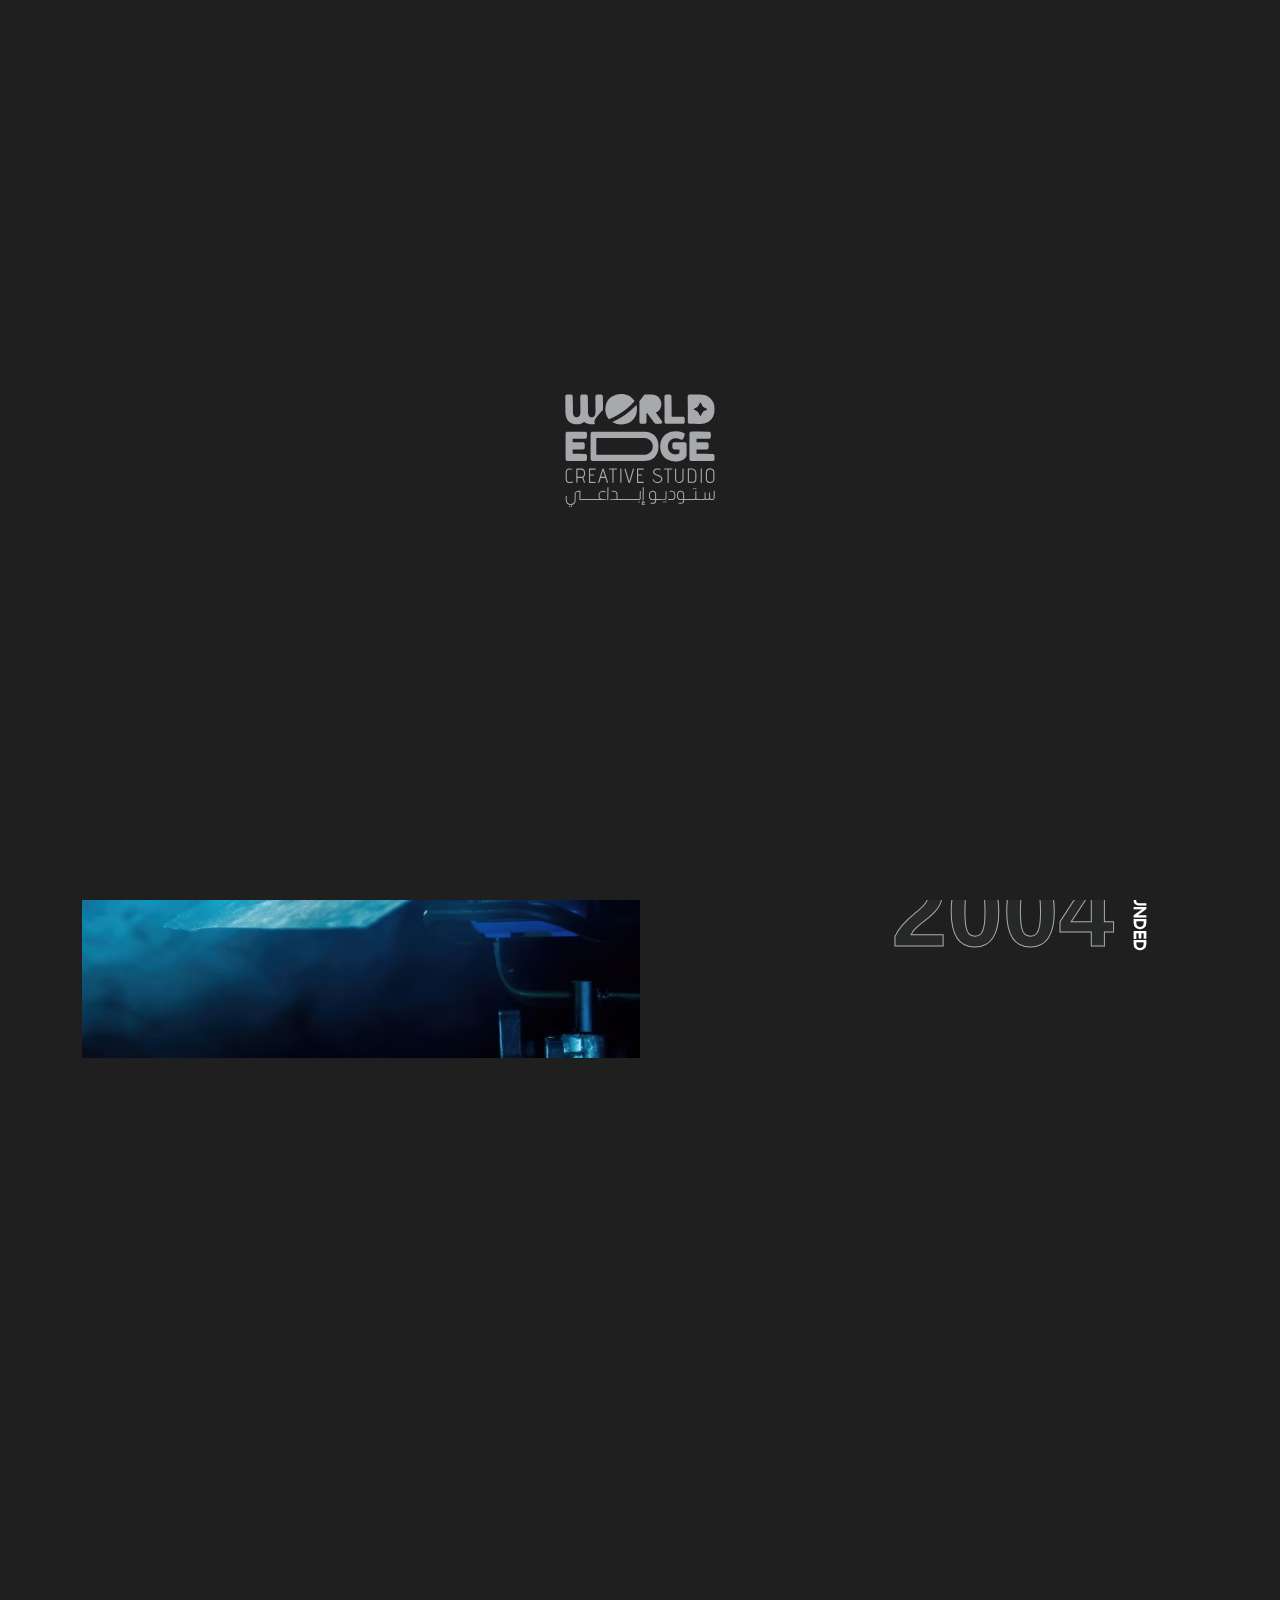
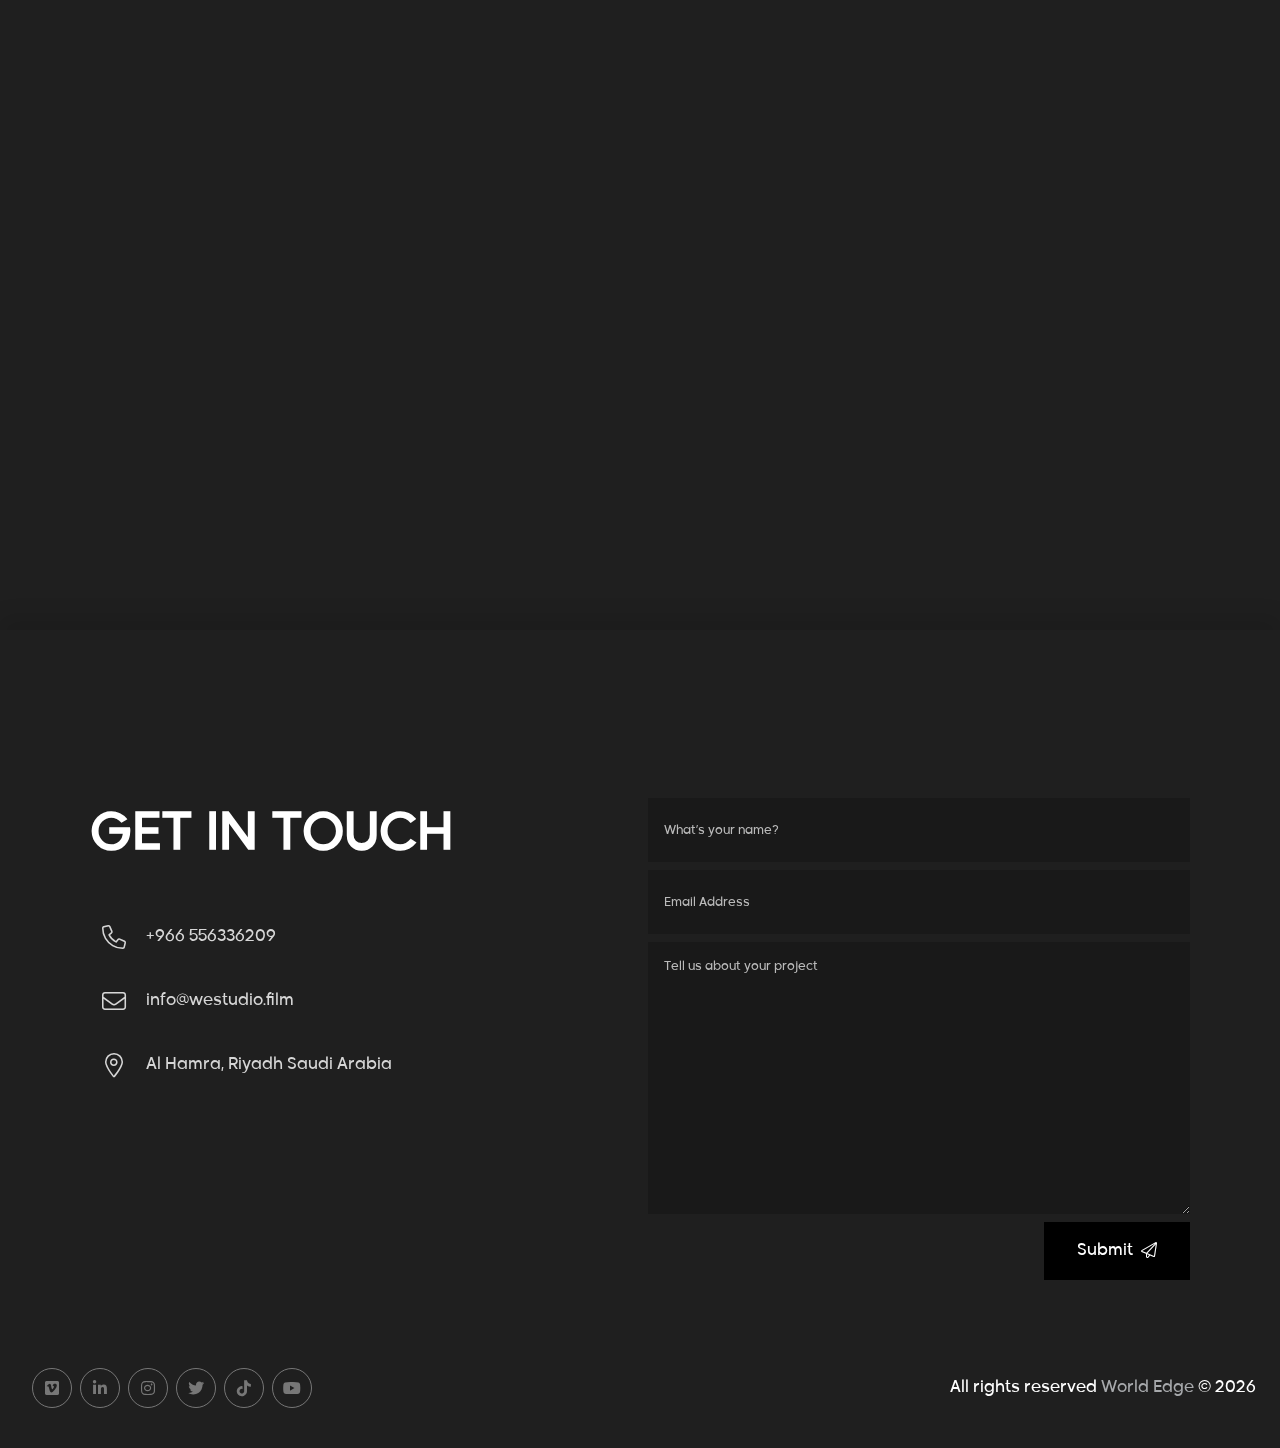
<file: about.html>
<!DOCTYPE html>
<html>

<head>
  <!-- Required meta tags -->
  <meta charset="UTF-8" />
  <meta http-equiv="X-UA-Compatible" content="IE=edge" />
  <meta name="viewport" content="width=device-width, initial-scale=1.0" />
  <!-- Primary Meta Tags -->
  <title>WORLD EDGE</title>
  <meta name="title" content="WORLD EDGE">
  <meta name="description" content="">
  <!-- Open Graph / Facebook -->
  <meta property="og:type" content="website">
  <meta property="og:url" content="">
  <meta property="og:title" content="WORLD EDGE">
  <meta property="og:description" content="">
  <meta property="og:image" content="">
  <!-- Twitter -->
  <meta property="twitter:card" content="summary_large_image">
  <meta property="twitter:url" content="">
  <meta property="twitter:title" content="WORLD EDGE">
  <meta property="twitter:description" content="">
  <meta property="twitter:image" content="">
  <!-- favicon -->
  <link rel="icon" type="image/x-icon" href="img/fav.svg" />
  <!-- bootstrap -->
  <link rel="stylesheet" href="css/bootstrap.min.css" />
  <!-- main -->
  <link rel="stylesheet" href="css/main.css" />
  <!-- Custom style  -->
  <link rel="stylesheet" href="css/style.css" />
</head>

<body>
  <!-- ================ loader ================= -->
  <div class="preloader">
    <div class="preloaderImg"></div>
  </div>
  <!-- particles.js container -->
  <div id="particles-js"></div>
  <!-- ================ Header ================= -->
  <header class="pageHeader">
    <nav>
      <!-- logo -->
      <a class="logo" href="index.html">
        <img src="img/simpleLogoWhite.svg" />
      </a>
      <!-- nav menu -->
      <div class="navMenu">
        <a class="navLink" href="index.html"> home </a>
        <a class="navLink" href="about.html"> about us </a>
        <a class="navLink" href="blogs.html"> Media Center </a>
        <a class="navLink" href="casting-call.html"> Casting call </a>
        <a class="navLink" href="careers.html"> Careers </a>
        <a class="navLink" href="privacy-policy.html"> Privacy Policy </a>
        <a class="navLink" href="#contactUs"> Contact Us </a>
        <div class="more">
          <!-- toggle btn -->
          <div class="linksBtn ">
            <i class="fa-sharp fa-light fa-globe"></i>
            Language
          </div>
          <div class="linksMenu ">
            <a href="#!"> عربي </a>
            <a href="#!"> English </a>
          </div>
        </div>
      </div>
      <!-- toggle btn -->
      <div class="navBtn">
        <span></span>
        <span></span>
        <span></span>
      </div>
    </nav>
  </header>
  <!--(((((((((((((((((((((((()))))))))))))))))))))))-->
  <!--((((((((((((((((((( content )))))))))))))))))))-->
  <!--(((((((((((((((((((((((()))))))))))))))))))))))-->
  <content>
    <!-- ================ banner ================= -->
    <div class="banner" style="background-image: linear-gradient(#1f1f1fc9, #1f1f1fbe), url(img/cover.jpg);">
      <div class="container">
        <div class="links">
          <a href="index.html"> Home </a>
          <a href="#!" class="active"> about us </a>
        </div>
        <h2> about us </h2>
      </div>
    </div>
    <!-- ================  / banner ================= -->

    <!-- about Page -->
    <div class="aboutPage">
      <div class="container">
        <section class="row">
          <div class="col-md-6 p-0">
            <div class="lazyImg" data-aos="fade-up">
              <div class="lazyDiv">
                <img class="lazy parallax" data-src="img/bg.avif" alt="">
              </div>
            </div>
          </div>
          <div class="col-md-6 p-0">
            <div class="info">
              <h2 class="aboutTitle" data-aos="fade-up"> who are we </h2>
              <p class="des" data-aos="fade-up">
                World Edge empowers corporate and private companies, governmental and semi-governmental institutions,
                non-profit organizations, talented and influential individuals from Saudi Arabia to create their
                greatest content and amplify their stories, to entertain and inspire viewers, audiences, and communities
                across the Middle East, with the use of the latest audio and visual production technology.
              </p>
              <div class="socialMedia">
                <span data-aos="fade-up"> <a href="https://vimeo.com/worldedgeproductions" target="_blank"> <i
                      class="fa-brands fa-vimeo"></i> </a>
                </span>
                <span data-aos="fade-up"> <a href="https://www.linkedin.com/company/world-edge-productions/"
                    target="_blank"> <i class="fa-brands fa-linkedin-in"></i> </a>
                </span>
                <span data-aos="fade-up"> <a href="https://instagram.com/worldedgeproductions?igshid=YmMyMTA2M2Y="
                    target="_blank"> <i class="fa-brands fa-instagram"></i> </a>
                </span>
                <span data-aos="fade-up"> <a href="https://twitter.com/worldedge_me?s=21&t=-Y9Zr8icvkKp4zClNrj0Mw"
                    target="_blank"> <i class="fa-brands fa-twitter"></i> </a>
                </span>
                <span data-aos="fade-up"> <a href="https://www.tiktok.com/@worldedgeproductions?_t=8bSLiAvUglN&_r=1"
                    target="_blank"> <i class="fa-brands fa-tiktok"></i> </a>
                </span>
                <span data-aos="fade-up"> <a href="https://www.youtube.com/@worldedgeproductions" target="_blank"> <i
                      class="fa-brands fa-youtube"></i> </a>
                </span>
              </div>
              <div class="statistic" data-aos="fade-up">
                <h1 class="counterUp"> 2004 </h1>
                <h6> Founded </h6>
              </div>
            </div>
          </div>
        </section>
        <section class="row">
          <div class="col-md-6 p-0">
            <div class="lazyImg" data-aos="fade-up">
              <div class="lazyDiv">
                <img class="lazy parallax" data-src="img/bg2.avif" alt="">
              </div>
            </div>
          </div>
          <div class="col-md-6 p-0">
            <div class="info">
              <h2 class="aboutTitle" data-aos="fade-up"> Achievements </h2>
              <p class="des" data-aos="fade-up">
                We are proud of our achievements as a company, which include winning awards in digital content creation,
                executing successful projects for major companies in Saudi Arabia, and expanding our services to other
                Arab countries. We are committed to continuing our hard work and creativity to achieve more success in
                the future.
              </p>
             
              <div class="statistic" data-aos="fade-up">
                <h1 class="counterUp"> +19 </h1>
                <h6> Years of Experience </h6>
              </div>
            </div>
          </div>
        </section>
        <section class="row">
          <div class="col-md-6 p-0">
            <div class="lazyImg" data-aos="fade-up">
              <div class="lazyDiv">
                <img class="lazy parallax" data-src="img/man-recording-studio-music-production.jpg" alt="">
              </div>
            </div>
          </div>
          <div class="col-md-6 p-0">

            <div class="info">
              <h2 class="aboutTitle" data-aos="fade-up"> OUR STORY </h2>
              <p class="des" data-aos="fade-up">
                Our company is a story of determination, passion, and hard work in digital content creation. We empower
                private and governmental companies, non-profit organizations, talented individuals, and influencers in
                Saudi Arabia to produce outstanding content using the latest audio and visual production technologies.
                We believe that good content can help achieve positive change and impact in society.
              </p>
              <div class="statistic" data-aos="fade-up">
                <h1 class="counterUp"> +1000 </h1>
                <h6> Projects </h6>
              </div>
            </div>
          </div>
        </section>
      </div>
    </div>

  </content>
  <!--(((((((((((((((((((((((()))))))))))))))))))))))-->
  <!--((((((((((((((((( / content )))))))))))))))))))-->
  <!--(((((((((((((((((((((((()))))))))))))))))))))))-->
  <!-- ================ Footer ================= -->
  <footer>
    <div id="contactUs" class="contactUs">
      <div class="container">
        <div class="row">
          <div class="col-md-6 p-2">
            <h2 class="title"> GET IN TOUCH </h2>
            <div class="info">
              <a href="tel:+966556336209" target="_blank" class="link">
                <i class="fa-sharp fa-light fa-phone"></i>
                +966 556336209
              </a>
              <a href="mailto:info@westudio.film" target="_blank" class="link">
                <i class="fa-light fa-envelope"></i>
                info@westudio.film
              </a>
              <a href="https://www.google.com/maps/place/%D8%A7%D9%84%D8%AD%D9%85%D8%B1%D8%A7%D8%A1%D8%8C+%D8%A7%D9%84%D8%B1%D9%8A%D8%A7%D8%B6+%D8%A7%D9%84%D8%B3%D8%B9%D9%88%D8%AF%D9%8A%D8%A9%E2%80%AD/@24.7756012,46.7886021,13z/data=!3m1!4b1!4m6!3m5!1s0x3e2efe03c5c74059:0x32577608b4d6e9d2!8m2!3d24.778346!4d46.7614326!16s%2Fg%2F11c6d_glhh"
                target="_blank" class="link">
                <i class="fa-sharp fa-light fa-location-dot"></i>
                Al Hamra, Riyadh Saudi Arabia
              </a>
            </div>
          </div>
          <div class="col-md-6 p-2">
            <form action="">
              <input class="form-control" type="text" placeholder="What’s your name?">
              <input class="form-control" type="email" placeholder="Email Address">
              <textarea class="form-control" rows="10" placeholder="Tell us about your project"></textarea>
              <button type="submit" class="btn">
                submit
                <i class="fa-light fa-paper-plane "><span></span></i>
              </button>
            </form>
          </div>
        </div>
      </div>
    </div>
    <section class="copyright">
      <div class="socialMedia">
        <span> <a href="https://vimeo.com/worldedgeproductions" target="_blank"> <i class="fa-brands fa-vimeo"></i> </a>
        </span>
        <span> <a href="https://www.linkedin.com/company/world-edge-productions/" target="_blank"> <i
              class="fa-brands fa-linkedin-in"></i> </a> </span>
        <span> <a href="https://instagram.com/worldedgeproductions?igshid=YmMyMTA2M2Y=" target="_blank"> <i
              class="fa-brands fa-instagram"></i> </a> </span>
        <span> <a href="https://twitter.com/worldedge_me?s=21&t=-Y9Zr8icvkKp4zClNrj0Mw" target="_blank"> <i
              class="fa-brands fa-twitter"></i> </a> </span>
        <span> <a href="https://www.tiktok.com/@worldedgeproductions?_t=8bSLiAvUglN&_r=1" target="_blank"> <i
              class="fa-brands fa-tiktok"></i> </a> </span>
        <span> <a href="https://www.youtube.com/@worldedgeproductions" target="_blank"> <i
              class="fa-brands fa-youtube"></i> </a> </span>
      </div>
      <p class="data">
        All rights reserved
        <a class="company" href="#!" target="_blank"> world edge </a>
        &copy;
        <script>
          document.write(new Date().getFullYear())
        </script>
      </p>
    </section>
  </footer>
  <!-- ================ /Footer ================= -->
  <!--////////////////////////////////////////////////////////////////////////////////-->
  <!--////////////////////////////////////////////////////////////////////////////////-->
  <!--////////////////////////////////////////////////////////////////////////////////-->
  <!--/////////////////////////////JavaScript/////////////////////////////////////////-->
  <!--////////////////////////////////////////////////////////////////////////////////-->
  <!--////////////////////////////////////////////////////////////////////////////////-->
  <!--////////////////////////////////////////////////////////////////////////////////-->
  <!-- main -->
  <script src="js/main.js"></script>
  <script src="js/particles.min.js"></script>
  <!-- custom -->
  <script src="js/custom.js"></script>
</body>

</html>
</file>
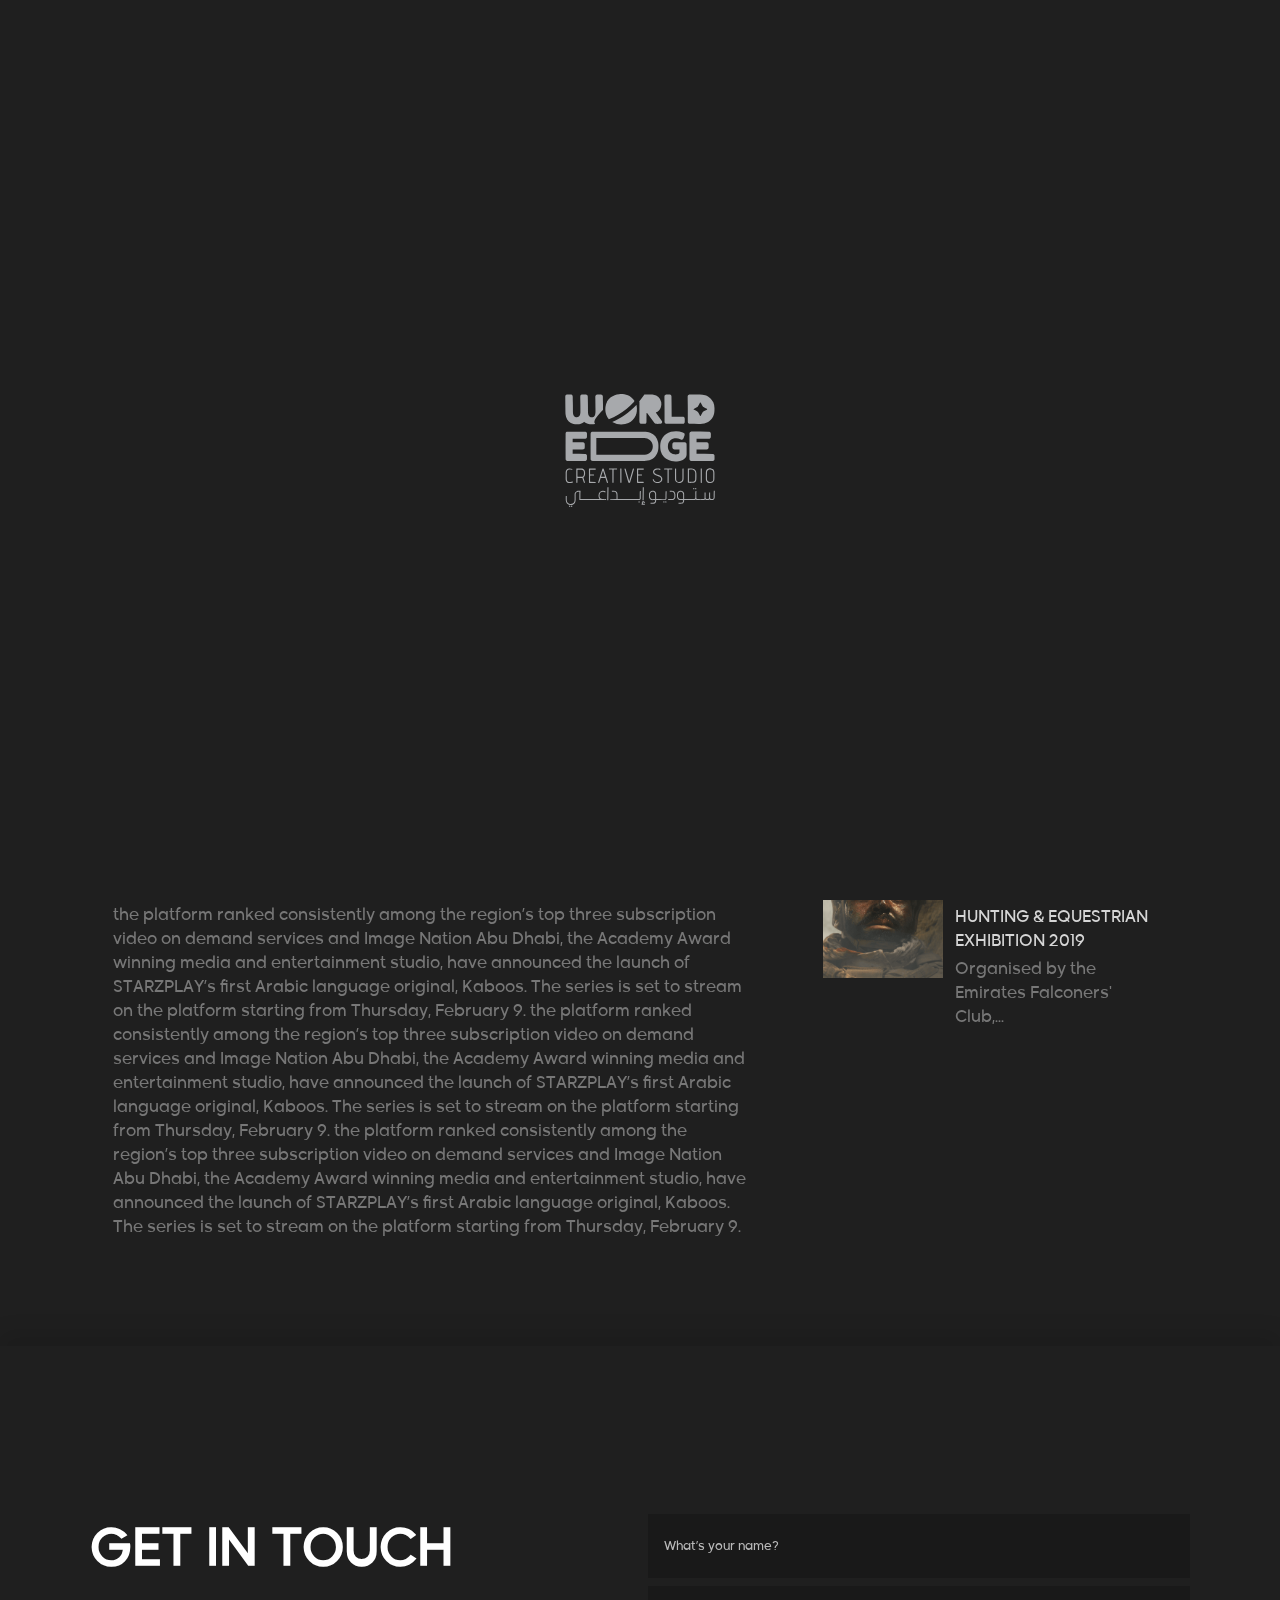
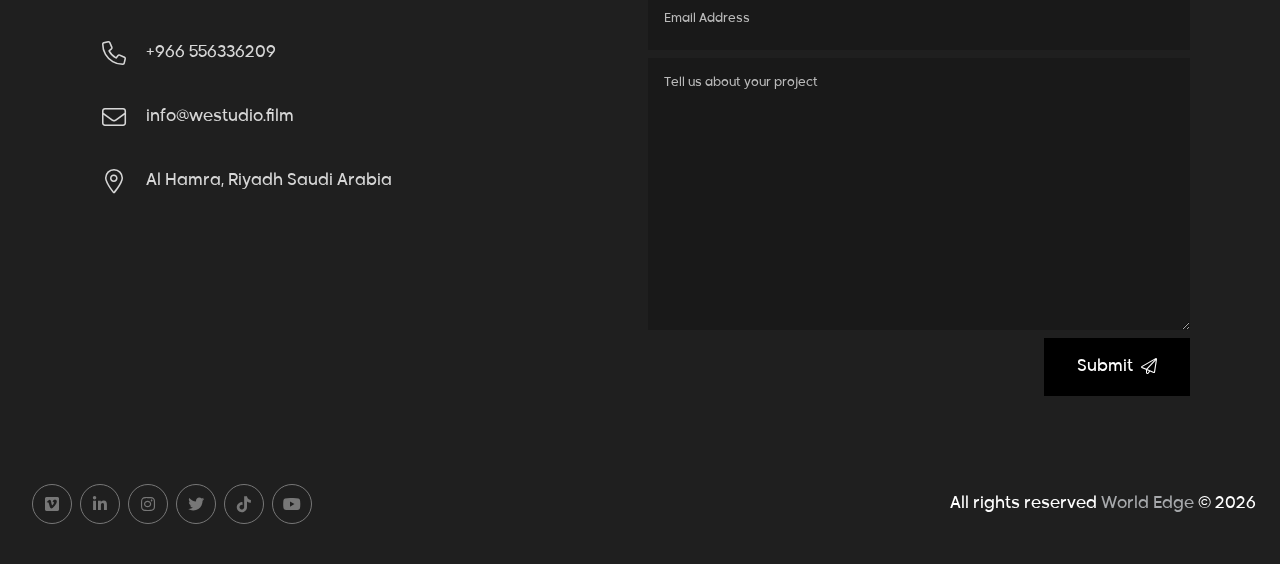
<file: blog-details.html>
<!DOCTYPE html>
<html>

<head>
  <!-- Required meta tags -->
  <meta charset="UTF-8" />
  <meta http-equiv="X-UA-Compatible" content="IE=edge" />
  <meta name="viewport" content="width=device-width, initial-scale=1.0" />
  <!-- Primary Meta Tags -->
  <title>WORLD EDGE</title>
  <meta name="title" content="WORLD EDGE">
  <meta name="description" content="">
  <!-- Open Graph / Facebook -->
  <meta property="og:type" content="website">
  <meta property="og:url" content="">
  <meta property="og:title" content="WORLD EDGE">
  <meta property="og:description" content="">
  <meta property="og:image" content="">
  <!-- Twitter -->
  <meta property="twitter:card" content="summary_large_image">
  <meta property="twitter:url" content="">
  <meta property="twitter:title" content="WORLD EDGE">
  <meta property="twitter:description" content="">
  <meta property="twitter:image" content="">
  <!-- favicon -->
  <link rel="icon" type="image/x-icon" href="img/fav.svg" />
  <!-- bootstrap -->
  <link rel="stylesheet" href="css/bootstrap.min.css" />
  <!-- main -->
  <link rel="stylesheet" href="css/main.css" />
  <!-- Custom style  -->
  <link rel="stylesheet" href="css/style.css" />
</head>

<body>
  <!-- ================ loader ================= -->
  <div class="preloader">
    <div class="preloaderImg"></div>
  </div>
  <!-- particles.js container -->
  <div id="particles-js"></div>
  <!-- ================ Header ================= -->
  <header class="pageHeader">
    <nav>
      <!-- logo -->
      <a class="logo" href="index.html">
        <img src="img/simpleLogoWhite.svg" />
      </a>
      <!-- nav menu -->
      <div class="navMenu">
        <a class="navLink" href="index.html"> home </a>
        <a class="navLink" href="about.html"> about us </a>
        <a class="navLink" href="blogs.html"> Media Center </a>
        <a class="navLink" href="casting-call.html"> Casting call </a>
        <a class="navLink" href="careers.html"> Careers </a>
        <a class="navLink" href="privacy-policy.html"> Privacy Policy </a>
        <a class="navLink" href="#contactUs"> Contact Us </a>
        <div class="more">
          <!-- toggle btn -->
          <div class="linksBtn ">
            <i class="fa-sharp fa-light fa-globe"></i>
            Language
          </div>
          <div class="linksMenu ">
            <a href="#!"> عربي </a>
            <a href="#!"> English </a>
          </div>
        </div>
      </div>
      <!-- toggle btn -->
      <div class="navBtn">
        <span></span>
        <span></span>
        <span></span>
      </div>
    </nav>
  </header>
  <!--(((((((((((((((((((((((()))))))))))))))))))))))-->
  <!--((((((((((((((((((( content )))))))))))))))))))-->
  <!--(((((((((((((((((((((((()))))))))))))))))))))))-->
  <content>
    <!-- ================ banner ================= -->
    <div class="banner"
      style="background-image: linear-gradient(#1f1f1fc9, #1f1f1fbe), url(img/man-recording-studio-music-production.jpg);">
      <div class="container">
        <div class="links">
          <a href="index.html"> Home </a>
          <a href="blogs.html"> Media center </a>
          <a href="#!" class="active"> blog details </a>
        </div>
        <h2> blog details </h2>
      </div>
    </div>
    <!-- ================  / banner ================= -->

    <!-- blogDetails -->
    <section class="blogDetails">
      <div class="container">
        <div class="row justify-content-around">
          <div class="col-lg-7 col-xl-7 p-2">
            <!-- main blog details -->
            <div class="blog" data-aos="fade-up">
              <img src="img/blog3.png" alt="">
              <div class="date">
                <i class="fa-duotone fa-calendar-days"></i>
                18 , February , 2023
              </div>
              <h2 class="title"> STARZPLAY launches its first Arabic original series </h2>
              <p class="description">
                the platform ranked consistently among the region’s top three subscription video on demand services
                and Image Nation Abu Dhabi, the Academy Award winning media and entertainment studio, have announced
                the launch of STARZPLAY’s first Arabic language original, Kaboos. The series is set to stream on the
                platform starting from Thursday, February 9.

                the platform ranked consistently among the region’s top three subscription video on demand services
                and Image Nation Abu Dhabi, the Academy Award winning media and entertainment studio, have announced
                the launch of STARZPLAY’s first Arabic language original, Kaboos. The series is set to stream on the
                platform starting from Thursday, February 9.

                the platform ranked consistently among the region’s top three subscription video on demand services
                and Image Nation Abu Dhabi, the Academy Award winning media and entertainment studio, have announced
                the launch of STARZPLAY’s first Arabic language original, Kaboos. The series is set to stream on the
                platform starting from Thursday, February 9.
              </p>
            </div>
          </div>
          <div class="col-lg-5 col-xl-4 p-1">
            <div class="Moreblogs">
              <h1 class="headTitle"> more news  </h1>
              <!-- blog -->
              <a href="blogDetails.html" class="blog" data-aos="fade-up">
                <img src="img/blog1.png" alt="">
                <div class="data">
                  
                  <h6 class="title"> STARZPLAY launches its first Arabic original series </h6>
                  <p class="description">
                    Organised by the Emirates Falconers' Club, ADIHEX 2019 provides an unparalleled opportunity for
                    companies to build brand awareness, expand their client base, and connect with serious buyers
                    over
                    five days. Exhibitors
                  </p>
                </div>
              </a>
              <!-- blog -->
              <a href="blogDetails.html" class="blog" data-aos="fade-up">
                <img src="img/blog2.jpg" alt="">
                <div class="data">
                  
                  <h6 class="title"> CABSAT – 2018 </h6>
                  <p class="description">
                    Organised by the Emirates Falconers' Club, ADIHEX 2019 provides an unparalleled opportunity for
                    companies to build brand awareness, expand their client base, and connect with serious buyers
                    over
                    five days. Exhibitors can take advantage of this unique networking opportunity to launch new
                    products and services, and promote their brand to over 110,000 visitors including trade
                    visitors,
                    VIP personalities, members of the Royal Family and outdoor sports enthusiasts within the region
                    and around the world.
                  </p>
                </div>
              </a>
              <!-- blog -->
              <a href="blogDetails.html" class="blog" data-aos="fade-up">
                <img src="img/blog3.png" alt="">
                <div class="data">
                  
                  <h6 class="title"> ABU DHABI INTERNATIONAL HUNTING & EQUESTRIAN EXHIBITION 2019 </h6>
                  <p class="description">
                    Organised by the Emirates Falconers' Club, ADIHEX 2019 provides an unparalleled opportunity for
                    companies to build brand awareness, expand their client base, and connect with serious buyers
                    over
                    five days. Exhibitors can take advantage of this unique networking opportunity to launch new
                    products and services, and promote their brand to over 110,000 visitors including trade
                    visitors,
                    VIP personalities, members of the Royal Family and outdoor sports enthusiasts within the region
                    and around the world.
                  </p>
                </div>
              </a>
            </div>
          </div>
        </div>
      </div>
    </section>


  </content>
  <!--(((((((((((((((((((((((()))))))))))))))))))))))-->
  <!--((((((((((((((((( / content )))))))))))))))))))-->
  <!--(((((((((((((((((((((((()))))))))))))))))))))))-->
  <!-- ================ Footer ================= -->
  <footer>
    <div id="contactUs" class="contactUs">
      <div class="container">
        <div class="row">
          <div class="col-md-6 p-2">
            <h2 class="title"> GET IN TOUCH </h2>
            <div class="info">
              <a href="tel:+966556336209" target="_blank" class="link">
                <i class="fa-sharp fa-light fa-phone"></i>
                +966 556336209
              </a>
              <a href="mailto:info@westudio.film" target="_blank" class="link">
                <i class="fa-light fa-envelope"></i>
                info@westudio.film
              </a>
              <a href="https://www.google.com/maps/place/%D8%A7%D9%84%D8%AD%D9%85%D8%B1%D8%A7%D8%A1%D8%8C+%D8%A7%D9%84%D8%B1%D9%8A%D8%A7%D8%B6+%D8%A7%D9%84%D8%B3%D8%B9%D9%88%D8%AF%D9%8A%D8%A9%E2%80%AD/@24.7756012,46.7886021,13z/data=!3m1!4b1!4m6!3m5!1s0x3e2efe03c5c74059:0x32577608b4d6e9d2!8m2!3d24.778346!4d46.7614326!16s%2Fg%2F11c6d_glhh"
                target="_blank" class="link">
                <i class="fa-sharp fa-light fa-location-dot"></i>
                Al Hamra, Riyadh Saudi Arabia
              </a>
            </div>
          </div>
          <div class="col-md-6 p-2">
            <form action="">
              <input class="form-control" type="text" placeholder="What’s your name?">
              <input class="form-control" type="email" placeholder="Email Address">
              <textarea class="form-control" rows="10" placeholder="Tell us about your project"></textarea>
              <button type="submit" class="btn">
                submit
                <i class="fa-light fa-paper-plane "><span></span></i>
              </button>
            </form>
          </div>
        </div>
      </div>
    </div>
    <section class="copyright">
      <div class="socialMedia">
        <span> <a href="https://vimeo.com/worldedgeproductions" target="_blank"> <i class="fa-brands fa-vimeo"></i> </a>
        </span>
        <span> <a href="https://www.linkedin.com/company/world-edge-productions/" target="_blank"> <i
              class="fa-brands fa-linkedin-in"></i> </a> </span>
        <span> <a href="https://instagram.com/worldedgeproductions?igshid=YmMyMTA2M2Y=" target="_blank"> <i
              class="fa-brands fa-instagram"></i> </a> </span>
        <span> <a href="https://twitter.com/worldedge_me?s=21&t=-Y9Zr8icvkKp4zClNrj0Mw" target="_blank"> <i
              class="fa-brands fa-twitter"></i> </a> </span>
        <span> <a href="https://www.tiktok.com/@worldedgeproductions?_t=8bSLiAvUglN&_r=1" target="_blank"> <i
              class="fa-brands fa-tiktok"></i> </a> </span>
        <span> <a href="https://www.youtube.com/@worldedgeproductions" target="_blank"> <i
              class="fa-brands fa-youtube"></i> </a> </span>
      </div>
      <p class="data">
        All rights reserved
        <a class="company" href="#!" target="_blank"> world edge </a>
        &copy;
        <script>
          document.write(new Date().getFullYear())
        </script>
      </p>
    </section>
  </footer>
  <!-- ================ /Footer ================= -->
  <!--////////////////////////////////////////////////////////////////////////////////-->
  <!--////////////////////////////////////////////////////////////////////////////////-->
  <!--////////////////////////////////////////////////////////////////////////////////-->
  <!--/////////////////////////////JavaScript/////////////////////////////////////////-->
  <!--////////////////////////////////////////////////////////////////////////////////-->
  <!--////////////////////////////////////////////////////////////////////////////////-->
  <!--////////////////////////////////////////////////////////////////////////////////-->
  <!-- main -->
  <script src="js/main.js"></script>
  <script src="js/particles.min.js"></script>
  <!-- custom -->
  <script src="js/custom.js"></script>
</body>

</html>
</file>
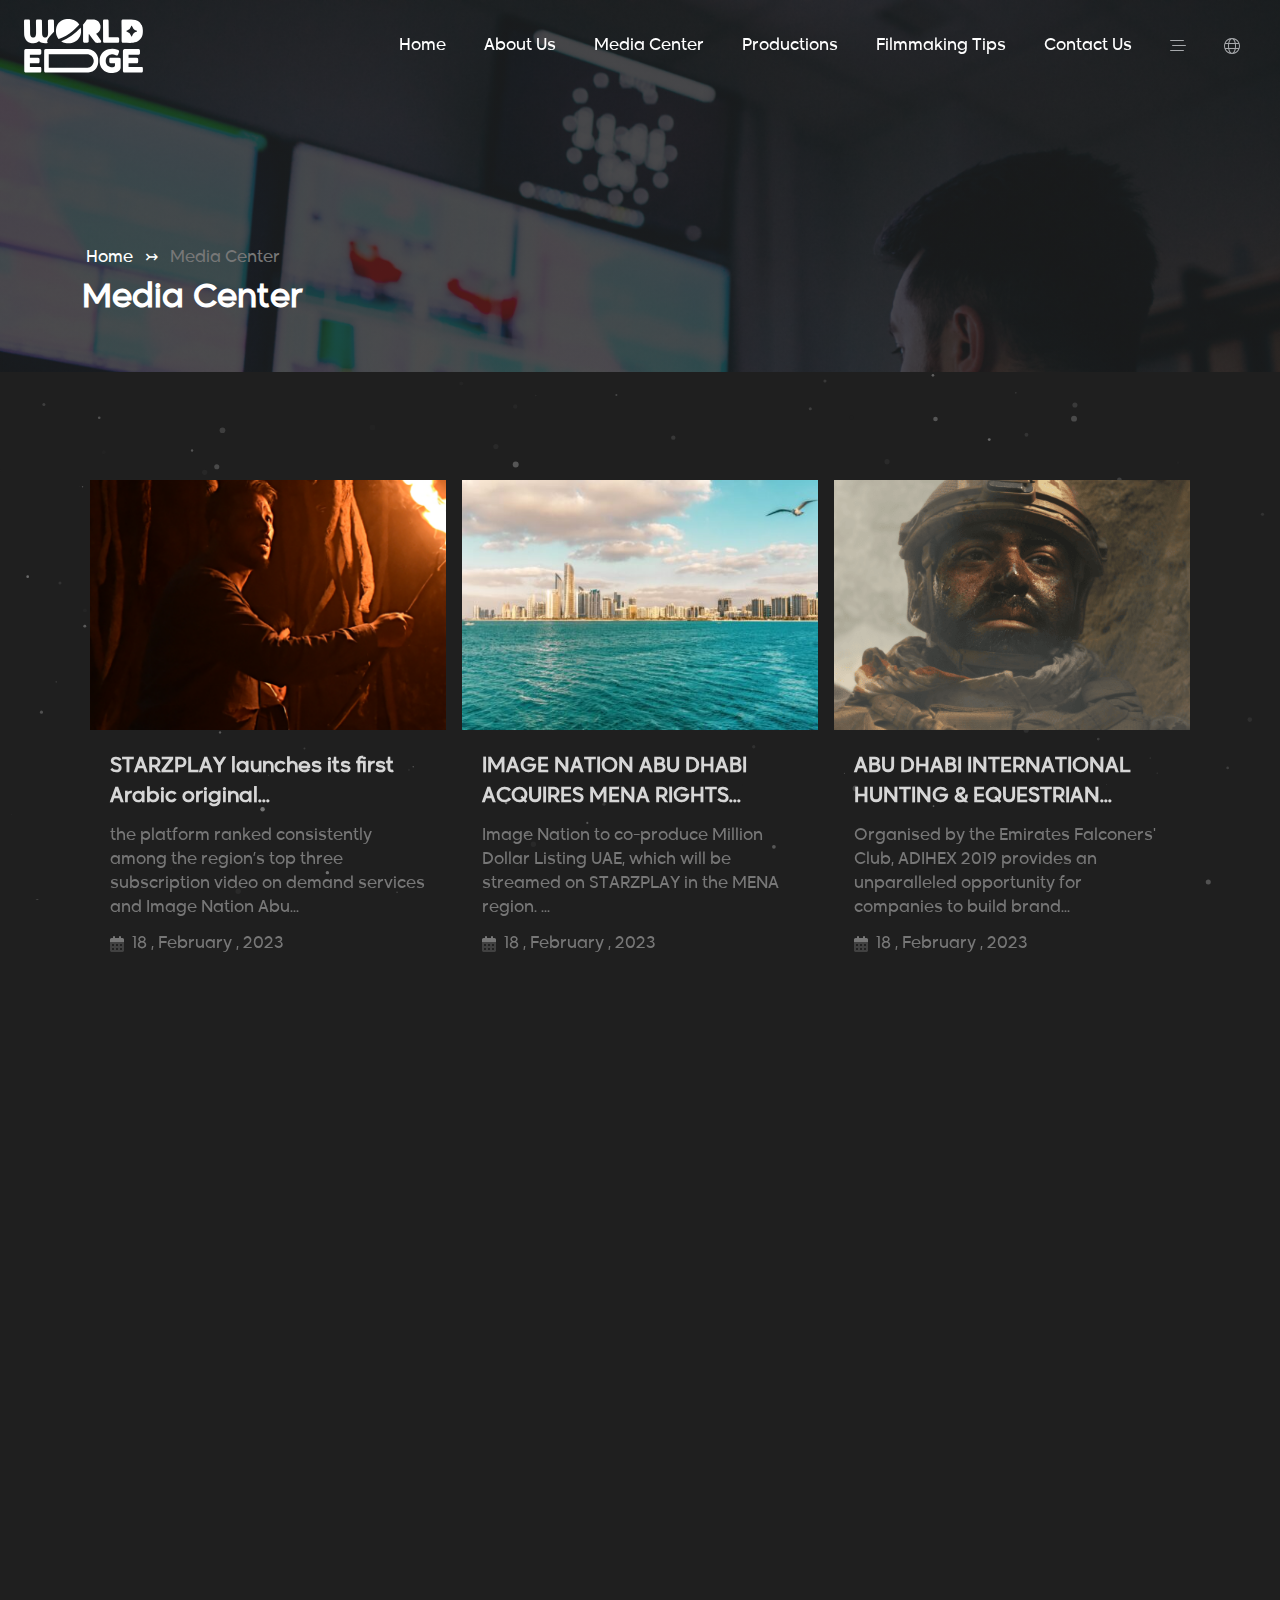
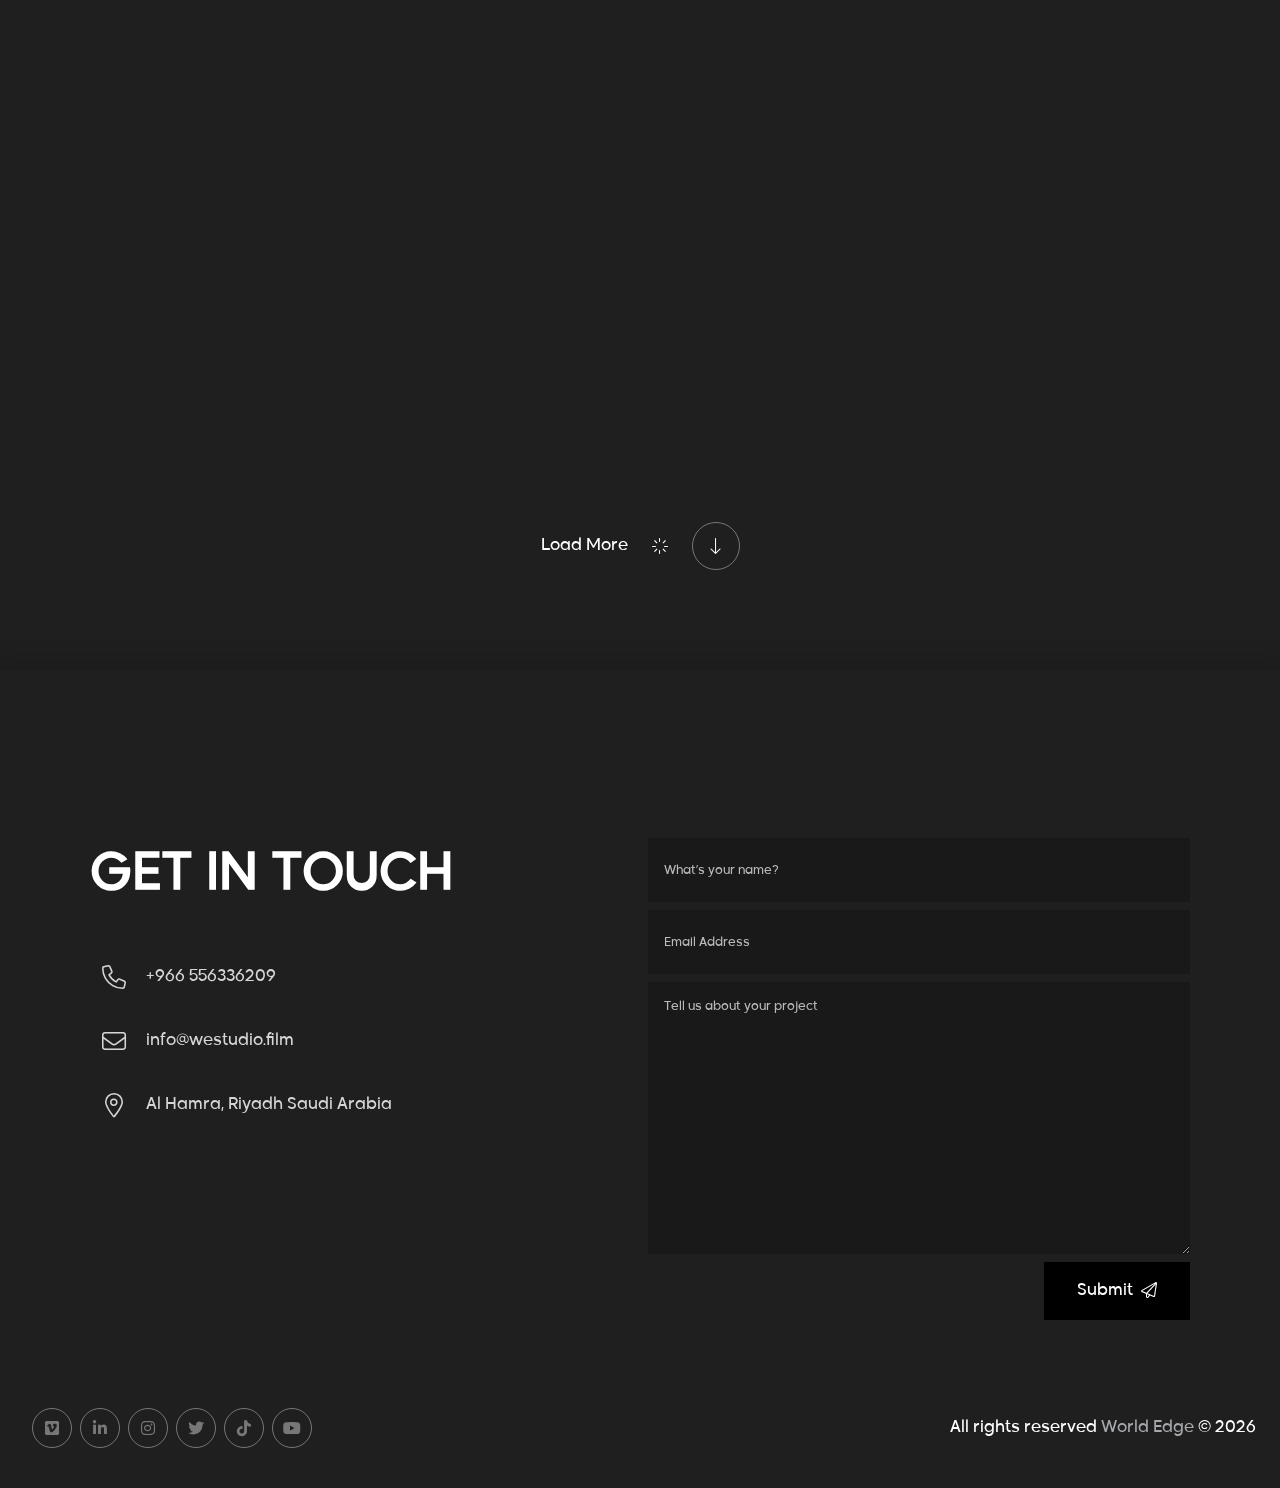
<file: blogs.html>
<!DOCTYPE html>
<html>

<head>
  <!-- Required meta tags -->
  <meta charset="UTF-8" />
  <meta http-equiv="X-UA-Compatible" content="IE=edge" />
  <meta name="viewport" content="width=device-width, initial-scale=1.0" />
  <!-- Primary Meta Tags -->
  <title>WORLD EDGE</title>
  <meta name="title" content="WORLD EDGE">
  <meta name="description" content="">
  <!-- Open Graph / Facebook -->
  <meta property="og:type" content="website">
  <meta property="og:url" content="">
  <meta property="og:title" content="WORLD EDGE">
  <meta property="og:description" content="">
  <meta property="og:image" content="">
  <!-- Twitter -->
  <meta property="twitter:card" content="summary_large_image">
  <meta property="twitter:url" content="">
  <meta property="twitter:title" content="WORLD EDGE">
  <meta property="twitter:description" content="">
  <meta property="twitter:image" content="">
  <!-- favicon -->
  <link rel="icon" type="image/x-icon" href="img/fav.svg" />
  <!-- bootstrap -->
  <link rel="stylesheet" href="css/bootstrap.min.css" />
  <!-- main -->
  <link rel="stylesheet" href="css/main.css" />
  <!-- Custom style  -->
  <link rel="stylesheet" href="css/style.css" />
</head>

<body>
  <!-- ================ loader ================= -->
  <!-- <div class="preloader">
    <div class="preloaderImg"></div>
  </div> -->
  <!-- particles.js container -->
  <div id="particles-js"></div>
  <!-- ================ Header ================= -->
  <header class="pageHeader">
    <nav>
      <!-- logo -->
      <a class="logo" href="index.html">
        <img src="img/simpleLogoWhite.svg" />
      </a>
      <!-- nav menu -->
      <div class="navMenu">
        <a class="navLink" href="index.html"> home </a>
        <a class="navLink" href="about.html"> about us </a>
        <a class="navLink" href="blogs.html"> Media Center </a>
        <div class="more">
          <div class="linksBtn ">
            Productions
          </div>
          <div class="linksMenu ">
            <a href="productions.html"> Movies </a>
            <a href="#!"> Documentaries </a>
            <a href="#!"> Television </a>
            <a href="#!"> World Edge Projects </a>
          </div>
        </div>
        <a class="navLink" href="tips.html"> filmmaking tips </a>
        <a class="navLink" href="#contactUs"> Contact Us </a>
        <a class="navLink d-xl-none" href="casting-call.html"> Casting call </a>
        <a class="navLink d-xl-none" href="careers.html"> Careers </a>
        <a class="navLink d-xl-none" href="privacy-policy.html"> Privacy Policy </a>
        <div class="more d-none d-xl-block">
          <!-- toggle btn -->
          <div class="linksBtn ">
            <i class="fa-sharp fa-light fa-bars-staggered"></i>
          </div>
          <div class="linksMenu ">
            <a href="casting-call.html"> Casting call </a>
            <a href="privacy-policy.html"> Privacy Policy </a>
            <a href="careers.html"> Careers </a>
          </div>
        </div>
        <div class="more">
          <!-- toggle btn -->
          <div class="linksBtn ">
            <i class="fa-sharp fa-light fa-globe"></i>
            <span class="d-xl-none"> LANGUAGE </span>
          </div>
          <div class="linksMenu ">
            <a href="#!"> عربي </a>
            <a href="#!"> English </a>
          </div>
        </div>
      </div>
      <!-- toggle btn -->
      <div class="navBtn">
        <span></span>
        <span></span>
        <span></span>
      </div>
    </nav>
  </header>
  <!--(((((((((((((((((((((((()))))))))))))))))))))))-->
  <!--((((((((((((((((((( content )))))))))))))))))))-->
  <!--(((((((((((((((((((((((()))))))))))))))))))))))-->
  <content>
    <!-- ================ banner ================= -->
    <div class="banner"
      style="background-image: linear-gradient(#1f1f1fc9, #1f1f1fbe), url(img/man-recording-studio-music-production.jpg);">
      <div class="container">
        <div class="links">
          <a href="index.html"> Home </a>
          <a href="#!" class="active"> Media center </a>
        </div>
        <h2> Media center </h2>
      </div>
    </div>
    <!-- ================  / banner ================= -->
    <!-- News -->
    <section class="blogs py-100">
      <div class="container">
        <div class="row">
          <div class="col-sm-6 col-lg-4 p-2">
            <a href="blog-details.html" class="blog mb-5" data-aos="fade-up">
              <div class="lazyDiv up">
                <img class="lazy" data-src="img/blog1.png" alt="">
              </div>
              <div class="data">
                <h5 class="title"> STARZPLAY launches its first Arabic original series </h5>
                <p class="description">
                  the platform ranked consistently among the region’s top three subscription video on demand services
                  and Image Nation Abu Dhabi, the Academy Award winning media and entertainment studio, have announced
                  the launch of STARZPLAY’s first Arabic language original, Kaboos. The series is set to stream on the
                  platform starting from Thursday, February 9.
                </p>
                <div class="date">
                  <i class="fa-duotone fa-calendar-days"></i>
                  18 , February , 2023
                </div>
              </div>
            </a>
          </div>
          <div class="col-sm-6 col-lg-4 p-2">
            <a href="blog-details.html" class="blog mb-5" data-aos="fade-up">
              <div class="lazyDiv up">
                <img class="lazy" data-src="img/blog2.jpg" alt="">
              </div>
              <div class="data">
                <h5 class="title"> IMAGE NATION ABU DHABI ACQUIRES MENA RIGHTS TO NBCUNIVERSAL FORMATS’ MILLION DOLLAR
                  LISTING FRANCHISE IN UAE FOR STARZPLAY
                </h5>
                <p class="description">
                  Image Nation to co-produce Million Dollar Listing UAE, which will be streamed on STARZPLAY in the
                  MENA region.
                  • The programme is currently casting for participants, with the series due to air in early 2023.
                </p>
                <div class="date">
                  <i class="fa-duotone fa-calendar-days"></i>
                  18 , February , 2023
                </div>
              </div>
            </a>
          </div>
          <div class="col-sm-6 col-lg-4 p-2">
            <a href="blog-details.html" class="blog mb-5" data-aos="fade-up">
              <div class="lazyDiv up">
                <img class="lazy" data-src="img/blog3.png" alt="">
              </div>
              <div class="data">
                <h5 class="title"> ABU DHABI INTERNATIONAL HUNTING & EQUESTRIAN EXHIBITION 2019 </h5>
                <p class="description">
                  Organised by the Emirates Falconers' Club, ADIHEX 2019 provides an unparalleled opportunity for
                  companies to build brand awareness, expand their client base, and connect with serious buyers
                  over
                  five days. Exhibitors can take advantage of this unique networking opportunity to launch new
                  products and services, and promote their brand to over 110,000 visitors including trade
                  visitors,
                  VIP personalities, members of the Royal Family and outdoor sports enthusiasts within the region
                  and around the world.
                </p>
                <div class="date">
                  <i class="fa-duotone fa-calendar-days"></i>
                  18 , February , 2023
                </div>
              </div>
            </a>
          </div>
          <div class="col-sm-6 col-lg-4 p-2">
            <a href="blog-details.html" class="blog mb-5" data-aos="fade-up">
              <div class="lazyDiv up">
                <img class="lazy" data-src="img/blog1.png" alt="">
              </div>
              <div class="data">
                <h5 class="title"> STARZPLAY launches its first Arabic original series </h5>
                <p class="description">
                  the platform ranked consistently among the region’s top three subscription video on demand services
                  and Image Nation Abu Dhabi, the Academy Award winning media and entertainment studio, have announced
                  the launch of STARZPLAY’s first Arabic language original, Kaboos. The series is set to stream on the
                  platform starting from Thursday, February 9.
                </p>
                <div class="date">
                  <i class="fa-duotone fa-calendar-days"></i>
                  18 , February , 2023
                </div>
              </div>
            </a>
          </div>
          <div class="col-sm-6 col-lg-4 p-2">
            <a href="blog-details.html" class="blog mb-5" data-aos="fade-up">
              <div class="lazyDiv up">
                <img class="lazy" data-src="img/blog2.jpg" alt="">
              </div>
              <div class="data">
                <h5 class="title"> IMAGE NATION ABU DHABI ACQUIRES MENA RIGHTS TO NBCUNIVERSAL FORMATS’ MILLION DOLLAR
                  LISTING FRANCHISE IN UAE FOR STARZPLAY
                </h5>
                <p class="description">
                  Image Nation to co-produce Million Dollar Listing UAE, which will be streamed on STARZPLAY in the
                  MENA region.
                  • The programme is currently casting for participants, with the series due to air in early 2023.
                </p>
                <div class="date">
                  <i class="fa-duotone fa-calendar-days"></i>
                  18 , February , 2023
                </div>
              </div>
            </a>
          </div>
          <div class="col-sm-6 col-lg-4 p-2">
            <a href="blog-details.html" class="blog mb-5" data-aos="fade-up">
              <div class="lazyDiv up">
                <img class="lazy" data-src="img/blog3.png" alt="">
              </div>
              <div class="data">
                <h5 class="title"> ABU DHABI INTERNATIONAL HUNTING & EQUESTRIAN EXHIBITION 2019 </h5>
                <p class="description">
                  Organised by the Emirates Falconers' Club, ADIHEX 2019 provides an unparalleled opportunity for
                  companies to build brand awareness, expand their client base, and connect with serious buyers
                  over
                  five days. Exhibitors can take advantage of this unique networking opportunity to launch new
                  products and services, and promote their brand to over 110,000 visitors including trade
                  visitors,
                  VIP personalities, members of the Royal Family and outdoor sports enthusiasts within the region
                  and around the world.
                </p>
                <div class="date">
                  <i class="fa-duotone fa-calendar-days"></i>
                  18 , February , 2023
                </div>
              </div>
            </a>
          </div>
          <div class="col-sm-6 col-lg-4 p-2">
            <a href="blog-details.html" class="blog mb-5" data-aos="fade-up">
              <div class="lazyDiv up">
                <img class="lazy" data-src="img/blog1.png" alt="">
              </div>
              <div class="data">
                <h5 class="title"> STARZPLAY launches its first Arabic original series </h5>
                <p class="description">
                  the platform ranked consistently among the region’s top three subscription video on demand services
                  and Image Nation Abu Dhabi, the Academy Award winning media and entertainment studio, have announced
                  the launch of STARZPLAY’s first Arabic language original, Kaboos. The series is set to stream on the
                  platform starting from Thursday, February 9.
                </p>
                <div class="date">
                  <i class="fa-duotone fa-calendar-days"></i>
                  18 , February , 2023
                </div>
              </div>
            </a>
          </div>
          <div class="col-sm-6 col-lg-4 p-2">
            <a href="blog-details.html" class="blog mb-5" data-aos="fade-up">
              <div class="lazyDiv up">
                <img class="lazy" data-src="img/blog2.jpg" alt="">
              </div>
              <div class="data">
                <h5 class="title"> IMAGE NATION ABU DHABI ACQUIRES MENA RIGHTS TO NBCUNIVERSAL FORMATS’ MILLION DOLLAR
                  LISTING FRANCHISE IN UAE FOR STARZPLAY
                </h5>
                <p class="description">
                  Image Nation to co-produce Million Dollar Listing UAE, which will be streamed on STARZPLAY in the
                  MENA region.
                  • The programme is currently casting for participants, with the series due to air in early 2023.
                </p>
                <div class="date">
                  <i class="fa-duotone fa-calendar-days"></i>
                  18 , February , 2023
                </div>
              </div>
            </a>
          </div>
          <div class="col-sm-6 col-lg-4 p-2">
            <a href="blog-details.html" class="blog mb-5" data-aos="fade-up">
              <div class="lazyDiv up">
                <img class="lazy" data-src="img/blog3.png" alt="">
              </div>
              <div class="data">
                <h5 class="title"> ABU DHABI INTERNATIONAL HUNTING & EQUESTRIAN EXHIBITION 2019 </h5>
                <p class="description">
                  Organised by the Emirates Falconers' Club, ADIHEX 2019 provides an unparalleled opportunity for
                  companies to build brand awareness, expand their client base, and connect with serious buyers
                  over
                  five days. Exhibitors can take advantage of this unique networking opportunity to launch new
                  products and services, and promote their brand to over 110,000 visitors including trade
                  visitors,
                  VIP personalities, members of the Royal Family and outdoor sports enthusiasts within the region
                  and around the world.
                </p>
                <div class="date">
                  <i class="fa-duotone fa-calendar-days"></i>
                  18 , February , 2023
                </div>
              </div>
            </a>
          </div>

        </div>
        <div class="loadMore">
          <a href="#!" class="animatedLink white">
            load more
            <i class="fa-light fa-loader spin"> </i>
            <i class="fa-light fa-arrow-down-long ">
              <span></span>
            </i>
          </a>
        </div>
      </div>
    </section>
  </content>
  <!--(((((((((((((((((((((((()))))))))))))))))))))))-->
  <!--((((((((((((((((( / content )))))))))))))))))))-->
  <!--(((((((((((((((((((((((()))))))))))))))))))))))-->
  <!-- ================ Footer ================= -->
  <footer>
    <div id="contactUs" class="contactUs">
      <div class="container">
        <div class="row">
          <div class="col-md-6 p-2">
            <h2 class="title"> GET IN TOUCH </h2>
            <div class="info">
              <a href="tel:+966556336209" target="_blank" class="link">
                <i class="fa-sharp fa-light fa-phone"></i>
                +966 556336209
              </a>
              <a href="mailto:info@westudio.film" target="_blank" class="link">
                <i class="fa-light fa-envelope"></i>
                info@westudio.film
              </a>
              <a href="https://www.google.com/maps/place/%D8%A7%D9%84%D8%AD%D9%85%D8%B1%D8%A7%D8%A1%D8%8C+%D8%A7%D9%84%D8%B1%D9%8A%D8%A7%D8%B6+%D8%A7%D9%84%D8%B3%D8%B9%D9%88%D8%AF%D9%8A%D8%A9%E2%80%AD/@24.7756012,46.7886021,13z/data=!3m1!4b1!4m6!3m5!1s0x3e2efe03c5c74059:0x32577608b4d6e9d2!8m2!3d24.778346!4d46.7614326!16s%2Fg%2F11c6d_glhh"
                target="_blank" class="link">
                <i class="fa-sharp fa-light fa-location-dot"></i>
                Al Hamra, Riyadh Saudi Arabia
              </a>
            </div>
          </div>
          <div class="col-md-6 p-2">
            <form action="">
              <input class="form-control" type="text" placeholder="What’s your name?">
              <input class="form-control" type="email" placeholder="Email Address">
              <textarea class="form-control" rows="10" placeholder="Tell us about your project"></textarea>
              <button type="submit" class="btn">
                submit
                <i class="fa-light fa-paper-plane "><span></span></i>
              </button>
            </form>
          </div>
        </div>
      </div>
    </div>
    <section class="copyright">
      <div class="socialMedia">
        <span> <a href="https://vimeo.com/worldedgeproductions" target="_blank"> <i class="fa-brands fa-vimeo"></i> </a> </span>
        <span> <a href="https://www.linkedin.com/company/world-edge-productions/" target="_blank"> <i class="fa-brands fa-linkedin-in"></i> </a> </span>
        <span> <a href="https://instagram.com/worldedgeproductions?igshid=YmMyMTA2M2Y=" target="_blank"> <i class="fa-brands fa-instagram"></i> </a> </span>
        <span> <a href="https://twitter.com/worldedge_me?s=21&t=-Y9Zr8icvkKp4zClNrj0Mw" target="_blank"> <i class="fa-brands fa-twitter"></i> </a> </span>
        <span> <a href="https://www.tiktok.com/@worldedgeproductions?_t=8bSLiAvUglN&_r=1" target="_blank"> <i class="fa-brands fa-tiktok"></i> </a> </span>
        <span> <a href="https://www.youtube.com/@worldedgeproductions" target="_blank"> <i class="fa-brands fa-youtube"></i> </a> </span>
      </div>
      <p class="data">
        All rights reserved
        <a class="company" href="#!" target="_blank"> world edge </a>
        &copy;
        <script>
          document.write(new Date().getFullYear())
        </script>
      </p>
    </section>
  </footer>
  <!-- ================ /Footer ================= -->
  <!--////////////////////////////////////////////////////////////////////////////////-->
  <!--////////////////////////////////////////////////////////////////////////////////-->
  <!--////////////////////////////////////////////////////////////////////////////////-->
  <!--/////////////////////////////JavaScript/////////////////////////////////////////-->
  <!--////////////////////////////////////////////////////////////////////////////////-->
  <!--////////////////////////////////////////////////////////////////////////////////-->
  <!--////////////////////////////////////////////////////////////////////////////////-->
  <!-- main -->
  <script src="js/main.js"></script>
  <script src="js/particles.min.js"></script>
  <!-- custom -->
  <script src="js/custom.js"></script>
</body>

</html>
</file>
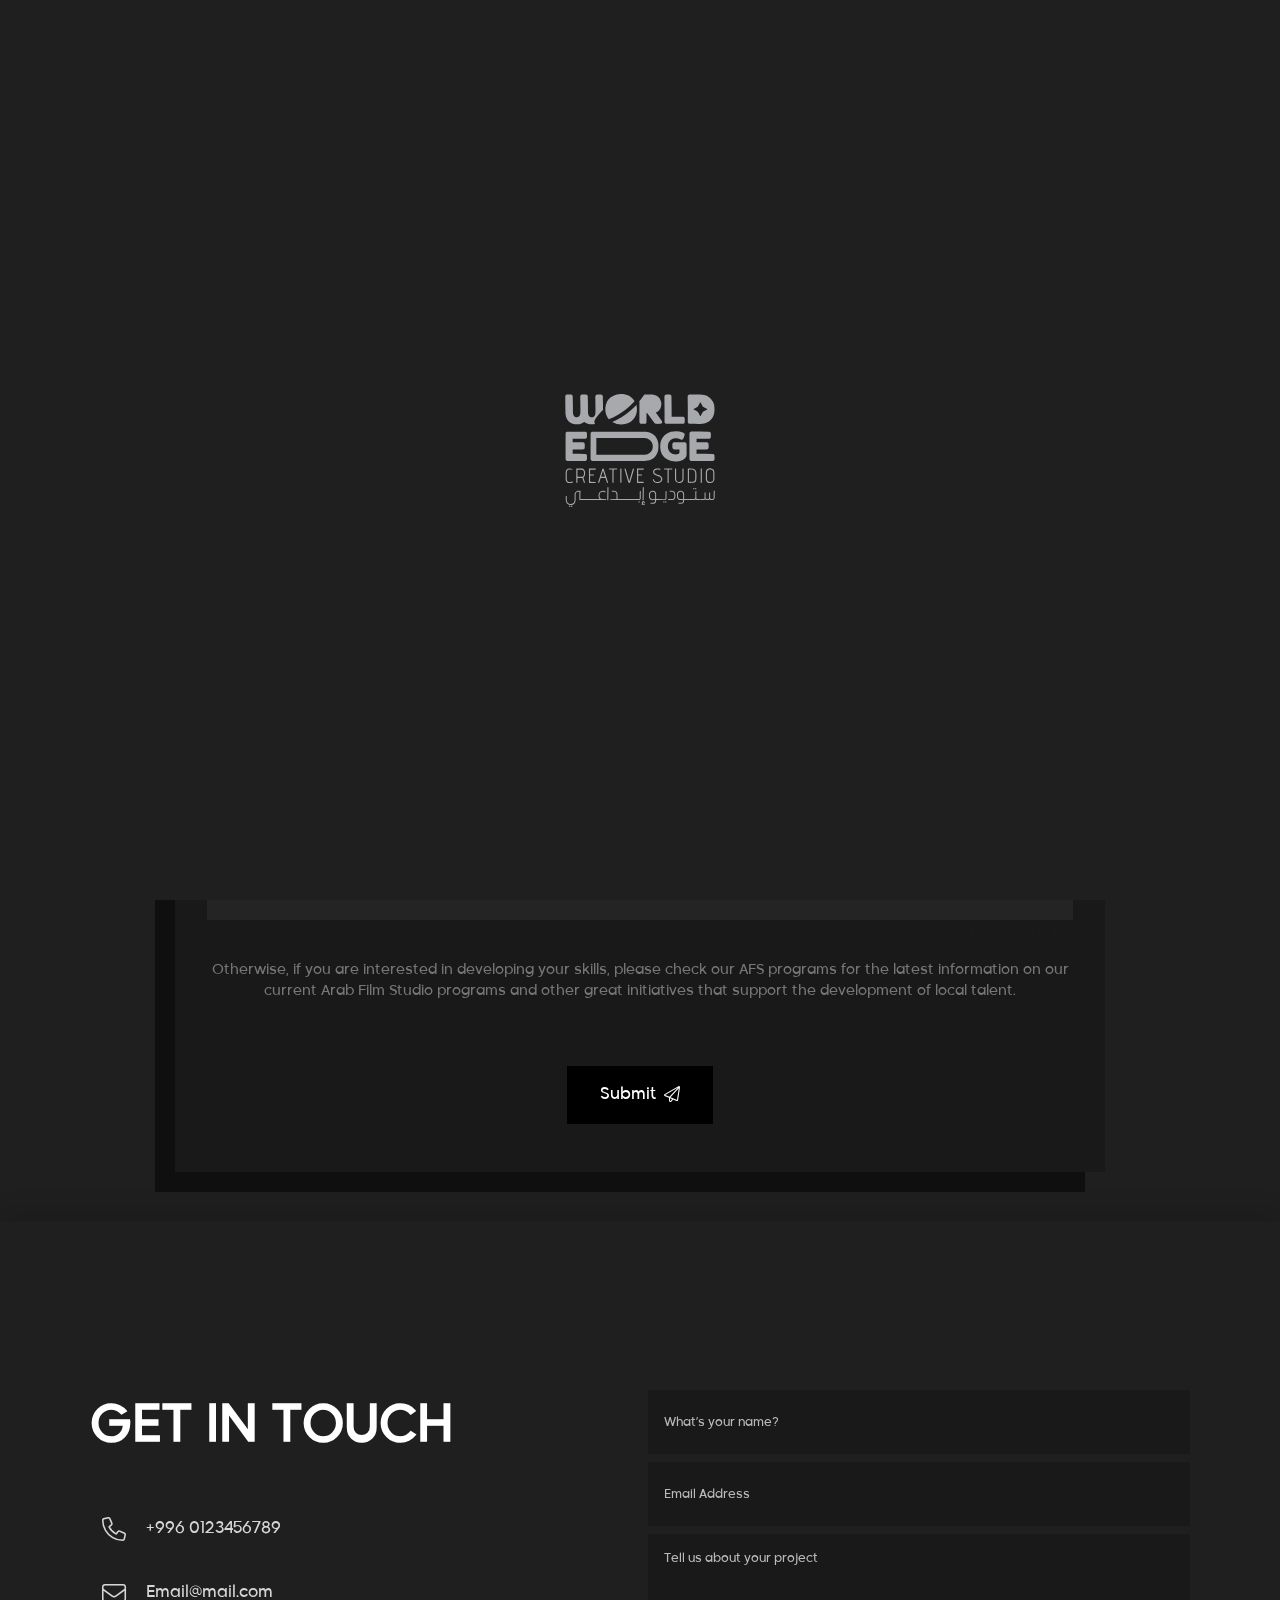
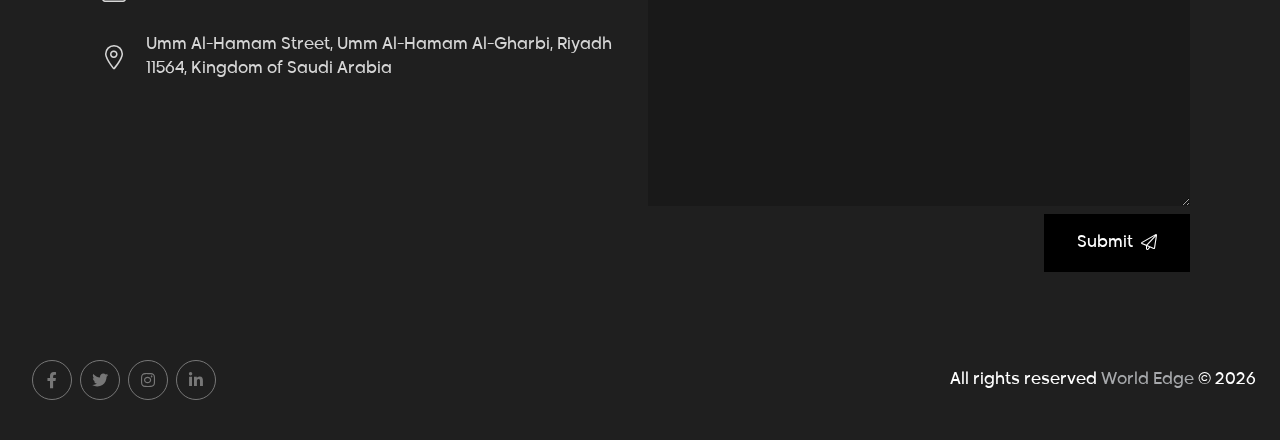
<file: careers.html>
<!DOCTYPE html>
<html>

<head>
  <!-- Required meta tags -->
  <meta charset="UTF-8" />
  <meta http-equiv="X-UA-Compatible" content="IE=edge" />
  <meta name="viewport" content="width=device-width, initial-scale=1.0" />
  <!-- Primary Meta Tags -->
  <title>WORLD EDGE</title>
  <meta name="title" content="WORLD EDGE">
  <meta name="description" content="">
  <!-- Open Graph / Facebook -->
  <meta property="og:type" content="website">
  <meta property="og:url" content="">
  <meta property="og:title" content="WORLD EDGE">
  <meta property="og:description" content="">
  <meta property="og:image" content="">
  <!-- Twitter -->
  <meta property="twitter:card" content="summary_large_image">
  <meta property="twitter:url" content="">
  <meta property="twitter:title" content="WORLD EDGE">
  <meta property="twitter:description" content="">
  <meta property="twitter:image" content="">
  <!-- favicon -->
  <link rel="icon" type="image/x-icon" href="img/fav.svg" />
  <!-- bootstrap -->
  <link rel="stylesheet" href="css/bootstrap.min.css" />
  <!-- main -->
  <link rel="stylesheet" href="css/main.css" />
  <!-- main -->
  <link rel="stylesheet" href="css/filepond.min.css" />
  <!-- main -->
  <link rel="stylesheet" href="css/select2.min.css" />
  <!-- Custom style  -->
  <link rel="stylesheet" href="css/style.css" />
</head>

<body>
  <!-- ================ loader ================= -->
  <div class="preloader">
    <div class="preloaderImg"></div>
  </div>
  <!-- particles.js container -->
  <div id="particles-js"></div>
  <!-- ================ Header ================= -->
  <header class="pageHeader">
    <nav>
      <!-- logo -->
      <a class="logo" href="index.html">
        <img src="img/simpleLogoWhite.svg" />
      </a>
      <!-- nav menu -->
      <div class="navMenu">
        <a class="navLink" href="index.html"> home </a>
        <a class="navLink" href="blogs.html"> Media Center </a>
        <a class="navLink" href="casting-call.html"> Casting call </a>
        <a class="navLink" href="careers.html"> Careers </a>
        <a class="navLink" href="privacy-policy.html"> Privacy Policy </a>
        <a class="navLink" href="#contactUs"> Contact Us </a>

        <div class="more">
          <!-- toggle btn -->
          <div class="linksBtn ">
            <i class="fa-sharp fa-light fa-globe"></i>
            Language
          </div>
          <div class="linksMenu ">
            <a href="#!"> عربي </a>
            <a href="#!"> English </a>
          </div>
        </div>
      </div>
      <!-- toggle btn -->
      <div class="navBtn">
        <span></span>
        <span></span>
        <span></span>
      </div>
    </nav>
  </header>
  <!--(((((((((((((((((((((((()))))))))))))))))))))))-->
  <!--((((((((((((((((((( content )))))))))))))))))))-->
  <!--(((((((((((((((((((((((()))))))))))))))))))))))-->
  <content>
    <!-- ================ banner ================= -->
    <div class="banner" style="background-image: linear-gradient(#1f1f1fc9, #1f1f1fbe), url(img/careers.jpg);">
      <div class="container">
        <div class="links">
          <a href="index.html"> Home </a>
          <a href="#!" class="active"> careers </a>
        </div>
        <h2> careers </h2>
      </div>
    </div>
    <!-- ================  / banner ================= -->
    <section class="casting ">
      <div class="container">
        <div class="row">
          <div class="col-lg-10 p-0 m-auto">
            <form class="row">
              <div class="col-12 p-2 pb-3">
                <h2 class="title"> world edge CAREERS </h2>
              </div>
              <div class="col-md-12 p-2 pb-3">
                <label for="name"> Full Name * </label>
                <input type="text" id="name" class="form-control">
              </div>
              <div class="col-md-6 p-2 pb-3">
                <label for="name"> E-mail address * </label>
                <input type="email" id="name" class="form-control">
              </div>
              <div class="col-md-6 p-2 pb-3">
                <label for="name"> Phone number * </label>
                <input type="number" id="name" class="form-control">
              </div>

              <div class="col-md-12 p-2 pb-3">
                <label for="name"> photo, document or PDF * </label>
                <input type="file" class="filepond-multiple">
              </div>

              <div class="col-md-12 p-2 pb-3">
                <p class="hint"> Otherwise, if you are interested in developing your skills, please check our AFS
                  programs for the latest information on our current Arab Film Studio programs and other great
                  initiatives that support the development of local talent. </p>
              </div>

              <div class="col-md-12 text-center pt-5 pb-4 p-2">
                <button type="submit" class="btn">
                  submit
                  <i class="fa-light fa-paper-plane "><span></span></i>
                </button>
              </div>
            </form>
          </div>
        </div>
      </div>
    </section>
  </content>
  <!--(((((((((((((((((((((((()))))))))))))))))))))))-->
  <!--((((((((((((((((( / content )))))))))))))))))))-->
  <!--(((((((((((((((((((((((()))))))))))))))))))))))-->
  <!-- ================ Footer ================= -->
  <footer>
    <div id="contactUs" class="contactUs">
      <div class="container">
        <div class="row">
          <div class="col-md-6 p-2">
            <h2 class="title"> GET IN TOUCH </h2>
            <div class="info">
              <a href="#!" target="_blank" class="link">
                <i class="fa-sharp fa-light fa-phone"></i>
                +996 0123456789
              </a>
              <a href="#!" target="_blank" class="link">
                <i class="fa-light fa-envelope"></i>
                Email@mail.com
              </a>
              <a href="#!" target="_blank" class="link">
                <i class="fa-sharp fa-light fa-location-dot"></i>
                Umm Al-Hamam Street, Umm Al-Hamam Al-Gharbi, Riyadh 11564, Kingdom of Saudi Arabia
              </a>
            </div>
          </div>
          <div class="col-md-6 p-2">
            <form action="">
              <input class="form-control" type="text" placeholder="What’s your name?">
              <input class="form-control" type="email" placeholder="Email Address">
              <textarea class="form-control" rows="10" placeholder="Tell us about your project"></textarea>
              <button type="submit" class="btn">
                submit
                <i class="fa-light fa-paper-plane "><span></span></i>
              </button>
            </form>
          </div>
        </div>
      </div>
    </div>
    <section class="copyright">
      <div class="socialMedia">
        <span> <a href="#!" target="_blank"> <i class="fa-brands fa-facebook-f"></i> </a> </span>
        <span> <a href="#!" target="_blank"> <i class="fa-brands fa-twitter"></i> </a> </span>
        <span> <a href="#!" target="_blank"> <i class="fa-brands fa-instagram"></i> </a> </span>
        <span> <a href="#!" target="_blank"> <i class="fa-brands fa-linkedin-in"></i> </a> </span>
      </div>
      <p class="data">
        All rights reserved
        <a class="company" href="#!" target="_blank"> world edge </a>
        &copy;
        <script>
          document.write(new Date().getFullYear())
        </script>
      </p>
    </section>
  </footer>
  <!-- ================ /Footer ================= -->
  <!--////////////////////////////////////////////////////////////////////////////////-->
  <!--////////////////////////////////////////////////////////////////////////////////-->
  <!--////////////////////////////////////////////////////////////////////////////////-->
  <!--/////////////////////////////JavaScript/////////////////////////////////////////-->
  <!--////////////////////////////////////////////////////////////////////////////////-->
  <!--////////////////////////////////////////////////////////////////////////////////-->
  <!--////////////////////////////////////////////////////////////////////////////////-->
  <!-- main -->
  <script src="js/main.js"></script>
  <script src="js/particles.min.js"></script>
  <script src="js/filepond.min.js"></script>
  <script src="js/select2.min.js"></script>
  <script>
    // select2
    $(".select2search").select2();
    $(".select2").select2({
      minimumResultsForSearch: -1,
    });
  </script>
  <script>
    // filepond
    FilePond.registerPlugin(FilePondPluginImagePreview);
    $(".filepond-circle").filepond({
      labelIdle: `Drag & Drop your picture or <span class="filepond--label-action"> Browse </span>`,
      imagePreviewHeight: 170,
      imageCropAspectRatio: "1:1",
      imageResizeTargetWidth: 200,
      imageResizeTargetHeight: 200,
      stylePanelLayout: "compact circle",
      styleLoadIndicatorPosition: "center bottom",
      styleProgressIndicatorPosition: "left bottom",
      styleButtonRemoveItemPosition: "center bottom",
      styleButtonProcessItemPosition: "right bottom",
    });
    $(".filepond").filepond({
      mirror: true,
    });
    $(".filepond-multiple").filepond({
      allowMultiple: true,
    });
  </script>
  <!-- custom -->
  <script src="js/custom.js"></script>
</body>

</html>
</file>
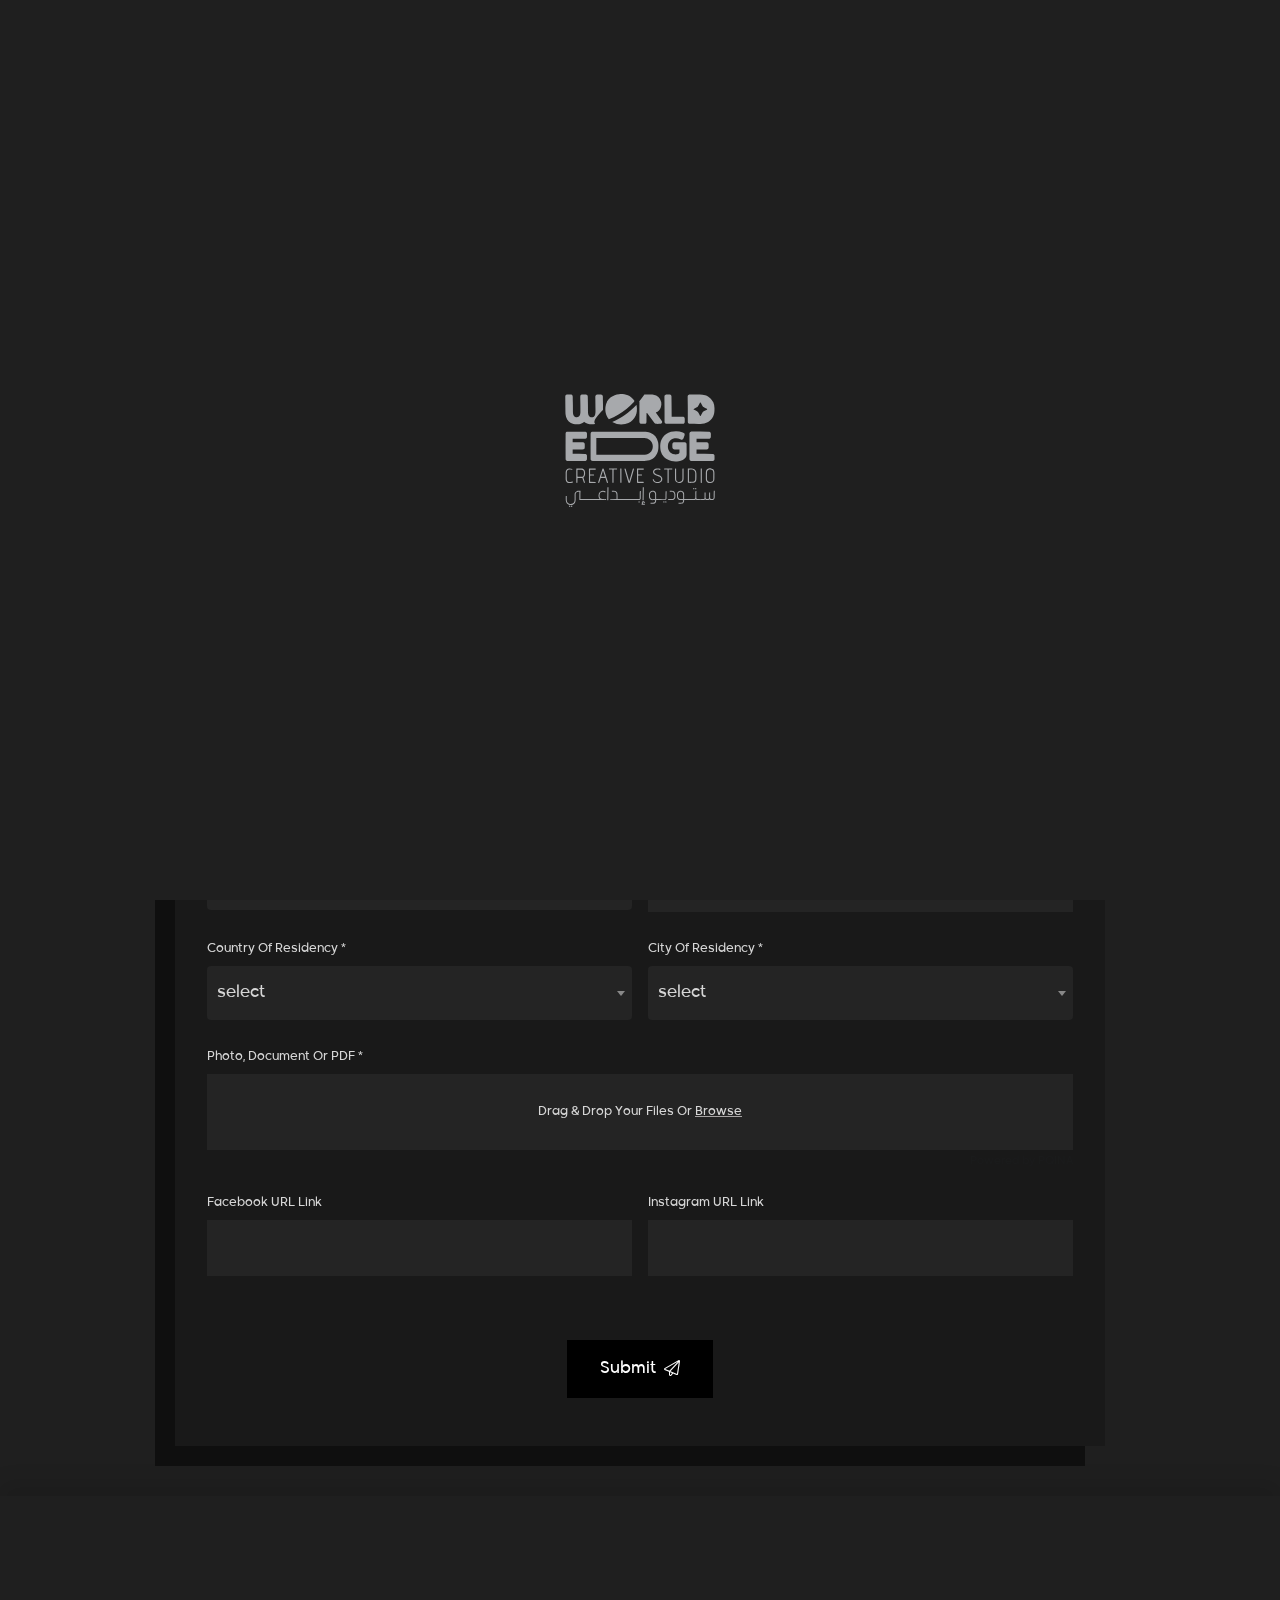
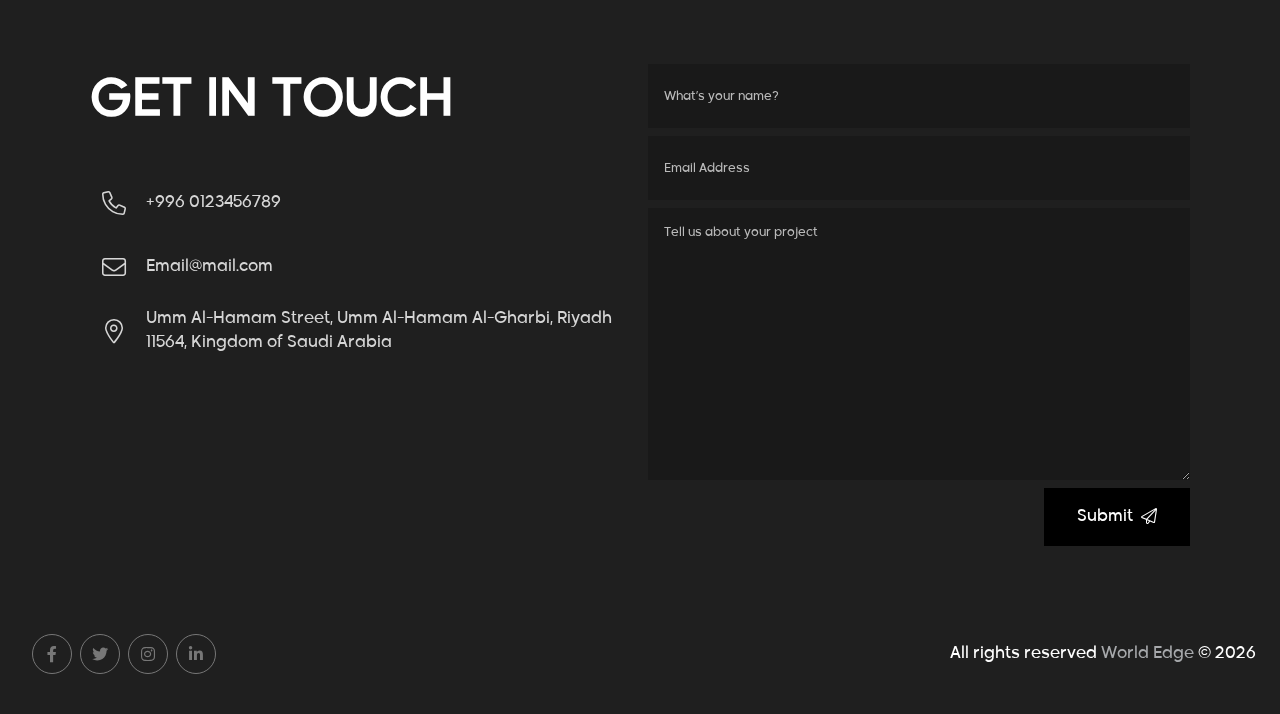
<file: casting-call.html>
<!DOCTYPE html>
<html>

<head>
  <!-- Required meta tags -->
  <meta charset="UTF-8" />
  <meta http-equiv="X-UA-Compatible" content="IE=edge" />
  <meta name="viewport" content="width=device-width, initial-scale=1.0" />
  <!-- Primary Meta Tags -->
  <title>WORLD EDGE</title>
  <meta name="title" content="WORLD EDGE">
  <meta name="description" content="">
  <!-- Open Graph / Facebook -->
  <meta property="og:type" content="website">
  <meta property="og:url" content="">
  <meta property="og:title" content="WORLD EDGE">
  <meta property="og:description" content="">
  <meta property="og:image" content="">
  <!-- Twitter -->
  <meta property="twitter:card" content="summary_large_image">
  <meta property="twitter:url" content="">
  <meta property="twitter:title" content="WORLD EDGE">
  <meta property="twitter:description" content="">
  <meta property="twitter:image" content="">
  <!-- favicon -->
  <link rel="icon" type="image/x-icon" href="img/fav.svg" />
  <!-- bootstrap -->
  <link rel="stylesheet" href="css/bootstrap.min.css" />
  <!-- main -->
  <link rel="stylesheet" href="css/main.css" />
  <!-- main -->
  <link rel="stylesheet" href="css/filepond.min.css" />
  <!-- main -->
  <link rel="stylesheet" href="css/select2.min.css" />
  <!-- Custom style  -->
  <link rel="stylesheet" href="css/style.css" />
</head>

<body>
  <!-- ================ loader ================= -->
  <div class="preloader">
    <div class="preloaderImg"></div>
  </div>
  <!-- particles.js container -->
  <div id="particles-js"></div>
  <!-- ================ Header ================= -->
  <header class="pageHeader">
    <nav>
      <!-- logo -->
      <a class="logo" href="index.html">
        <img src="img/simpleLogoWhite.svg" />
      </a>
      <!-- nav menu -->
      <div class="navMenu">
        <a class="navLink" href="index.html"> home </a>
        <a class="navLink" href="blogs.html"> Media Center </a>
        <a class="navLink" href="casting-call.html"> Casting call </a>
        <a class="navLink" href="#!"> Careers </a>
        <a class="navLink" href="#!"> Privacy Policy </a>
        <a class="navLink" href="#contactUs"> Contact Us </a>

        <div class="more">
          <!-- toggle btn -->
          <div class="linksBtn ">
            <i class="fa-sharp fa-light fa-globe"></i>
            Language
          </div>
          <div class="linksMenu ">
            <a href="#!"> عربي </a>
            <a href="#!"> English </a>
          </div>
        </div>
      </div>
      <!-- toggle btn -->
      <div class="navBtn">
        <span></span>
        <span></span>
        <span></span>
      </div>
    </nav>
  </header>
  <!--(((((((((((((((((((((((()))))))))))))))))))))))-->
  <!--((((((((((((((((((( content )))))))))))))))))))-->
  <!--(((((((((((((((((((((((()))))))))))))))))))))))-->
  <content>
    <!-- ================ banner ================= -->
    <div class="banner" style="background-image: linear-gradient(#1f1f1fc9, #1f1f1fbe), url(img/casting.jpg);">
      <div class="container">
        <div class="links">
          <a href="index.html"> Home </a>
          <a href="#!" class="active"> Casting call </a>
        </div>
        <h1> Casting call </h1>
      </div>
    </div>
    <!-- ================  / banner ================= -->
    <section class="casting ">
      <div class="container">
        <div class="row">
          <div class="col-lg-10 p-0 m-auto">
            <form class="row">
              <div class="col-12 p-2 pb-3">
                <h2 class="title"> CASTING SUBMISSION FORM </h2>
              </div>
              <div class="col-md-6 p-2 pb-3">
                <label for="name"> Full Name * </label>
                <input type="text" id="name" class="form-control">
              </div>
              <div class="col-md-6 p-2 pb-3">
                <label for="name"> E-mail address * </label>
                <input type="email" id="name" class="form-control">
              </div>
              <div class="col-md-6 p-2 pb-3">
                <label for="name"> Phone number * </label>
                <input type="number" id="name" class="form-control">
              </div>
              <div class="col-md-6 p-2 pb-3">
                <label for="name"> Nationality * </label>
                <input type="text" id="name" class="form-control">
              </div>
              <div class="col-md-6 p-2 pb-3">
                <label for="name"> Gender * </label>
                <select name="" id="" class="select2">
                  <option value="" selected disabled> select </option>
                  <option value=""> Selection 1 </option>
                  <option value=""> Selection 2 </option>
                  <option value=""> Selection 3 </option>
                </select>
              </div>
              <div class="col-md-6 p-2 pb-3">
                <label for="name"> Date of birth * </label>
                <input type="date" id="name" class="form-control">
              </div>
              <div class="col-md-6 p-2 pb-3">
                <label for="name"> Country of residency * </label>
                <select name="" id="" class="select2">
                  <option value="" selected disabled> select </option>
                  <option value=""> Selection 1 </option>
                  <option value=""> Selection 2 </option>
                  <option value=""> Selection 3 </option>
                </select>
              </div>
              <div class="col-md-6 p-2 pb-3">
                <label for="name"> City of residency * </label>
                <select name="" id="" class="select2">
                  <option value="" selected disabled> select </option>
                  <option value=""> Selection 1 </option>
                  <option value=""> Selection 2 </option>
                  <option value=""> Selection 3 </option>
                </select>
              </div>
              <div class="col-md-12 p-2 pb-3">
                <label for="name"> photo, document or PDF * </label>
                <input type="file" class="filepond-multiple">
              </div>
              <div class="col-md-6 p-2 pb-3">
                <label for="name"> Facebook URL link </label>
                <input type="url" id="name" class="form-control">
              </div>
              <div class="col-md-6 p-2 pb-3">
                <label for="name"> instagram URL link </label>
                <input type="url" id="name" class="form-control">
              </div>
              <div class="col-md-12 text-center pt-5 pb-4 p-2">
                <button type="submit" class="btn">
                  submit
                  <i class="fa-light fa-paper-plane "><span></span></i>
                </button>
              </div>
            </form>
          </div>
        </div>
      </div>
    </section>
  </content>
  <!--(((((((((((((((((((((((()))))))))))))))))))))))-->
  <!--((((((((((((((((( / content )))))))))))))))))))-->
  <!--(((((((((((((((((((((((()))))))))))))))))))))))-->
  <!-- ================ Footer ================= -->
  <footer>
    <div id="contactUs" class="contactUs">
      <div class="container">
        <div class="row">
          <div class="col-md-6 p-2">
            <h2 class="title"> GET IN TOUCH </h2>
            <div class="info">
              <a href="#!" target="_blank" class="link">
                <i class="fa-sharp fa-light fa-phone"></i>
                +996 0123456789
              </a>
              <a href="#!" target="_blank" class="link">
                <i class="fa-light fa-envelope"></i>
                Email@mail.com
              </a>
              <a href="#!" target="_blank" class="link">
                <i class="fa-sharp fa-light fa-location-dot"></i>
                Umm Al-Hamam Street, Umm Al-Hamam Al-Gharbi, Riyadh 11564, Kingdom of Saudi Arabia
              </a>
            </div>
          </div>
          <div class="col-md-6 p-2">
            <form action="">
              <input class="form-control" type="text" placeholder="What’s your name?">
              <input class="form-control" type="email" placeholder="Email Address">
              <textarea class="form-control" rows="10" placeholder="Tell us about your project"></textarea>
              <button type="submit" class="btn">
                submit
                <i class="fa-light fa-paper-plane "><span></span></i>
              </button>
            </form>
          </div>
        </div>
      </div>
    </div>
    <section class="copyright">
      <div class="socialMedia">
        <span> <a href="#!" target="_blank"> <i class="fa-brands fa-facebook-f"></i> </a> </span>
        <span> <a href="#!" target="_blank"> <i class="fa-brands fa-twitter"></i> </a> </span>
        <span> <a href="#!" target="_blank"> <i class="fa-brands fa-instagram"></i> </a> </span>
        <span> <a href="#!" target="_blank"> <i class="fa-brands fa-linkedin-in"></i> </a> </span>
      </div>
      <p class="data">
        All rights reserved
        <a class="company" href="#!" target="_blank"> world edge </a>
        &copy;
        <script>
          document.write(new Date().getFullYear())
        </script>
      </p>
    </section>
  </footer>
  <!-- ================ /Footer ================= -->
  <!--////////////////////////////////////////////////////////////////////////////////-->
  <!--////////////////////////////////////////////////////////////////////////////////-->
  <!--////////////////////////////////////////////////////////////////////////////////-->
  <!--/////////////////////////////JavaScript/////////////////////////////////////////-->
  <!--////////////////////////////////////////////////////////////////////////////////-->
  <!--////////////////////////////////////////////////////////////////////////////////-->
  <!--////////////////////////////////////////////////////////////////////////////////-->
  <!-- main -->
  <script src="js/main.js"></script>
  <script src="js/particles.min.js"></script>
  <script src="js/filepond.min.js"></script>
  <script src="js/select2.min.js"></script>
  <script>
    // select2
    $(".select2search").select2();
    $(".select2").select2({
      minimumResultsForSearch: -1,
    });
  </script>
  <script>
    // filepond
    FilePond.registerPlugin(FilePondPluginImagePreview);
    $(".filepond-circle").filepond({
      labelIdle: `Drag & Drop your picture or <span class="filepond--label-action"> Browse </span>`,
      imagePreviewHeight: 170,
      imageCropAspectRatio: "1:1",
      imageResizeTargetWidth: 200,
      imageResizeTargetHeight: 200,
      stylePanelLayout: "compact circle",
      styleLoadIndicatorPosition: "center bottom",
      styleProgressIndicatorPosition: "left bottom",
      styleButtonRemoveItemPosition: "center bottom",
      styleButtonProcessItemPosition: "right bottom",
    });
    $(".filepond").filepond({
      mirror: true,
    });
    $(".filepond-multiple").filepond({
      allowMultiple: true,
    });
  </script>
  <!-- custom -->
  <script src="js/custom.js"></script>
</body>

</html>
</file>
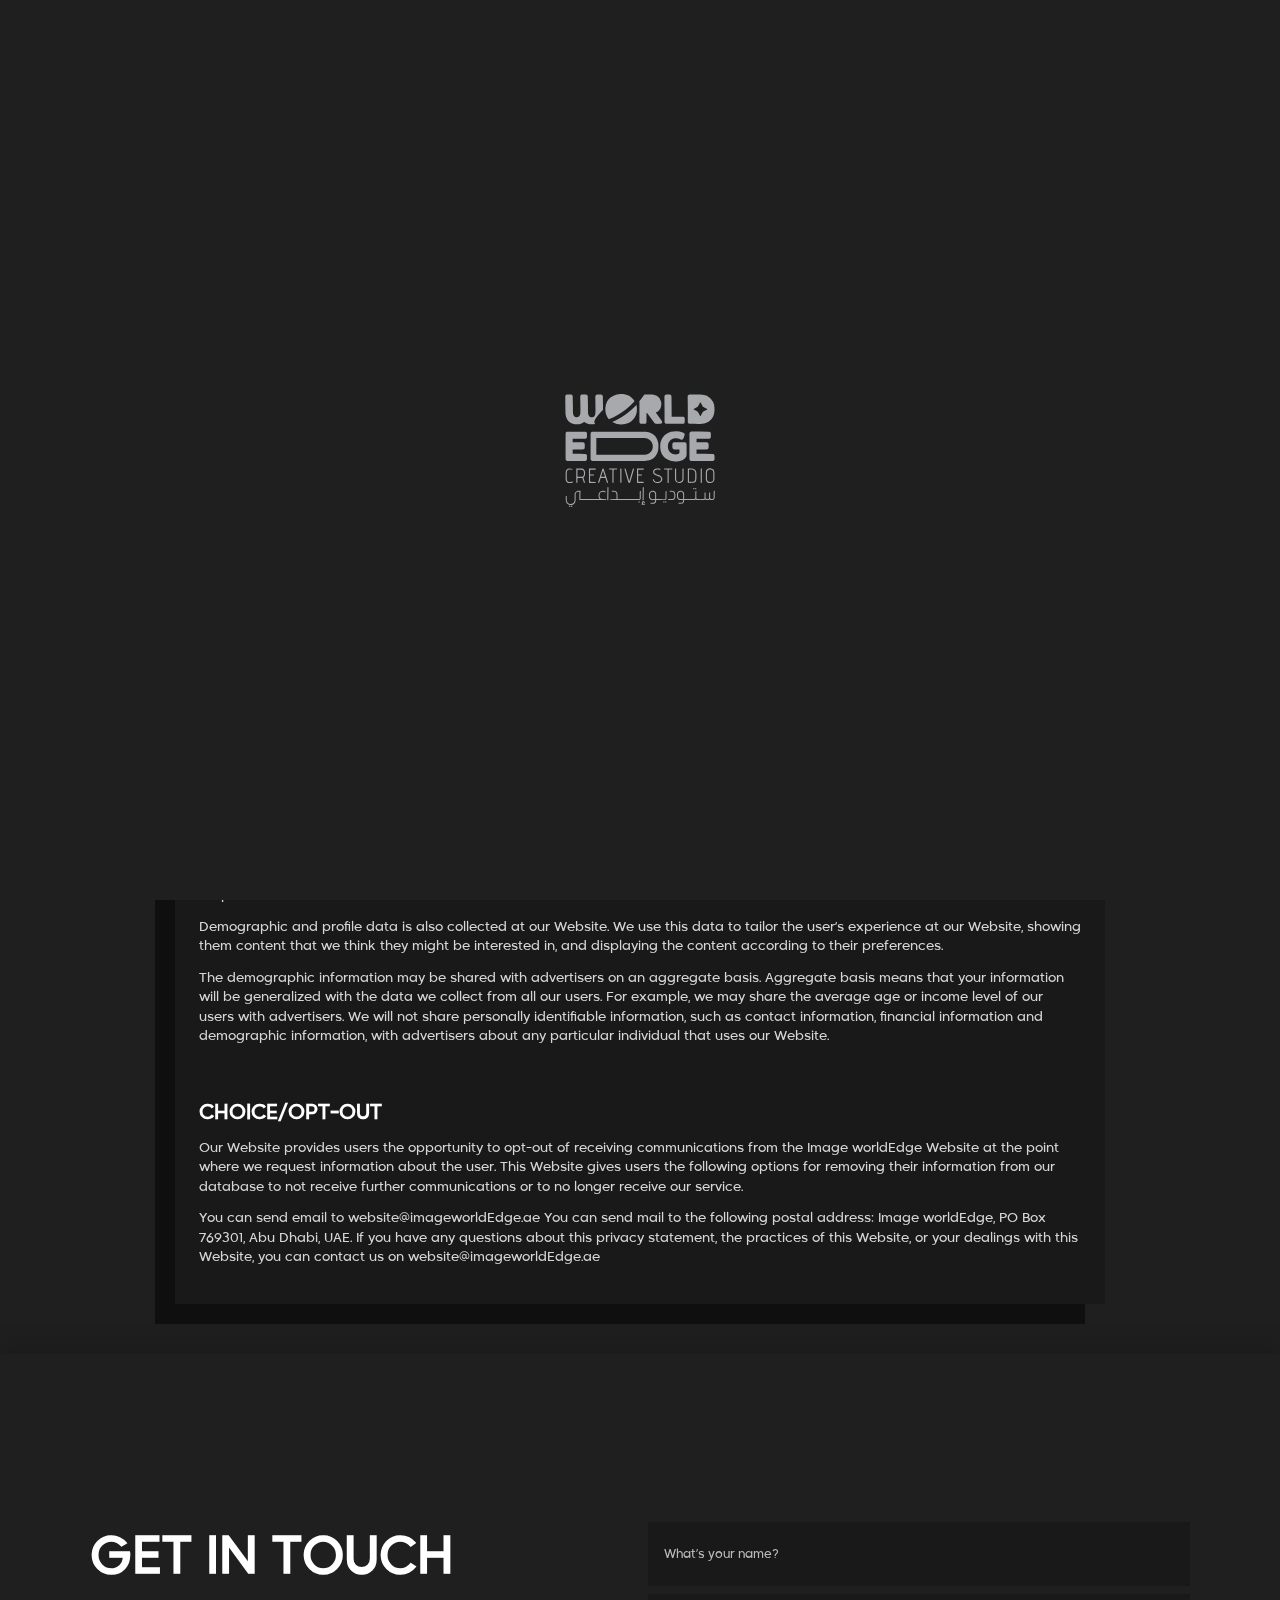
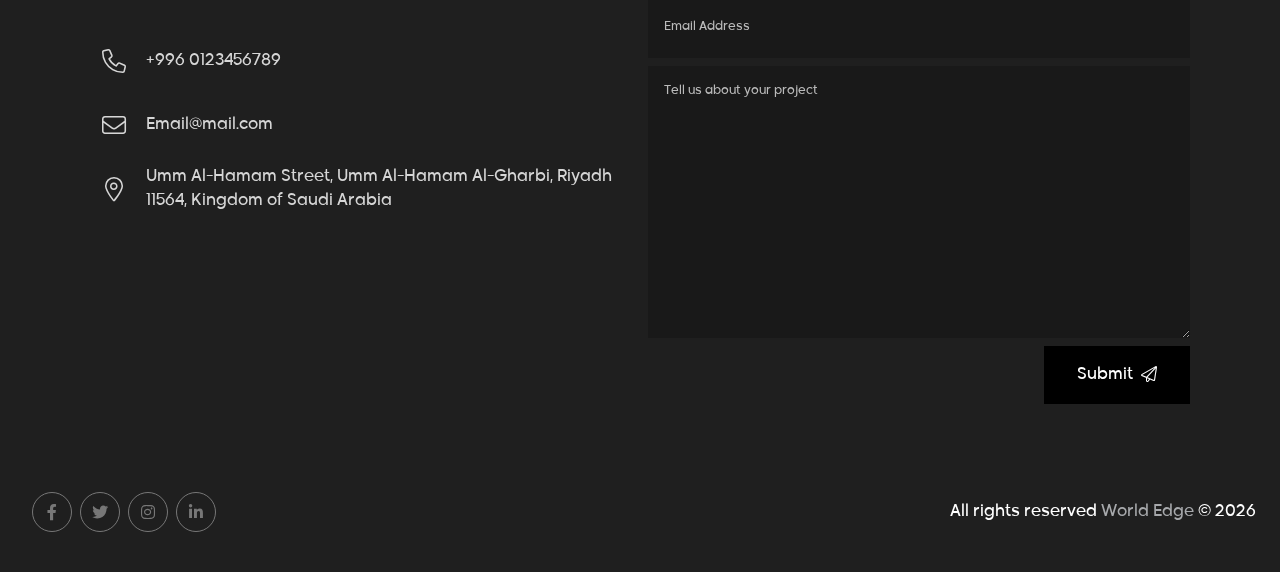
<file: privacy-policy.html>
<!DOCTYPE html>
<html>

<head>
  <!-- Required meta tags -->
  <meta charset="UTF-8" />
  <meta http-equiv="X-UA-Compatible" content="IE=edge" />
  <meta name="viewport" content="width=device-width, initial-scale=1.0" />
  <!-- Primary Meta Tags -->
  <title>WORLD EDGE</title>
  <meta name="title" content="WORLD EDGE">
  <meta name="description" content="">
  <!-- Open Graph / Facebook -->
  <meta property="og:type" content="website">
  <meta property="og:url" content="">
  <meta property="og:title" content="WORLD EDGE">
  <meta property="og:description" content="">
  <meta property="og:image" content="">
  <!-- Twitter -->
  <meta property="twitter:card" content="summary_large_image">
  <meta property="twitter:url" content="">
  <meta property="twitter:title" content="WORLD EDGE">
  <meta property="twitter:description" content="">
  <meta property="twitter:image" content="">
  <!-- favicon -->
  <link rel="icon" type="image/x-icon" href="img/fav.svg" />
  <!-- bootstrap -->
  <link rel="stylesheet" href="css/bootstrap.min.css" />
  <!-- main -->
  <link rel="stylesheet" href="css/main.css" />
  <!-- main -->
  <link rel="stylesheet" href="css/filepond.min.css" />
  <!-- main -->
  <link rel="stylesheet" href="css/select2.min.css" />
  <!-- Custom style  -->
  <link rel="stylesheet" href="css/style.css" />
</head>

<body>
  <!-- ================ loader ================= -->
  <div class="preloader">
    <div class="preloaderImg"></div>
  </div>
  <!-- particles.js container -->
  <div id="particles-js"></div>
  <!-- ================ Header ================= -->
  <header class="pageHeader">
    <nav>
      <!-- logo -->
      <a class="logo" href="index.html">
        <img src="img/simpleLogoWhite.svg" />
      </a>
      <!-- nav menu -->
      <div class="navMenu">
        <a class="navLink" href="index.html"> home </a>
        <a class="navLink" href="blogs.html"> Media Center </a>
        <a class="navLink" href="casting-call.html"> Casting call </a>
        <a class="navLink" href="careers.html"> Careers </a>
        <a class="navLink" href="privacy-policy.html"> Privacy Policy </a>
        <a class="navLink" href="#contactUs"> Contact Us </a>
        <div class="more">
          <!-- toggle btn -->
          <div class="linksBtn ">
            <i class="fa-sharp fa-light fa-globe"></i>
            Language
          </div>
          <div class="linksMenu ">
            <a href="#!"> عربي </a>
            <a href="#!"> English </a>
          </div>
        </div>
      </div>
      <!-- toggle btn -->
      <div class="navBtn">
        <span></span>
        <span></span>
        <span></span>
      </div>
    </nav>
  </header>
  <!--(((((((((((((((((((((((()))))))))))))))))))))))-->
  <!--((((((((((((((((((( content )))))))))))))))))))-->
  <!--(((((((((((((((((((((((()))))))))))))))))))))))-->
  <content>
    <!-- ================ banner ================= -->
    <div class="banner" style="background-image: linear-gradient(#1f1f1fc9, #1f1f1fbe), url(img/careers.jpg);">
      <div class="container">
        <div class="links">
          <a href="index.html"> Home </a>
          <a href="#!" class="active"> privacy policy </a>
        </div>
        <h2> privacy policy </h2>
      </div>
    </div>
    <!-- ================  / banner ================= -->
    <section class="privacyPolicy ">
      <div class="container">
        <div class="row">
          <div class="col-lg-10 p-0 m-auto">
            <div class="inner">
              <p>
                This privacy statement has been created in order to demonstrate Image worldEdge’s commitment to privacy.
                Due
                to the sensitive nature of the information we collect from our users, including address and phone
                numbers,
                we believe it is important to satisfy strict privacy requirements. The following discloses our
                information
                gathering and dissemiworldEdge practices for this website (the “Website”):
              </p>
              <h5> COLLECTED INFORMATION </h5>
              <p>
                The following section describes the information we collect from you and indicates the primary purposes
                why
                we collect each type of the information from you. If we use your information or disclose or distribute
                your information to third parties for a purpose that is not related to the following purposes, we will
                notify you by email of your right to opt-out of that use, disclosure or distribution beforehand. Your
                right to opt-out shall be governed by the Choice/Opt-Out Section below.
              </p>
              <p>
                As described below in more detail, we use your IP address to help diagnose problems with our server, and
                to administer our Website. Your IP address is or may be used to help identify you, to track activity
                within our Website and to gather broad demographic information. Our Web server will collect IP
                information.
              </p>
              <p>
                Our Website uses cookies to keep track of your session ID. We may use cookies to deliver content
                specific
                to your interests.
              </p>
              <p>
                Our Website’s registration and order form requires users to give us contact information (such as name
                and
                email address), financial information (such as account or credit card numbers), and demographic
                information (such as age or income level). The user’s contact information is used to contact the user
                when
                necessary. Users may opt-out of receiving future mailings as set forth in the Choice/Opt-Out section
                below. Financial information that is collected is used to check the user’s qualifications for
                registration
                and to bill the user for products and services.
              </p>
              <p>
                Demographic and profile data is also collected at our Website. We use this data to tailor the user’s
                experience at our Website, showing them content that we think they might be interested in, and
                displaying
                the content according to their preferences.
              </p>
              <p>
                The demographic information may be shared with advertisers on an aggregate basis. Aggregate basis means
                that your information will be generalized with the data we collect from all our users. For example, we
                may
                share the average age or income level of our users with advertisers. We will not share personally
                identifiable information, such as contact information, financial information and demographic
                information,
                with advertisers about any particular individual that uses our Website.
              </p>
              <p>
              <h5> CHOICE/OPT-OUT </h5>
              <p>
                Our Website provides users the opportunity to opt-out of receiving communications from the Image worldEdge
                Website at the point where we request information about the user. This Website gives users the following
                options for removing their information from our database to not receive further communications or to no
                longer receive our service.
              </p>
              <p>
                You can send email to website@imageworldEdge.ae
                You can send mail to the following postal address: Image worldEdge, PO Box 769301, Abu Dhabi, UAE.
                If you have any questions about this privacy statement, the practices of this Website, or your dealings
                with this Website, you can contact us on website@imageworldEdge.ae
              </p>
            </div>
          </div>
        </div>
      </div>
    </section>
  </content>
  <!--(((((((((((((((((((((((()))))))))))))))))))))))-->
  <!--((((((((((((((((( / content )))))))))))))))))))-->
  <!--(((((((((((((((((((((((()))))))))))))))))))))))-->
  <!-- ================ Footer ================= -->
  <footer>
    <div id="contactUs" class="contactUs">
      <div class="container">
        <div class="row">
          <div class="col-md-6 p-2">
            <h2 class="title"> GET IN TOUCH </h2>
            <div class="info">
              <a href="#!" target="_blank" class="link">
                <i class="fa-sharp fa-light fa-phone"></i>
                +996 0123456789
              </a>
              <a href="#!" target="_blank" class="link">
                <i class="fa-light fa-envelope"></i>
                Email@mail.com
              </a>
              <a href="#!" target="_blank" class="link">
                <i class="fa-sharp fa-light fa-location-dot"></i>
                Umm Al-Hamam Street, Umm Al-Hamam Al-Gharbi, Riyadh 11564, Kingdom of Saudi Arabia
              </a>
            </div>
          </div>
          <div class="col-md-6 p-2">
            <form action="">
              <input class="form-control" type="text" placeholder="What’s your name?">
              <input class="form-control" type="email" placeholder="Email Address">
              <textarea class="form-control" rows="10" placeholder="Tell us about your project"></textarea>
              <button type="submit" class="btn">
                submit
                <i class="fa-light fa-paper-plane "><span></span></i>
              </button>
            </form>
          </div>
        </div>
      </div>
    </div>
    <section class="copyright">
      <div class="socialMedia">
        <span> <a href="#!" target="_blank"> <i class="fa-brands fa-facebook-f"></i> </a> </span>
        <span> <a href="#!" target="_blank"> <i class="fa-brands fa-twitter"></i> </a> </span>
        <span> <a href="#!" target="_blank"> <i class="fa-brands fa-instagram"></i> </a> </span>
        <span> <a href="#!" target="_blank"> <i class="fa-brands fa-linkedin-in"></i> </a> </span>
      </div>
      <p class="data">
        All rights reserved
        <a class="company" href="#!" target="_blank"> world edge </a>
        &copy;
        <script>
          document.write(new Date().getFullYear())
        </script>
      </p>
    </section>
  </footer>
  <!-- ================ /Footer ================= -->
  <!--////////////////////////////////////////////////////////////////////////////////-->
  <!--////////////////////////////////////////////////////////////////////////////////-->
  <!--////////////////////////////////////////////////////////////////////////////////-->
  <!--/////////////////////////////JavaScript/////////////////////////////////////////-->
  <!--////////////////////////////////////////////////////////////////////////////////-->
  <!--////////////////////////////////////////////////////////////////////////////////-->
  <!--////////////////////////////////////////////////////////////////////////////////-->
  <!-- main -->
  <script src="js/main.js"></script>
  <script src="js/particles.min.js"></script>
  <script src="js/filepond.min.js"></script>
  <script src="js/select2.min.js"></script>
  <script>
    // select2
    $(".select2search").select2();
    $(".select2").select2({
      minimumResultsForSearch: -1,
    });
  </script>
  <script>
    // filepond
    FilePond.registerPlugin(FilePondPluginImagePreview);
    $(".filepond-circle").filepond({
      labelIdle: `Drag & Drop your picture or <span class="filepond--label-action"> Browse </span>`,
      imagePreviewHeight: 170,
      imageCropAspectRatio: "1:1",
      imageResizeTargetWidth: 200,
      imageResizeTargetHeight: 200,
      stylePanelLayout: "compact circle",
      styleLoadIndicatorPosition: "center bottom",
      styleProgressIndicatorPosition: "left bottom",
      styleButtonRemoveItemPosition: "center bottom",
      styleButtonProcessItemPosition: "right bottom",
    });
    $(".filepond").filepond({
      mirror: true,
    });
    $(".filepond-multiple").filepond({
      allowMultiple: true,
    });
  </script>
  <!-- custom -->
  <script src="js/custom.js"></script>
</body>

</html>
</file>
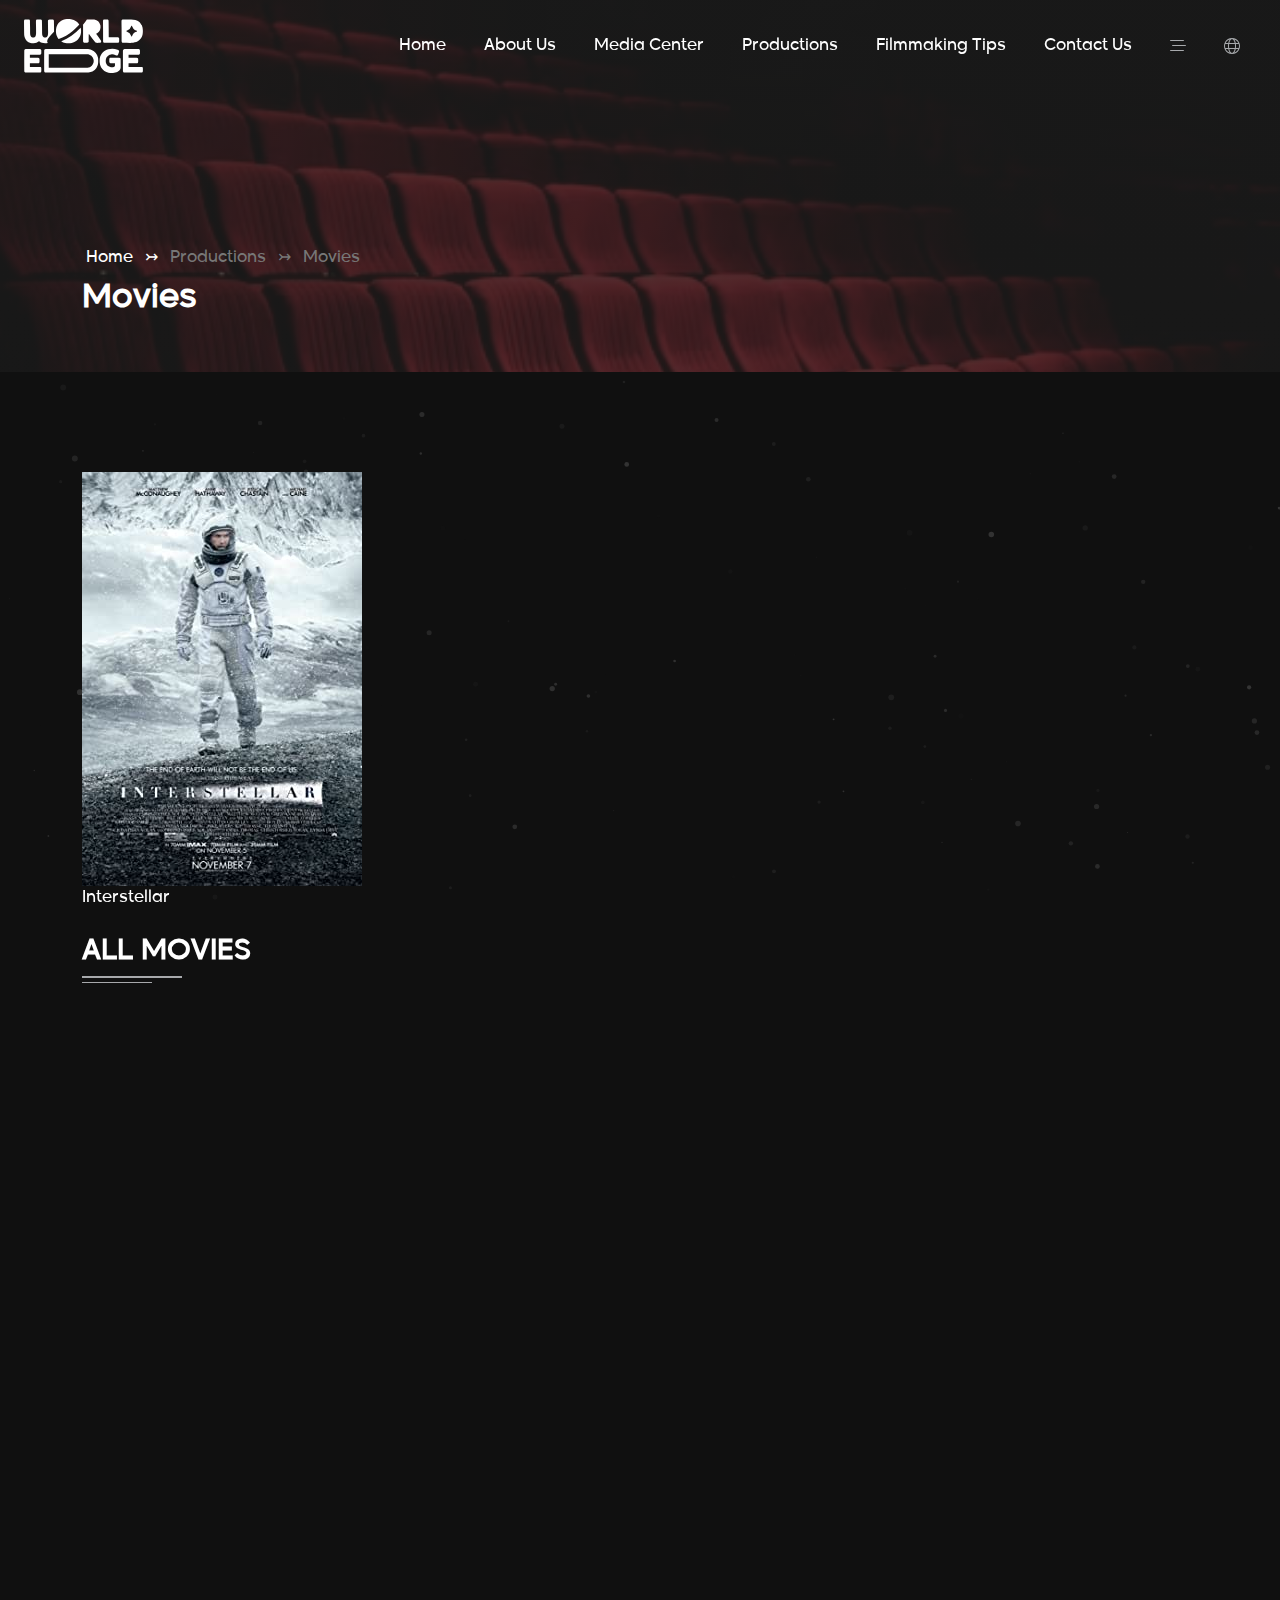
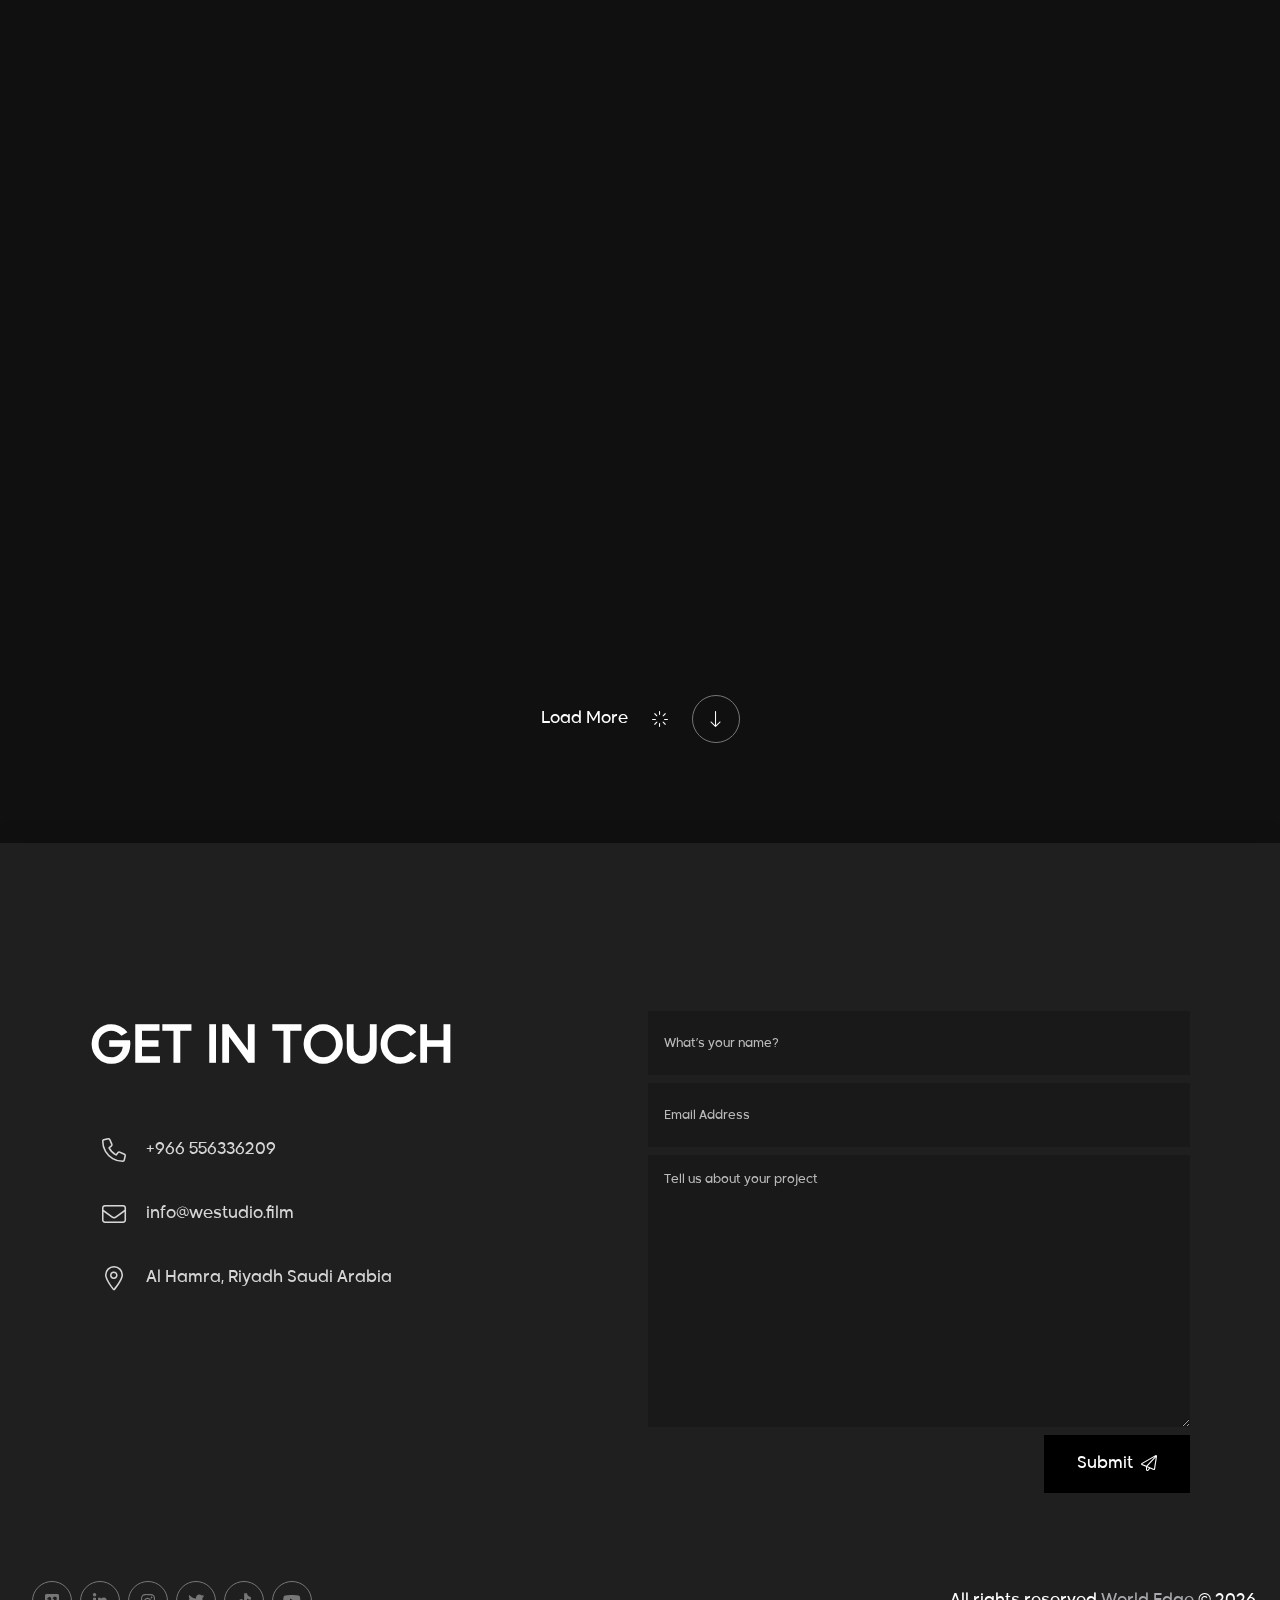
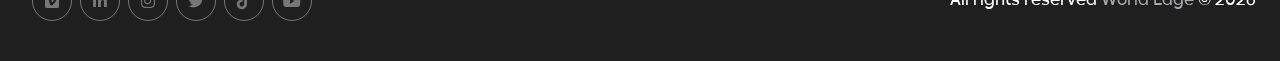
<file: productions.html>
<!DOCTYPE html>
<html>

<head>
  <!-- Required meta tags -->
  <meta charset="UTF-8" />
  <meta http-equiv="X-UA-Compatible" content="IE=edge" />
  <meta name="viewport" content="width=device-width, initial-scale=1.0" />
  <!-- Primary Meta Tags -->
  <title>WORLD EDGE</title>
  <meta name="title" content="WORLD EDGE">
  <meta name="description" content="">
  <!-- Open Graph / Facebook -->
  <meta property="og:type" content="website">
  <meta property="og:url" content="">
  <meta property="og:title" content="WORLD EDGE">
  <meta property="og:description" content="">
  <meta property="og:image" content="">
  <!-- Twitter -->
  <meta property="twitter:card" content="summary_large_image">
  <meta property="twitter:url" content="">
  <meta property="twitter:title" content="WORLD EDGE">
  <meta property="twitter:description" content="">
  <meta property="twitter:image" content="">
  <!-- favicon -->
  <link rel="icon" type="image/x-icon" href="img/fav.svg" />
  <!-- bootstrap -->
  <link rel="stylesheet" href="css/bootstrap.min.css" />
  <!-- main -->
  <link rel="stylesheet" href="css/main.css" />
  <!-- Custom style  -->
  <link rel="stylesheet" href="css/style.css" />
</head>

<body>
  <!-- ================ loader ================= -->
  <!-- <div class="preloader">
    <div class="preloaderImg"></div>
  </div> -->
  <!-- particles.js container -->
  <div id="particles-js"></div>
  <!-- ================ Header ================= -->
  <header class="pageHeader">
    <nav>
      <!-- logo -->
      <a class="logo" href="index.html">
        <img src="img/simpleLogoWhite.svg" />
      </a>
      <!-- nav menu -->
      <div class="navMenu">
        <a class="navLink" href="index.html"> home </a>
        <a class="navLink" href="about.html"> about us </a>
        <a class="navLink" href="blogs.html"> Media Center </a>
        <div class="more">
          <div class="linksBtn ">
            Productions
          </div>
          <div class="linksMenu ">
            <a href="productions.html"> Movies </a>
            <a href="#!"> Documentaries </a>
            <a href="#!"> Television </a>
            <a href="#!"> World Edge Projects </a>
          </div>
        </div>
        <a class="navLink" href="tips.html"> filmmaking tips </a>
        <a class="navLink" href="#contactUs"> Contact Us </a>
        <a class="navLink d-xl-none" href="casting-call.html"> Casting call </a>
        <a class="navLink d-xl-none" href="careers.html"> Careers </a>
        <a class="navLink d-xl-none" href="privacy-policy.html"> Privacy Policy </a>
        <div class="more d-none d-xl-block">
          <!-- toggle btn -->
          <div class="linksBtn ">
            <i class="fa-sharp fa-light fa-bars-staggered"></i>
          </div>
          <div class="linksMenu ">
            <a href="casting-call.html"> Casting call </a>
            <a href="privacy-policy.html"> Privacy Policy </a>
            <a href="careers.html"> Careers </a>
          </div>
        </div>
        <div class="more">
          <!-- toggle btn -->
          <div class="linksBtn ">
            <i class="fa-sharp fa-light fa-globe"></i>
            <span class="d-xl-none"> LANGUAGE </span>
          </div>
          <div class="linksMenu ">
            <a href="#!"> عربي </a>
            <a href="#!"> English </a>
          </div>
        </div>
      </div>
      <!-- toggle btn -->
      <div class="navBtn">
        <span></span>
        <span></span>
        <span></span>
      </div>
    </nav>
  </header>
  <!--(((((((((((((((((((((((()))))))))))))))))))))))-->
  <!--((((((((((((((((((( content )))))))))))))))))))-->
  <!--(((((((((((((((((((((((()))))))))))))))))))))))-->
  <content>
    <!-- ================ banner ================= -->
    <div class="banner" style="background-image: linear-gradient(#1f1f1fc9, #1f1f1fbe), url(img/movis.avif);">
      <div class="container">
        <div class="links">
          <a href="index.html"> Home </a>
          <a href="#!" class="active"> Productions </a>
          <a href="#!" class="active"> Movies </a>
        </div>
        <h2> Movies </h2>
      </div>
    </div>
    <!-- ================  / banner ================= -->
    <!-- production -->
    <section class="production">
      <div class="container">
        <div class="latest">
          <img src="img/p1.jpg" alt="">
          <h6 class="name"> Interstellar </h6>

        </div>
        <h3 class="mianTitle"> All movies </h3>
        <div class="row">
          <div class="col-6 col-md-4 col-lg-3 p-1" data-aos="fade-up">
            <a href="#!" class="movie">
              <div class="lazyDiv up">
                <img class="lazy" data-src="img/p1.jpg" alt="">
              </div>
              <h6 class="name"> Interstellar </h6>
            </a>
          </div>
          <div class="col-6 col-md-4 col-lg-3 p-1" data-aos="fade-up">
            <a href="#!" class="movie">
              <div class="lazyDiv up">
                <img class="lazy" data-src="img/p2.jpg" alt="">
              </div>
              <h6 class="name"> The Dark Knight </h6>
            </a>
          </div>
          <div class="col-6 col-md-4 col-lg-3 p-1" data-aos="fade-up">
            <a href="#!" class="movie">
              <div class="lazyDiv up">
                <img class="lazy" data-src="img/p3.jpg" alt="">
              </div>
              <h6 class="name"> The Covenant </h6>
            </a>
          </div>
          <div class="col-6 col-md-4 col-lg-3 p-1" data-aos="fade-up">
            <a href="#!" class="movie">
              <div class="lazyDiv up">
                <img class="lazy" data-src="img/p4.jpg" alt="">
              </div>
              <h6 class="name"> Star Trek: Picard </h6>
            </a>
          </div>
          <div class="col-6 col-md-4 col-lg-3 p-1" data-aos="fade-up">
            <a href="#!" class="movie">
              <div class="lazyDiv up">
                <img class="lazy" data-src="img/p4.jpg" alt="">
              </div>
              <h6 class="name"> Star Trek: Picard </h6>
            </a>
          </div>
          <div class="col-6 col-md-4 col-lg-3 p-1" data-aos="fade-up">
            <a href="#!" class="movie">
              <div class="lazyDiv up">
                <img class="lazy" data-src="img/p1.jpg" alt="">
              </div>
              <h6 class="name"> Interstellar </h6>
            </a>
          </div>
          <div class="col-6 col-md-4 col-lg-3 p-1" data-aos="fade-up">
            <a href="#!" class="movie">
              <div class="lazyDiv up">
                <img class="lazy" data-src="img/p2.jpg" alt="">
              </div>
              <h6 class="name"> The Dark Knight </h6>
            </a>
          </div>
          <div class="col-6 col-md-4 col-lg-3 p-1" data-aos="fade-up">
            <a href="#!" class="movie">
              <div class="lazyDiv up">
                <img class="lazy" data-src="img/p1.jpg" alt="">
              </div>
              <h6 class="name"> Interstellar </h6>
            </a>
          </div>
          <div class="col-6 col-md-4 col-lg-3 p-1" data-aos="fade-up">
            <a href="#!" class="movie">
              <div class="lazyDiv up">
                <img class="lazy" data-src="img/p2.jpg" alt="">
              </div>
              <h6 class="name"> The Dark Knight </h6>
            </a>
          </div>
          <div class="col-6 col-md-4 col-lg-3 p-1" data-aos="fade-up">
            <a href="#!" class="movie">
              <div class="lazyDiv up">
                <img class="lazy" data-src="img/p3.jpg" alt="">
              </div>
              <h6 class="name"> The Covenant </h6>
            </a>
          </div>
          <div class="col-6 col-md-4 col-lg-3 p-1" data-aos="fade-up">
            <a href="#!" class="movie">
              <div class="lazyDiv up">
                <img class="lazy" data-src="img/p4.jpg" alt="">
              </div>
              <h6 class="name"> Star Trek: Picard </h6>
            </a>
          </div>
          <div class="col-6 col-md-4 col-lg-3 p-1" data-aos="fade-up">
            <a href="#!" class="movie">
              <div class="lazyDiv up">
                <img class="lazy" data-src="img/p4.jpg" alt="">
              </div>
              <h6 class="name"> Star Trek: Picard </h6>
            </a>
          </div>
        </div>
        <div class="loadMore mt-5">
          <a href="#!" class="animatedLink white">
            load more
            <i class="fa-light fa-loader spin"> </i>
            <i class="fa-light fa-arrow-down-long ">
              <span></span>
            </i>
          </a>
        </div>
      </div>
    </section>
  </content>
  <!--(((((((((((((((((((((((()))))))))))))))))))))))-->
  <!--((((((((((((((((( / content )))))))))))))))))))-->
  <!--(((((((((((((((((((((((()))))))))))))))))))))))-->
  <!-- ================ Footer ================= -->
  <footer>
    <div id="contactUs" class="contactUs">
      <div class="container">
        <div class="row">
          <div class="col-md-6 p-2">
            <h2 class="title"> GET IN TOUCH </h2>
            <div class="info">
              <a href="tel:+966556336209" target="_blank" class="link">
                <i class="fa-sharp fa-light fa-phone"></i>
                +966 556336209
              </a>
              <a href="mailto:info@westudio.film" target="_blank" class="link">
                <i class="fa-light fa-envelope"></i>
                info@westudio.film
              </a>
              <a href="https://www.google.com/maps/place/%D8%A7%D9%84%D8%AD%D9%85%D8%B1%D8%A7%D8%A1%D8%8C+%D8%A7%D9%84%D8%B1%D9%8A%D8%A7%D8%B6+%D8%A7%D9%84%D8%B3%D8%B9%D9%88%D8%AF%D9%8A%D8%A9%E2%80%AD/@24.7756012,46.7886021,13z/data=!3m1!4b1!4m6!3m5!1s0x3e2efe03c5c74059:0x32577608b4d6e9d2!8m2!3d24.778346!4d46.7614326!16s%2Fg%2F11c6d_glhh"
                target="_blank" class="link">
                <i class="fa-sharp fa-light fa-location-dot"></i>
                Al Hamra, Riyadh Saudi Arabia
              </a>
            </div>
          </div>
          <div class="col-md-6 p-2">
            <form action="">
              <input class="form-control" type="text" placeholder="What’s your name?">
              <input class="form-control" type="email" placeholder="Email Address">
              <textarea class="form-control" rows="10" placeholder="Tell us about your project"></textarea>
              <button type="submit" class="btn">
                submit
                <i class="fa-light fa-paper-plane "><span></span></i>
              </button>
            </form>
          </div>
        </div>
      </div>
    </div>
    <section class="copyright">
      <div class="socialMedia">
        <span> <a href="https://vimeo.com/worldedgeproductions" target="_blank"> <i class="fa-brands fa-vimeo"></i> </a>
        </span>
        <span> <a href="https://www.linkedin.com/company/world-edge-productions/" target="_blank"> <i
              class="fa-brands fa-linkedin-in"></i> </a> </span>
        <span> <a href="https://instagram.com/worldedgeproductions?igshid=YmMyMTA2M2Y=" target="_blank"> <i
              class="fa-brands fa-instagram"></i> </a> </span>
        <span> <a href="https://twitter.com/worldedge_me?s=21&t=-Y9Zr8icvkKp4zClNrj0Mw" target="_blank"> <i
              class="fa-brands fa-twitter"></i> </a> </span>
        <span> <a href="https://www.tiktok.com/@worldedgeproductions?_t=8bSLiAvUglN&_r=1" target="_blank"> <i
              class="fa-brands fa-tiktok"></i> </a> </span>
        <span> <a href="https://www.youtube.com/@worldedgeproductions" target="_blank"> <i
              class="fa-brands fa-youtube"></i> </a> </span>
      </div>
      <p class="data">
        All rights reserved
        <a class="company" href="#!" target="_blank"> world edge </a>
        &copy;
        <script>
          document.write(new Date().getFullYear())
        </script>
      </p>
    </section>
  </footer>
  <!-- ================ /Footer ================= -->
  <!--////////////////////////////////////////////////////////////////////////////////-->
  <!--////////////////////////////////////////////////////////////////////////////////-->
  <!--////////////////////////////////////////////////////////////////////////////////-->
  <!--/////////////////////////////JavaScript/////////////////////////////////////////-->
  <!--////////////////////////////////////////////////////////////////////////////////-->
  <!--////////////////////////////////////////////////////////////////////////////////-->
  <!--////////////////////////////////////////////////////////////////////////////////-->
  <!-- main -->
  <script src="js/main.js"></script>
  <script src="js/particles.min.js"></script>
  <!-- custom -->
  <script src="js/custom.js"></script>
</body>

</html>
</file>
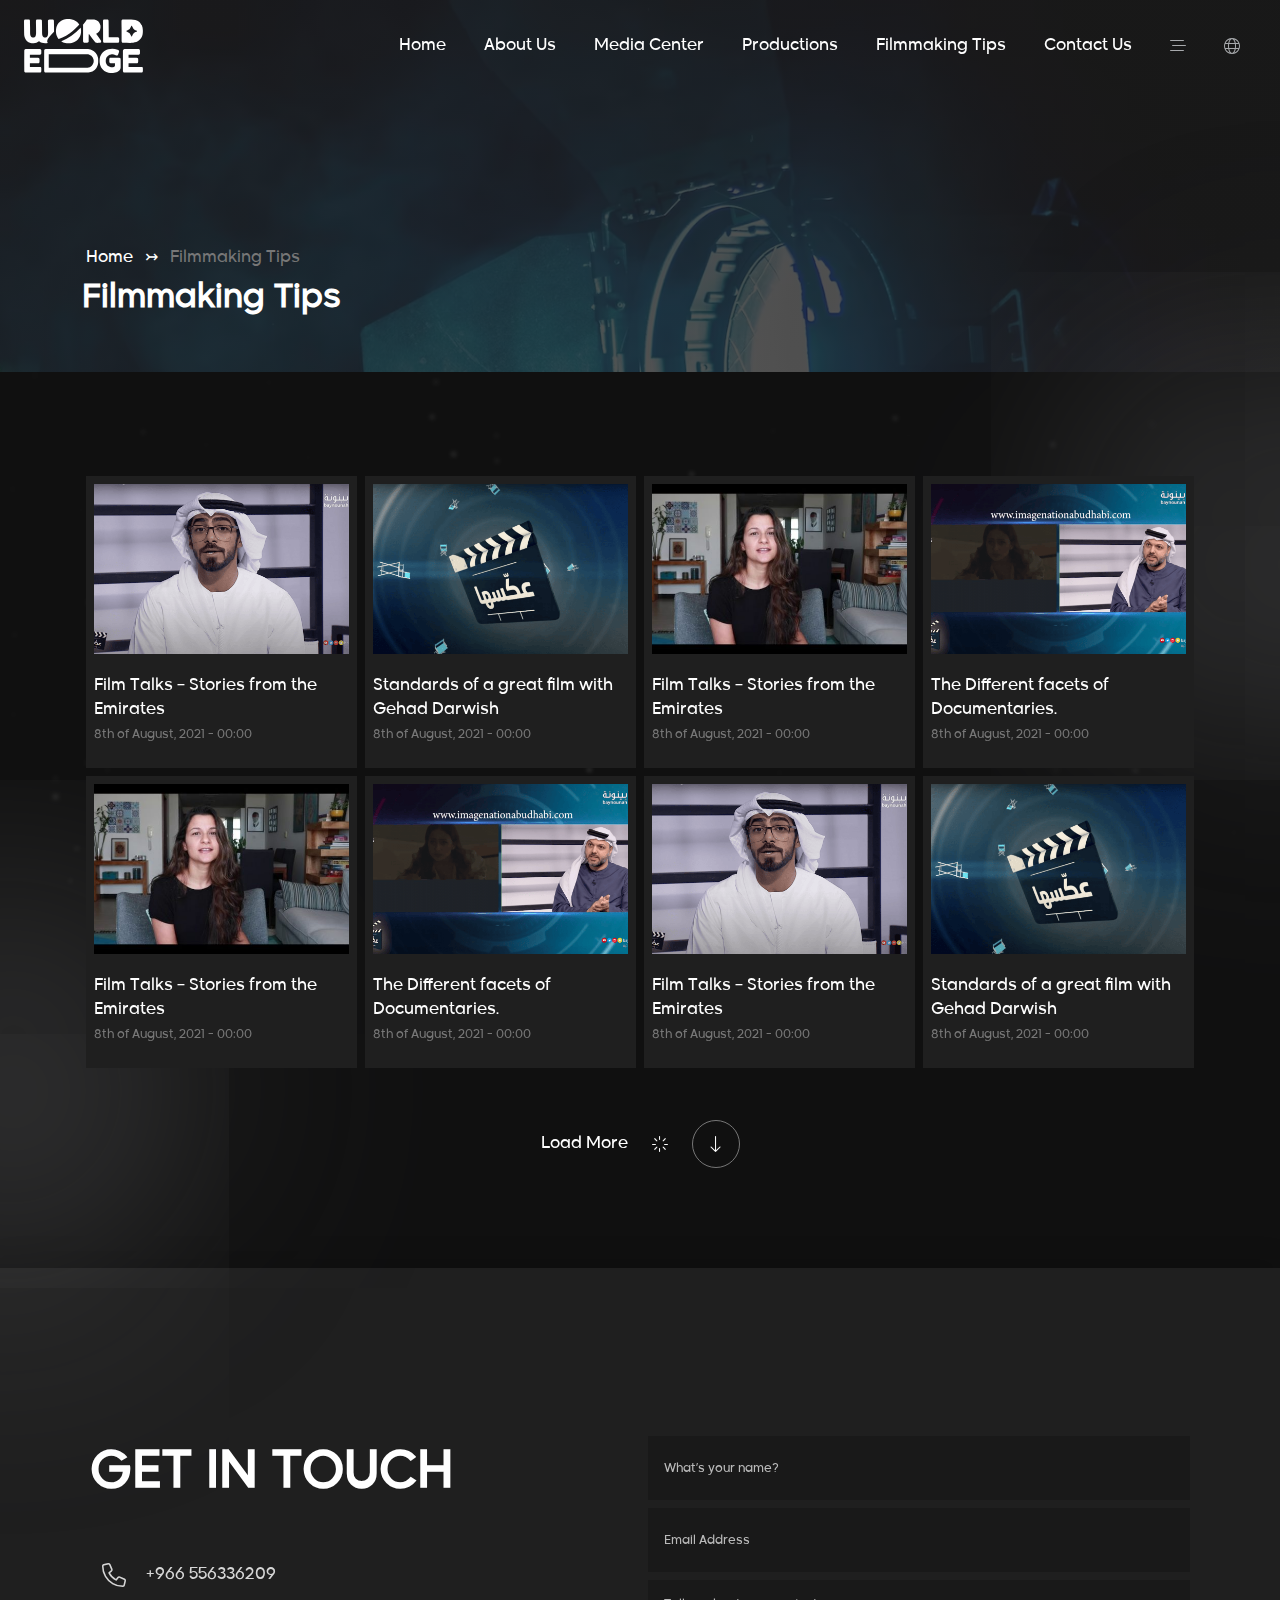
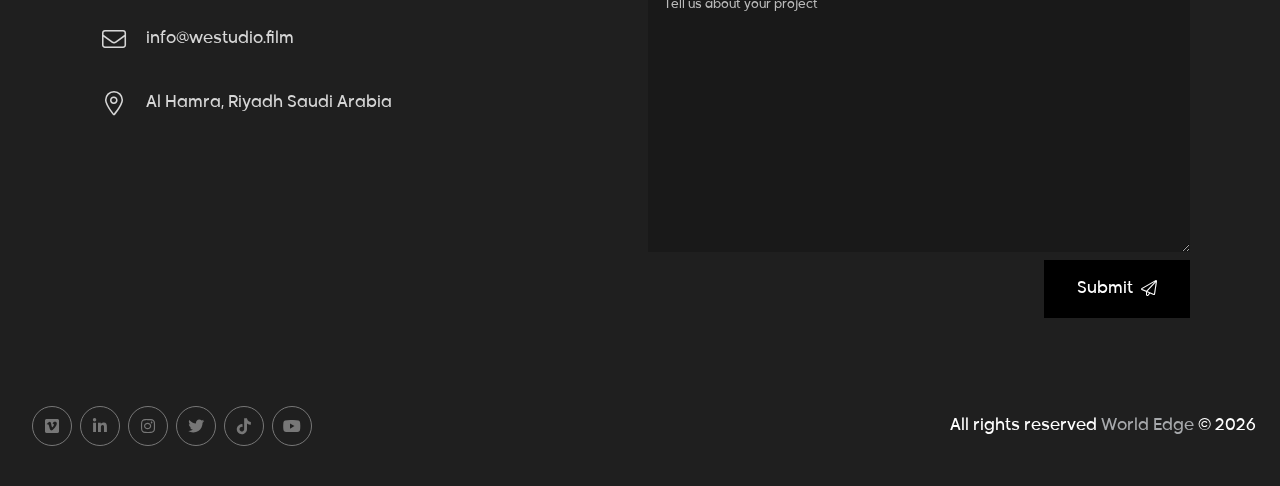
<file: tips.html>
<!DOCTYPE html>
<html>

<head>
  <!-- Required meta tags -->
  <meta charset="UTF-8" />
  <meta http-equiv="X-UA-Compatible" content="IE=edge" />
  <meta name="viewport" content="width=device-width, initial-scale=1.0" />
  <!-- Primary Meta Tags -->
  <title>WORLD EDGE</title>
  <meta name="title" content="WORLD EDGE">
  <meta name="description" content="">
  <!-- Open Graph / Facebook -->
  <meta property="og:type" content="website">
  <meta property="og:url" content="">
  <meta property="og:title" content="WORLD EDGE">
  <meta property="og:description" content="">
  <meta property="og:image" content="">
  <!-- Twitter -->
  <meta property="twitter:card" content="summary_large_image">
  <meta property="twitter:url" content="">
  <meta property="twitter:title" content="WORLD EDGE">
  <meta property="twitter:description" content="">
  <meta property="twitter:image" content="">
  <!-- favicon -->
  <link rel="icon" type="image/x-icon" href="img/fav.svg" />
  <!-- bootstrap -->
  <link rel="stylesheet" href="css/bootstrap.min.css" />
  <!-- main -->
  <link rel="stylesheet" href="css/main.css" />
  <!-- Custom style  -->
  <link rel="stylesheet" href="css/style.css" />
</head>

<body>
  <!-- ================ loader ================= -->
  <!-- <div class="preloader">
    <div class="preloaderImg"></div>
  </div> -->
  <!-- particles.js container -->
  <div id="particles-js"></div>
  <!-- ================ Header ================= -->
  <header class="pageHeader">
    <nav>
      <!-- logo -->
      <a class="logo" href="index.html">
        <img src="img/simpleLogoWhite.svg" />
      </a>
      <!-- nav menu -->
      <div class="navMenu">
        <a class="navLink" href="index.html"> home </a>
        <a class="navLink" href="about.html"> about us </a>
        <a class="navLink" href="blogs.html"> Media Center </a>
        <div class="more">
          <div class="linksBtn ">
            Productions
          </div>
          <div class="linksMenu ">
            <a href="productions.html"> Movies </a>
            <a href="#!"> Documentaries </a>
            <a href="#!"> Television </a>
            <a href="#!"> World Edge Projects </a>
          </div>
        </div>
        <a class="navLink" href="tips.html"> filmmaking tips </a>
        <a class="navLink" href="#contactUs"> Contact Us </a>
        <a class="navLink d-xl-none" href="casting-call.html"> Casting call </a>
        <a class="navLink d-xl-none" href="careers.html"> Careers </a>
        <a class="navLink d-xl-none" href="privacy-policy.html"> Privacy Policy </a>
        <div class="more d-none d-xl-block">
          <!-- toggle btn -->
          <div class="linksBtn ">
            <i class="fa-sharp fa-light fa-bars-staggered"></i>
          </div>
          <div class="linksMenu ">
            <a href="casting-call.html"> Casting call </a>
            <a href="privacy-policy.html"> Privacy Policy </a>
            <a href="careers.html"> Careers </a>
          </div>
        </div>
        <div class="more">
          <!-- toggle btn -->
          <div class="linksBtn ">
            <i class="fa-sharp fa-light fa-globe"></i>
            <span class="d-xl-none"> LANGUAGE </span>
          </div>
          <div class="linksMenu ">
            <a href="#!"> عربي </a>
            <a href="#!"> English </a>
          </div>
        </div>
      </div>
      <!-- toggle btn -->
      <div class="navBtn">
        <span></span>
        <span></span>
        <span></span>
      </div>
    </nav>
  </header>
  <!--(((((((((((((((((((((((()))))))))))))))))))))))-->
  <!--((((((((((((((((((( content )))))))))))))))))))-->
  <!--(((((((((((((((((((((((()))))))))))))))))))))))-->
  <content>
    <!-- ================ banner ================= -->
    <div class="banner"
      style="background-image: linear-gradient(#1f1f1fc9, #1f1f1fbe), url(img/bg.avif);">
      <div class="container">
        <div class="links">
          <a href="index.html"> Home </a>
          <a href="#!" class="active"> filmmaking tips </a>
        </div>
        <h2> filmmaking tips </h2>
      </div>
    </div>
    <!-- ================  / banner ================= -->
    <!-- tips -->
    <section class="tips py-100">
      <div class="container">
        <div class="row">
          <div class="col-6 col-lg-3 p-1" data-aos="fade-up">
            <div class="tip">
              <div class="play">
                <img src="img/tip1.png" alt="">
                <a href="video/Gamers8 I Season Launch TVC I 2022_2.mp4" data-fancybox="" class="playVideo">
                  <i class="fa-solid fa-play "></i>
                </a>
              </div>
              <h6 class="name"> Film Talks – Stories from the Emirates </h6>
              <p class="date"> 8th of August, 2021 - 00:00 </p>
            </div>
          </div>
          <div class="col-6 col-lg-3 p-1" data-aos="fade-up">
            <div class="tip">
              <div class="play">
                <img src="img/tip2.png" alt="">
                <a href="video/VOV I 2022.mp4" data-fancybox="" class="playVideo">
                  <i class="fa-solid fa-play "></i>
                </a>
              </div>
              <h6 class="name"> Standards of a great film with Gehad Darwish </h6>
              <p class="date"> 8th of August, 2021 - 00:00 </p>
            </div>
          </div>
          <div class="col-6 col-lg-3 p-1" data-aos="fade-up">
            <div class="tip">
              <div class="play">
                <img src="img/tip3.jpg" alt="">
                <a href="video/Gamers8 I Season Launch TVC I 2022_2.mp4" data-fancybox="" class="playVideo">
                  <i class="fa-solid fa-play "></i>
                </a>
              </div>
              <h6 class="name"> Film Talks – Stories from the Emirates </h6>
              <p class="date"> 8th of August, 2021 - 00:00 </p>
            </div>
          </div>
          <div class="col-6 col-lg-3 p-1" data-aos="fade-up">
            <div class="tip">
              <div class="play">
                <img src="img/tip4.png" alt="">
                <a href="video/VOV I 2022.mp4" data-fancybox="" class="playVideo">
                  <i class="fa-solid fa-play "></i>
                </a>
              </div>
              <h6 class="name"> The Different facets of Documentaries. </h6>
              <p class="date"> 8th of August, 2021 - 00:00 </p>
            </div>
          </div>
         
          <div class="col-6 col-lg-3 p-1" data-aos="fade-up">
            <div class="tip">
              <div class="play">
                <img src="img/tip3.jpg" alt="">
                <a href="video/Gamers8 I Season Launch TVC I 2022_2.mp4" data-fancybox="" class="playVideo">
                  <i class="fa-solid fa-play "></i>
                </a>
              </div>
              <h6 class="name"> Film Talks – Stories from the Emirates </h6>
              <p class="date"> 8th of August, 2021 - 00:00 </p>
            </div>
          </div>
          <div class="col-6 col-lg-3 p-1" data-aos="fade-up">
            <div class="tip">
              <div class="play">
                <img src="img/tip4.png" alt="">
                <a href="video/VOV I 2022.mp4" data-fancybox="" class="playVideo">
                  <i class="fa-solid fa-play "></i>
                </a>
              </div>
              <h6 class="name"> The Different facets of Documentaries. </h6>
              <p class="date"> 8th of August, 2021 - 00:00 </p>
            </div>
          </div>
          <div class="col-6 col-lg-3 p-1" data-aos="fade-up">
            <div class="tip">
              <div class="play">
                <img src="img/tip1.png" alt="">
                <a href="video/Gamers8 I Season Launch TVC I 2022_2.mp4" data-fancybox="" class="playVideo">
                  <i class="fa-solid fa-play "></i>
                </a>
              </div>
              <h6 class="name"> Film Talks – Stories from the Emirates </h6>
              <p class="date"> 8th of August, 2021 - 00:00 </p>
            </div>
          </div>
          <div class="col-6 col-lg-3 p-1" data-aos="fade-up">
            <div class="tip">
              <div class="play">
                <img src="img/tip2.png" alt="">
                <a href="video/VOV I 2022.mp4" data-fancybox="" class="playVideo">
                  <i class="fa-solid fa-play "></i>
                </a>
              </div>
              <h6 class="name"> Standards of a great film with Gehad Darwish </h6>
              <p class="date"> 8th of August, 2021 - 00:00 </p>
            </div>
          </div>
        </div>

        <div class="loadMore mt-5">
          <a href="#!" class="animatedLink white">
            load more
            <i class="fa-light fa-loader spin"> </i>
            <i class="fa-light fa-arrow-down-long ">
              <span></span>
            </i>
          </a>
        </div>
      </div>
    </section>
  </content>
  <!--(((((((((((((((((((((((()))))))))))))))))))))))-->
  <!--((((((((((((((((( / content )))))))))))))))))))-->
  <!--(((((((((((((((((((((((()))))))))))))))))))))))-->
  <!-- ================ Footer ================= -->
  <footer>
    <div id="contactUs" class="contactUs">
      <div class="container">
        <div class="row">
          <div class="col-md-6 p-2">
            <h2 class="title"> GET IN TOUCH </h2>
            <div class="info">
              <a href="tel:+966556336209" target="_blank" class="link">
                <i class="fa-sharp fa-light fa-phone"></i>
                +966 556336209
              </a>
              <a href="mailto:info@westudio.film" target="_blank" class="link">
                <i class="fa-light fa-envelope"></i>
                info@westudio.film
              </a>
              <a href="https://www.google.com/maps/place/%D8%A7%D9%84%D8%AD%D9%85%D8%B1%D8%A7%D8%A1%D8%8C+%D8%A7%D9%84%D8%B1%D9%8A%D8%A7%D8%B6+%D8%A7%D9%84%D8%B3%D8%B9%D9%88%D8%AF%D9%8A%D8%A9%E2%80%AD/@24.7756012,46.7886021,13z/data=!3m1!4b1!4m6!3m5!1s0x3e2efe03c5c74059:0x32577608b4d6e9d2!8m2!3d24.778346!4d46.7614326!16s%2Fg%2F11c6d_glhh"
                target="_blank" class="link">
                <i class="fa-sharp fa-light fa-location-dot"></i>
                Al Hamra, Riyadh Saudi Arabia
              </a>
            </div>
          </div>
          <div class="col-md-6 p-2">
            <form action="">
              <input class="form-control" type="text" placeholder="What’s your name?">
              <input class="form-control" type="email" placeholder="Email Address">
              <textarea class="form-control" rows="10" placeholder="Tell us about your project"></textarea>
              <button type="submit" class="btn">
                submit
                <i class="fa-light fa-paper-plane "><span></span></i>
              </button>
            </form>
          </div>
        </div>
      </div>
    </div>
    <section class="copyright">
      <div class="socialMedia">
        <span> <a href="https://vimeo.com/worldedgeproductions" target="_blank"> <i class="fa-brands fa-vimeo"></i> </a>
        </span>
        <span> <a href="https://www.linkedin.com/company/world-edge-productions/" target="_blank"> <i
              class="fa-brands fa-linkedin-in"></i> </a> </span>
        <span> <a href="https://instagram.com/worldedgeproductions?igshid=YmMyMTA2M2Y=" target="_blank"> <i
              class="fa-brands fa-instagram"></i> </a> </span>
        <span> <a href="https://twitter.com/worldedge_me?s=21&t=-Y9Zr8icvkKp4zClNrj0Mw" target="_blank"> <i
              class="fa-brands fa-twitter"></i> </a> </span>
        <span> <a href="https://www.tiktok.com/@worldedgeproductions?_t=8bSLiAvUglN&_r=1" target="_blank"> <i
              class="fa-brands fa-tiktok"></i> </a> </span>
        <span> <a href="https://www.youtube.com/@worldedgeproductions" target="_blank"> <i
              class="fa-brands fa-youtube"></i> </a> </span>
      </div>
      <p class="data">
        All rights reserved
        <a class="company" href="#!" target="_blank"> world edge </a>
        &copy;
        <script>
          document.write(new Date().getFullYear())
        </script>
      </p>
    </section>
  </footer>
  <!-- ================ /Footer ================= -->
  <!--////////////////////////////////////////////////////////////////////////////////-->
  <!--////////////////////////////////////////////////////////////////////////////////-->
  <!--////////////////////////////////////////////////////////////////////////////////-->
  <!--/////////////////////////////JavaScript/////////////////////////////////////////-->
  <!--////////////////////////////////////////////////////////////////////////////////-->
  <!--////////////////////////////////////////////////////////////////////////////////-->
  <!--////////////////////////////////////////////////////////////////////////////////-->
  <!-- main -->
  <script src="js/main.js"></script>
  <script src="js/particles.min.js"></script>
  <!-- custom -->
  <script src="js/custom.js"></script>
</body>

</html>
</file>
<file: css/style.css>
@charset "UTF-8";
:root {
  --mainColor: #a7a9ac;
  --whiteColor: #ffffff;
  --darkColor: #1f1f1f;
  --lightGrayColor: #d6d6d6;
  --grayColor: #777;
  --transition: 0.3s ease-in-out;
  --shadow: 0px 2px 4px #c1c1c1;
  --BigShadow: 0 16px 32px 0 #071c1f1a;
}

@font-face {
  font-family: madani;
  font-display: swap;
  src: url(../webfonts/madani.ttf);
}
* {
  font-family: "madani", Sans-serif;
  box-sizing: border-box;
  margin: 0;
  padding: 0;
  outline: none;
  direction: ltr;
  scroll-behavior: smooth;
}

::-webkit-scrollbar {
  width: 8px;
  height: 6px;
  border-radius: 0px !important;
}

::-webkit-scrollbar-track {
  border-radius: 0px !important;
  background: #272727;
}

::-webkit-scrollbar-thumb {
  background-color: #424242;
  outline: none;
  border-radius: 20px !important;
}

:target {
  scroll-margin-top: 50px;
}

a {
  text-decoration: none;
  transition: var(--transition);
}

a:hover {
  text-decoration: none;
  color: var(--mainColor);
}

button {
  cursor: pointer;
}

button:focus {
  outline: 0;
}

.row {
  margin: 0px;
}

body {
  overflow-x: hidden;
}

a,
h1,
h2,
h3,
h4,
h5,
h6,
p {
  margin: 0;
  line-height: 1.5;
  color: var(--whiteColor);
}

@media (max-width: 767px) {
  .container,
  .container-fluid {
    padding: 0px 8px;
  }
}
video,
img {
  max-width: 100%;
  height: auto;
  display: inline-block;
}

.btn {
  font-size: 12px;
  display: flex;
  gap: 8px;
  align-items: center;
}
.btn i {
  font-size: 16px;
}

.btn:focus {
  box-shadow: none;
}

.btn-check:checked + .btn,
.btn.active,
.btn.show,
.btn:first-child:active,
:not(.btn-check) + .btn:active {
  border-color: transparent;
}

input {
  accent-color: var(--mainColor) !important;
}

.odometer-inside {
  direction: ltr !important;
}

.fancybox__container {
  z-index: 1999;
}

::-moz-placeholder {
  font-size: 12px;
  color: #bababa !important;
  font-weight: normal !important;
}

::placeholder {
  font-size: 12px;
  color: #bababa !important;
  font-weight: normal !important;
}

::-moz-selection {
  background-color: var(--mainColor);
}

::selection {
  background-color: var(--mainColor);
}

[type=email],
[type=number],
[type=tel],
[type=url] {
  direction: ltr;
}

.select2-container--default .select2-selection--single {
  display: flex;
  align-items: center;
  border: 1px solid #eee;
  min-height: 54px;
  background-color: #fdfdfd;
  border-radius: 4px;
  padding: 0 10px;
}

.select2 {
  min-width: 100px;
}

.select2-container--default .select2-selection--single .select2-selection__arrow {
  right: 1px;
  left: unset;
  top: 50%;
  transform: translateY(-50%);
}

span.select2.select2-container.select2-container--default {
  width: 100% !important;
}

.select2-results__option--selectable {
  border-radius: 0px;
  margin-bottom: 2px;
  padding: 12px;
}

.select2-container--default .select2-results__option--highlighted.select2-results__option--selectable {
  background-color: var(--mainColor) !important;
  color: var(--whiteColor) !important;
}

.select2-dropdown {
  border-radius: 4px;
  box-shadow: var(--BigShadow) !important;
  border-color: transparent;
}

.select2-container .select2-selection--single .select2-selection__rendered {
  padding: 0px;
}

.fancybox__track,
.fancybox__content,
.carousel__track {
  direction: ltr !important;
}

.navbar-toggler {
  border: none;
  box-shadow: none !important;
}
.navbar-toggler .navbar-toggler-icon {
  width: 30px;
  height: 30px;
}

.dropdown .dropdown-toggle {
  display: flex;
  align-items: center;
  gap: 4px;
  position: relative;
  padding-right: 24px;
}
.dropdown .dropdown-toggle::after {
  content: "\f107";
  font-family: "Font Awesome 6 Pro";
  border: none;
  vertical-align: middle;
  font-size: 12px;
  position: absolute;
  right: 8px;
  top: 55%;
  transform: translateY(-50%);
  color: var(--grayColor);
}
.dropdown .dropdown-toggle i {
  font-size: 14px;
  color: var(--mainColor);
}
.dropdown .dropdown-item {
  padding: 8px 12px;
}
.dropdown .dropdown-item.active, .dropdown .dropdown-item:active {
  background-color: var(--mainColor);
}
.dropdown .dropdown-menu {
  animation: fadeIn 0.3s;
  background-color: var(--whiteColor);
  border: none;
  padding: 8px;
  border: 2px solid var(--lightGrayColor);
  z-index: 1022;
  flex-direction: column;
  gap: 4px;
  width: auto;
  min-width: 100px;
  transform: unset !important;
}
.dropdown .dropdown-menu .dropdown-item {
  font-size: 13px;
}
.dropdown .dropdown-menu.show {
  top: calc(100% + 10px) !important;
  display: flex;
  left: unset;
  right: 0;
}
.dropdown .dropdown-menu::before {
  content: "";
  width: 16px;
  height: 16px;
  background-color: var(--whiteColor);
  position: absolute;
  top: -8px;
  right: 24px;
  transform: rotate(45deg);
  z-index: -2;
  border: 2px solid var(--lightGrayColor);
}
.dropdown .dropdown-menu::after {
  content: "";
  width: calc(100% - 4px);
  height: 24px;
  background-color: var(--whiteColor);
  position: absolute;
  top: 0;
  z-index: -1;
  right: 2px;
}
@keyframes fadeIn {
  from {
    opacity: 0;
  }
  to {
    opacity: 1;
  }
}

button {
  border: none;
  background-color: transparent;
}

.form-control {
  min-height: 54px;
}
.form-control:focus {
  box-shadow: none;
}

.tooltip {
  --bs-tooltip-bg: var(--textlightGrayr);
}
.tooltip .tooltip-inner {
  font-size: 10px;
  padding: 8px 16px !important;
}

content {
  min-height: 13.29vh;
  display: flex;
  flex-direction: column;
}

.lazyDiv {
  position: relative;
  overflow: hidden;
}
.lazyDiv::after {
  content: "";
  position: absolute;
  top: 0;
  right: 0;
  width: 100%;
  height: 100%;
  z-index: 2;
  background-color: #000;
  transition: transform 1.2s 0.5s cubic-bezier(0.165, 0.84, 0.44, 1);
  transform: translateX(0%);
}
.lazyDiv.oppositeDir::after {
  right: unset;
  left: 0;
}
.lazyDiv .lazy {
  position: relative;
  z-index: 1;
  width: 100%;
}
.lazyDiv.loaded::after {
  transform: translateX(100%);
}
.lazyDiv.loaded.oppositeDir::after {
  transform: translateX(-100%);
}
.lazyDiv.loaded.down::after {
  transform: translateY(100%);
}
.lazyDiv.loaded.up::after {
  transform: translateY(-100%);
}

.preloader {
  background-color: var(--darkColor);
  position: fixed;
  top: 0;
  left: 0;
  z-index: 9999;
  width: 100%;
  height: 100%;
  display: flex;
  justify-content: center;
  align-items: center;
}
.preloader .preloaderImg {
  background-color: var(--whiteColor);
  width: 150px;
  height: 150px;
  -webkit-mask-image: url("../img/logo.svg");
          mask-image: url("../img/logo.svg");
  -webkit-mask-size: contain;
          mask-size: contain;
  -webkit-mask-position: center;
          mask-position: center;
  -webkit-mask-repeat: no-repeat;
          mask-repeat: no-repeat;
}
@media screen and (max-width: 1024px) {
  .preloader .preloaderImg {
    width: 100px;
    height: 100px;
  }
}
.preloader .preloaderImg::after {
  content: "";
  position: absolute;
  top: 50%;
  right: 50%;
  width: 160px;
  height: 160px;
  z-index: 2;
  background-color: var(--mainColor);
  transform: translate(50%, -50%);
  animation: slide-up 1.5s forwards;
}
@media screen and (max-width: 1024px) {
  .preloader .preloaderImg::after {
    width: 110px;
    height: 110px;
  }
}
@keyframes slide-up {
  from {
    transform: translate(50%, 50%);
  }
  to {
    transform: translate(50%, -50%);
  }
}

body {
  background-color: var(--darkColor);
  position: relative;
  isolation: isolate;
}

#particles-js {
  position: fixed;
  width: 100%;
  height: 100vh;
  z-index: -100;
  top: 0;
  left: 0;
}
#particles-js canvas {
  display: block;
}

header {
  position: sticky;
  top: 0;
  left: 0;
  width: 100%;
  z-index: 1024;
  transition: background 0.3s ease-in-out;
  background-color: transparent;
}
header nav {
  width: min(100% - 48px, 1360px);
  display: flex;
  justify-content: space-between;
  margin: auto;
  padding: 16px 0;
  gap: 8px;
}
header nav .logo {
  margin: auto 0;
}
header nav .logo img {
  height: 60px;
  transition: var(--transition);
  -o-object-fit: contain;
     object-fit: contain;
}
@media (max-width: 1200px) {
  header nav .logo img {
    height: 40px;
  }
}
header nav .navMenu {
  display: flex;
  width: 100%;
  justify-content: center;
  gap: 6px;
  transition: var(--transition);
  align-items: center;
}
header nav .navMenu .navLink {
  padding: 12px 16px;
  display: flex;
  align-items: center;
  color: var(--whiteColor);
  min-width: 72px;
  justify-content: center;
  text-transform: capitalize;
}
header nav .navMenu .navLink.active, header nav .navMenu .navLink:hover {
  color: var(--mainColor);
}
header nav .navMenu .navLink.lang {
  margin-left: auto;
}
header nav .navMenu .navLink:first-child {
  margin-left: auto;
}
@media (max-width: 1200px) {
  header nav .navMenu {
    position: fixed;
    z-index: -1;
    left: -100%;
    top: 0px;
    width: 100%;
    height: 100vh;
    padding: 100px 20px 40px;
    flex-direction: column;
    justify-content: start;
    background-color: var(--darkColor);
    align-items: start;
  }
  header nav .navMenu .navLink {
    text-align: center;
    justify-content: center;
  }
  header nav .navMenu .navLink.lang {
    margin-left: unset !important;
  }
  header nav .navMenu .navLink:first-child {
    margin-left: unset !important;
  }
}
header nav .navMenu.active {
  left: 0;
}
header nav .navBtn {
  margin: auto 0;
  position: relative;
  min-width: 24px;
  height: 24px;
  padding: 5px;
  cursor: pointer;
  transition: var(--transition);
  z-index: 2;
}
header nav .navBtn span {
  position: absolute;
  left: 0;
  display: block;
  width: 24px;
  height: 2px;
  background-color: var(--whiteColor);
  margin: 4px 0;
  transition: var(--transition);
}
header nav .navBtn span:first-child {
  top: 0;
}
header nav .navBtn span:nth-child(2) {
  width: 10px;
  top: 7px;
}
header nav .navBtn span:nth-child(3) {
  width: 16px;
  bottom: 0;
}
header nav .navBtn:not(.active):hover span:first-child {
  width: 16px;
}
header nav .navBtn:not(.active):hover span:nth-child(2) {
  width: 20px;
}
header nav .navBtn.active span:first-child {
  transform: rotate(45deg);
  top: 8px;
  width: 20px;
}
header nav .navBtn.active span:nth-child(2) {
  width: 0;
  opacity: 0;
}
header nav .navBtn.active span:last-child {
  transform: rotate(-45deg);
  top: 8px;
  width: 20px;
}
@media (min-width: 1200px) {
  header nav .navBtn {
    display: none;
  }
}
header .more {
  position: relative;
  display: flex;
  justify-content: center;
  align-items: center;
}
header .more .linksBtn {
  position: relative;
  display: flex;
  gap: 6px;
  align-items: baseline;
  padding: 12px 16px;
  cursor: pointer;
  transition: var(--transition);
  min-width: 30px;
  width: -moz-fit-content;
  width: fit-content;
  color: var(--whiteColor);
}
header .more .linksBtn i {
  color: var(--mainColor);
}
header .more .linksMenu {
  position: absolute;
  left: 0;
  top: calc(100% + 100px);
  z-index: 2;
  background-color: #141414;
  -webkit-backdrop-filter: blur(8px);
          backdrop-filter: blur(8px);
  padding: 20px 24px;
  display: flex;
  flex-direction: column;
  gap: 16px;
  opacity: 0;
  visibility: hidden;
  transition: var(--transition);
  min-width: 100%;
  width: -moz-max-content;
  width: max-content;
}
header .more .linksMenu a {
  color: var(--lightGrayColor);
  font-size: 14px;
}
header .more .linksMenu.show {
  top: calc(100% + 8px);
  opacity: 1;
  visibility: visible;
}

.headerAnimate {
  padding: 0 5px;
  background-color: rgba(31, 31, 31, 0.5019607843);
  -webkit-backdrop-filter: blur(8px);
          backdrop-filter: blur(8px);
}
.headerAnimate .logo {
  padding: 5px;
}

.Vtext {
  position: absolute;
  top: 50%;
  left: 4px;
  color: var(--whiteColor);
  writing-mode: vertical-rl;
  height: auto;
  transform: translateY(-50%) rotate(180deg);
  height: 100%;
  display: flex;
  justify-content: center;
}
.Vtext::before {
  content: "";
  position: absolute;
  top: 0%;
  left: 12px;
  width: 1px;
  height: 100%;
  background-color: var(--grayColor);
  z-index: -2;
}
.Vtext span {
  padding: 20px 0;
  background-color: rgba(31, 31, 31, 0);
  -webkit-backdrop-filter: blur(24px);
          backdrop-filter: blur(24px);
}
@media (max-width: 1200px) {
  .Vtext span {
    font-size: 12px;
  }
}
.Vtext.side {
  left: unset;
  right: 4px;
  transform: translateY(-50%);
}
.Vtext.side::before {
  right: 12px;
  left: unset;
}

.socialMedia {
  display: flex;
  justify-content: end;
  gap: 8px;
  flex-wrap: wrap;
  align-items: center;
  margin-top: auto;
  padding: 8px;
}
.socialMedia a {
  width: 40px;
  height: 40px;
  display: flex;
  align-items: center;
  justify-content: center;
  border: 1px solid var(--grayColor);
  color: var(--grayColor);
  border-radius: 100px;
  transition: var(--transition);
}
.socialMedia a:hover {
  background-color: var(--mainColor);
  color: var(--whiteColor);
  border: 1px solid var(--mainColor);
  transform: translateY(-4px);
  box-shadow: 0px 4px rgba(0, 0, 0, 0.1882352941);
}

.swiperControl {
  position: absolute;
  bottom: 10px;
  right: 10px;
  padding: 20px;
  display: flex;
  gap: 24px;
  align-items: center;
}
@media (max-width: 1200px) {
  .swiperControl {
    position: relative;
  }
}
.swiperControl .swiperBtns {
  display: flex;
  gap: 8px;
}
.swiperControl .swiperBtns .swiper-button-next,
.swiperControl .swiperBtns .swiper-button-prev {
  position: relative;
  left: unset;
  right: unset;
  top: unset;
  bottom: unset;
  margin: unset;
  cursor: pointer;
  display: flex;
  align-items: center;
  justify-content: center;
  color: var(--whiteColor);
  width: 40px;
  height: 40px;
  border: 1px solid var(--whiteColor);
  border-radius: 100%;
  transition: var(--transition);
  opacity: 0.8;
}
.swiperControl .swiperBtns .swiper-button-next::after,
.swiperControl .swiperBtns .swiper-button-prev::after {
  font-size: 32px;
  font-family: "Font Awesome 6 Pro";
  font-weight: 200;
}
@media (max-width: 768px) {
  .swiperControl .swiperBtns .swiper-button-next::after,
  .swiperControl .swiperBtns .swiper-button-prev::after {
    font-size: 24px;
  }
}
.swiperControl .swiperBtns .swiper-button-next:hover,
.swiperControl .swiperBtns .swiper-button-prev:hover {
  opacity: 1;
  background-color: white;
  color: var(--mainColor);
}
.swiperControl .swiperBtns .swiper-button-next.swiper-button-disabled,
.swiperControl .swiperBtns .swiper-button-prev.swiper-button-disabled {
  opacity: 0.2;
}
.swiperControl .swiperBtns .swiper-button-next {
  left: unset;
}
.swiperControl .swiperBtns .swiper-button-next::after {
  content: "\f105" !important;
}
.swiperControl .swiperBtns .swiper-button-prev::after {
  content: "\f105" !important;
  transform: scaleX(-1);
}
.swiperControl .swiper-pagination {
  position: relative;
  min-height: 16px;
  left: unset;
  right: unset;
  top: unset;
  bottom: unset;
  margin: unset;
  display: flex;
  justify-content: end;
  align-items: center;
}
.swiperControl .swiper-pagination .swiper-pagination-bullet {
  background-color: white;
  transition: var(--transition);
  border-radius: 16px;
}
.swiperControl .swiper-pagination .swiper-pagination-bullet.swiper-pagination-bullet-active {
  width: 16px;
  height: 16px;
}

.mainSection {
  position: relative;
  display: flex;
  justify-content: center;
}
.mainSection .inner {
  width: min(100% - 0px, 1360px);
  display: flex;
  flex-direction: column;
  padding: 80px 28px 0px;
  position: relative;
  gap: 48px;
}
@media (max-width: 1200px) {
  .mainSection .inner {
    padding: 40px 28px 0px;
  }
}
.mainSection .inner .head {
  display: flex;
  flex-direction: column;
  align-items: center;
}
.mainSection .inner .head .title {
  font-weight: bold;
  text-transform: uppercase;
  color: var(--whiteColor);
  font-size: 60px;
  text-align: center;
}
@media (max-width: 1200px) {
  .mainSection .inner .head .title {
    font-size: 35px;
  }
}
.mainSection .inner .head .hint {
  color: #d6d6d6;
  font-size: 20px;
  text-transform: uppercase;
  letter-spacing: 14px;
  text-align: center;
}
@media (max-width: 1200px) {
  .mainSection .inner .head .hint {
    font-size: 12px;
    letter-spacing: 8px;
  }
}
.mainSection .videoSlider {
  position: relative;
  overflow: hidden;
}
@media (max-width: 1200px) {
  .mainSection .videoSlider {
    padding-bottom: 60px;
  }
}
.mainSection .videoSlider .videoSliderContainer {
  width: 100%;
  height: 100%;
}
.mainSection .videoSlider .videoSliderContainer .swiper-slide {
  position: relative;
  display: flex;
  align-items: end;
  width: 100%;
  aspect-ratio: 2/1;
}
@media (max-width: 1200px) {
  .mainSection .videoSlider .videoSliderContainer .swiper-slide {
    flex-direction: column;
    align-items: start;
  }
}
.mainSection .videoSlider .videoSliderContainer .swiper-slide .videoContainer {
  overflow: hidden;
}
.mainSection .videoSlider .videoSliderContainer .swiper-slide video {
  position: absolute;
  width: 100%;
  height: 100%;
  z-index: -1;
  left: 0;
  top: 0;
  -o-object-fit: cover;
     object-fit: cover;
  -o-object-position: center;
     object-position: center;
  transform: scaleY(1.3);
}
@media (max-width: 1200px) {
  .mainSection .videoSlider .videoSliderContainer .swiper-slide video {
    position: relative;
    width: 100%;
    height: 100%;
    z-index: 1;
    left: unset;
    top: unset;
  }
}
.mainSection .videoSlider .videoSliderContainer .swiper-slide::after {
  content: "";
  width: 100%;
  height: 100%;
  background: linear-gradient(rgba(31, 31, 31, 0.1568627451), rgba(31, 31, 31, 0.7176470588), #1f1f1f);
  position: absolute;
  bottom: 0;
  left: 0;
  z-index: -1;
  transition: 0.3s ease-in-out;
}
.mainSection .videoSlider .videoSliderContainer .swiper-slide .info {
  width: min(100% - 40px, 600px);
  display: flex;
  flex-direction: column;
  gap: 12px;
  padding: 40px;
  padding-bottom: 60px;
}
@media (max-width: 1200px) {
  .mainSection .videoSlider .videoSliderContainer .swiper-slide .info {
    padding: 12px;
  }
}
.mainSection .videoSlider .videoSliderContainer .swiper-slide .info .sliderTitle {
  color: var(--whiteColor);
  font-weight: bold;
  font-size: 45px !important;
  text-transform: uppercase;
}
@media (max-width: 768px) {
  .mainSection .videoSlider .videoSliderContainer .swiper-slide .info .sliderTitle {
    font-size: 22px !important;
  }
}
.mainSection .videoSlider .videoSliderContainer .swiper-slide .info .hint {
  color: var(--lightGrayColor);
}
@media (max-width: 768px) {
  .mainSection .videoSlider .videoSliderContainer .swiper-slide .info .hint {
    font-size: 12px !important;
  }
}
.mainSection .videoSlider .videoSliderContainer .swiper-slide .info .link {
  margin-top: 10px;
  text-transform: uppercase;
  display: inline-flex;
  width: -moz-fit-content;
  width: fit-content;
  gap: 8px;
  align-items: baseline;
  color: var(--lightGrayColor);
}
.mainSection .videoSlider .videoSliderContainer .swiper-slide .info .link:hover {
  color: var(--whiteColor);
}
.mainSection .videoSlider .swiper-slide-active .sliderTitle {
  animation: fadeInUp 1s 0s both;
}
.mainSection .videoSlider .swiper-slide-active .hint {
  animation: fadeInUp 1s 0.75s both;
}
.mainSection .videoSlider .swiper-slide-active a {
  animation: fadeInUp 1s 1.5s both;
}
@keyframes fadeInUp {
  0% {
    opacity: 0;
    transform: translate3d(0, 100%, 0);
  }
  to {
    opacity: 1;
    transform: translateZ(0);
  }
}
.mainSection::after {
  content: "";
  width: 1px;
  aspect-ratio: 1/1;
  position: absolute;
  top: 0%;
  left: 50%;
  border-radius: 100%;
  z-index: -2;
  background-color: rgba(167, 169, 172, 0.1882352941);
  box-shadow: 0px 0px 100vw 300px rgba(167, 169, 172, 0.5019607843);
}

.animatedLink {
  display: inline-flex;
  align-items: center;
  justify-content: center;
  color: var(--mainColor);
  transition: var(--transition);
  position: relative;
  width: -moz-fit-content;
  width: fit-content;
  border: none;
  background: none;
  isolation: isolate;
  text-transform: capitalize;
  white-space: nowrap;
  gap: 8px;
}
.animatedLink i {
  display: inline-flex;
  justify-content: center;
  align-items: center;
  width: 48px;
  height: 48px;
  transition: width 0.3s ease-in-out;
}
.animatedLink i span {
  position: absolute;
  right: 0;
  top: 50%;
  z-index: -1;
  transform: translateY(-50%);
  width: 48px;
  height: 48px;
  border: 1px solid var(--mainColor);
  border-radius: 100px;
  transition: var(--transition);
}
.animatedLink:hover {
  padding: 0 20px;
  color: var(--whiteColor);
}
.animatedLink:hover i {
  width: 20px;
}
.animatedLink:hover i span {
  width: 100%;
  border: 1px solid var(--darkColor);
  background-color: var(--darkColor);
}
.animatedLink.white {
  color: var(--whiteColor);
}
.animatedLink.white i span {
  border: 1px solid var(--grayColor);
}
.animatedLink.white:hover i span {
  background-color: var(--darkColor);
}

.sectionTitle {
  display: flex;
  align-items: center;
  gap: 24px;
  justify-content: space-between;
  padding-bottom: 48px;
}
.sectionTitle .title {
  color: var(--whiteColor);
  text-transform: uppercase;
  display: flex;
  align-items: center;
  gap: 8px;
}
@media screen and (max-width: 468px) {
  .sectionTitle .title {
    font-size: calc(2rem - 2.5vw);
  }
}
.sectionTitle .title span {
  color: var(--mainColor);
  display: flex;
  flex-direction: column;
  font-weight: bold;
  gap: 4px;
}
.sectionTitle .title span::after {
  content: "";
  width: 100%;
  height: 1px;
  background-color: var(--mainColor);
}
.sectionTitle .title span::before {
  content: "";
  width: 100%;
  height: 1px;
  background-color: var(--mainColor);
}

.blogs {
  padding: 120px 0 40px;
}
.blogs .blog {
  height: 100%;
  display: flex;
  flex-direction: column;
  gap: 12px;
  transition: var(--transition);
}
.blogs .blog img {
  height: 250px;
  -o-object-fit: cover;
     object-fit: cover;
  width: 100%;
}
.blogs .blog .data {
  padding: 10px 20px;
  display: flex;
  flex-direction: column;
  gap: 12px;
}
.blogs .blog .date {
  color: var(--grayColor);
  display: flex;
  gap: 8px;
  align-items: center;
  transition: var(--transition);
  margin-top: auto;
}
.blogs .blog .date i {
  color: var(--grayColor);
  font-size: 16px;
  transition: var(--transition);
}
.blogs .blog .title {
  color: var(--lightGrayColor);
  transition: var(--transition);
  font-weight: bold;
}
.blogs .blog .description {
  color: var(--grayColor);
}
.blogs .blog:hover {
  transform: translateY(-5px);
}
.blogs .blog:hover .title {
  color: var(--mainColor);
}
.blogs .blog:hover .date i {
  color: var(--whiteColor);
}
.blogs .swiperControl {
  position: relative;
}
.blogs .swiperControl .swiper-pagination {
  justify-content: center;
}

.tips {
  padding: 120px 0;
  background: rgba(0, 0, 0, 0.4784313725);
  position: relative;
  -webkit-backdrop-filter: blur(2px);
          backdrop-filter: blur(2px);
}
.tips::after {
  content: "";
  width: 1px;
  aspect-ratio: 1/1;
  position: absolute;
  right: 0%;
  top: 20%;
  border-radius: 100%;
  z-index: -2;
  background-color: rgba(167, 169, 172, 0.1882352941);
  box-shadow: 0px 0px 100vh 200px rgba(167, 169, 172, 0.2509803922);
}
.tips::before {
  content: "";
  width: 1px;
  aspect-ratio: 1/1;
  position: absolute;
  left: 0%;
  bottom: 20%;
  border-radius: 100%;
  z-index: -2;
  background-color: rgba(167, 169, 172, 0.1882352941);
  box-shadow: 0px 0px 100vh 200px rgba(167, 169, 172, 0.2509803922);
}
.tips .sectionTitle {
  flex-direction: column;
}
.tips .tip {
  padding: 8px 8px 24px;
  background-color: var(--darkColor);
  display: flex;
  flex-direction: column;
  gap: 4px;
  transition: var(--transition);
  height: 100%;
}
.tips .tip .play {
  position: relative;
}
.tips .tip .play img {
  width: 100%;
  -o-object-fit: cover;
     object-fit: cover;
  aspect-ratio: 3/2;
}
.tips .tip .play .playVideo {
  position: absolute;
  top: 0;
  left: 0;
  width: 100%;
  height: 100%;
  display: flex;
  justify-content: center;
  align-items: center;
  transition: var(--transition);
  background-color: rgba(0, 0, 0, 0.768627451);
  color: var(--whiteColor);
  font-size: 30px;
  opacity: 0;
  visibility: hidden;
}
.tips .tip .name {
  color: var(--whiteColor);
  padding-top: 16px;
}
.tips .tip .date {
  color: var(--grayColor);
  font-size: 12px;
  margin-top: auto;
}
.tips .tip:hover {
  transform: translateY(-5px);
}
.tips .tip:hover .play .playVideo {
  opacity: 1;
  visibility: visible;
}
.tips .seeMore {
  width: 100%;
  height: 100%;
  display: flex;
  flex-direction: column;
  gap: 8px;
  justify-content: center;
  align-items: center;
  transition: var(--transition);
  background-color: rgba(167, 169, 172, 0.1882352941);
  color: var(--whiteColor);
  text-transform: uppercase;
}
.tips .seeMore i {
  font-size: 30px;
}

@media (max-width: 1200px) {
  h1 {
    font-size: 2.5rem;
  }
  h2 {
    font-size: 2rem;
  }
  h3 {
    font-size: 1.75rem;
  }
  h4 {
    font-size: 1.5rem;
  }
  h5 {
    font-size: calc(1.25rem - 0.3vw);
  }
  h6 {
    font-size: calc(1rem - 0.2vw);
  }
  body,
  p {
    font-size: calc(1rem - 0.2vw);
  }
}
.fancybox__content {
  outline: none !important;
  border: none !important;
}
.fancybox__content video {
  outline: none !important;
  border: none !important;
}

.production {
  padding: 100px 0;
  transition: var(--transition);
  background: rgba(0, 0, 0, 0.4784313725);
}
.production .sectionTitle {
  background-image: linear-gradient(rgba(0, 0, 0, 0.6901960784), rgba(0, 0, 0, 0.6235294118)), url(../img/bg2.avif);
  background-position: center;
  background-size: cover;
  padding: 24px;
  margin-bottom: 24px;
  min-height: 150px;
}
.production .sectionTitle .title {
  font-weight: bold;
  color: var(--lightGrayColor);
  font-size: 36px !important;
  text-transform: capitalize;
}
@media (max-width: 768px) {
  .production .sectionTitle .title {
    font-size: 24px !important;
  }
}
.production .mianTitle {
  font-weight: bold;
  text-transform: uppercase;
  padding: 20px 0;
  position: relative;
  display: flex;
  flex-direction: column;
  gap: 4px;
}
.production .mianTitle::after {
  content: "";
  display: flex;
  width: 100px;
  height: 2px;
  background-color: var(--mainColor);
}
.production .mianTitle::before {
  content: "";
  display: flex;
  width: 70px;
  height: 1px;
  background-color: var(--mainColor);
  order: 3;
}
.production .inner {
  display: flex;
  gap: 32px;
}
@media (max-width: 1200px) {
  .production .inner {
    flex-direction: column;
  }
}
.production .inner .nav {
  display: flex;
  flex-direction: column;
  gap: 16px;
  flex-wrap: wrap;
}
@media (max-width: 1200px) {
  .production .inner .nav {
    flex-direction: row;
  }
}
.production .inner .nav .nav-link {
  background-color: #000000;
  padding: 12px 32px;
  min-height: 120px;
  color: var(--grayColor);
  text-transform: capitalize;
  position: relative;
  isolation: isolate;
  transition: var(--transition);
  display: flex;
  flex-direction: column;
  justify-content: center;
  align-items: center;
  gap: 4px;
  min-width: 150px;
}
@media (max-width: 1200px) {
  .production .inner .nav .nav-link {
    flex: 1;
  }
}
.production .inner .nav .nav-link span {
  position: absolute;
  top: 0;
  left: 0;
  width: 100%;
  height: 0px;
  transition: var(--transition);
  z-index: -1;
  background-size: auto 120px;
  opacity: 0;
}
@media (max-width: 1200px) {
  .production .inner .nav .nav-link span {
    height: 100%;
    width: 0px;
  }
}
.production .inner .nav .nav-link span::after {
  content: "";
  background-color: rgba(0, 0, 0, 0.6235294118);
  z-index: 1;
  width: 100%;
  height: 100%;
  display: flex;
}
.production .inner .nav .nav-link::after {
  content: "";
  background-color: var(--mainColor);
  z-index: -2;
  width: 16px;
  height: 16px;
  position: absolute;
  right: 0;
  bottom: 50%;
  transform: translate(100%, 50%) rotate(45deg) scale(0.1);
  display: flex;
  transition: var(--transition);
  opacity: 0;
}
@media (max-width: 1200px) {
  .production .inner .nav .nav-link::after {
    right: 50%;
    bottom: 0%;
    transform: translate(100%, 50%) rotate(45deg) scale(0.1);
  }
}
.production .inner .nav .nav-link.active::after {
  transform: translate(50%, 50%) rotate(45deg);
  opacity: 1;
}
.production .inner .nav .nav-link.active, .production .inner .nav .nav-link:hover {
  color: var(--whiteColor);
}
.production .inner .nav .nav-link.active span, .production .inner .nav .nav-link:hover span {
  height: 100%;
  opacity: 1;
}
@media (max-width: 1200px) {
  .production .inner .nav .nav-link.active span, .production .inner .nav .nav-link:hover span {
    width: 100%;
  }
}
.production .inner .tab-content {
  flex: 1;
}
.production .inner .seeMore {
  width: 100%;
  height: 100%;
  display: flex;
  gap: 12px;
  justify-content: center;
  align-items: center;
  transition: var(--transition);
  background-color: rgba(167, 169, 172, 0.1882352941);
  color: var(--whiteColor);
  text-transform: uppercase;
  padding: 24px;
}
.production .inner .world {
  display: flex;
  gap: 16px;
  padding-bottom: 24px;
  flex-wrap: wrap;
}
@media (max-width: 450px) {
  .production .inner .world {
    flex-direction: column;
  }
}
.production .inner .world img {
  aspect-ratio: 1/1;
  -o-object-fit: cover;
     object-fit: cover;
  flex: 1;
  max-width: 150px;
  max-height: 300px;
}
@media (max-width: 450px) {
  .production .inner .world img {
    max-width: unset;
  }
}
.production .inner .world .data {
  display: flex;
  flex-direction: column;
  gap: 8px;
  flex: 3;
}
.production .inner .world .data .name {
  text-transform: capitalize;
}
.production .inner .world .data p {
  font-size: 12px;
  color: var(--grayColor);
}
.production .movie {
  position: relative;
  overflow: hidden;
  display: flex;
}
.production .movie .lazyDiv {
  width: 100%;
}
.production .movie img {
  width: 100%;
  aspect-ratio: 2/3;
  -o-object-fit: cover;
     object-fit: cover;
  transition: 0.5s ease-in-out;
}
.production .movie::after {
  content: "";
  background-color: rgba(0, 0, 0, 0.8);
  z-index: 1;
  display: flex;
  width: 100%;
  height: 100%;
  position: absolute;
  left: 0;
  bottom: 0%;
  opacity: 0.3;
  transition: var(--transition);
}
.production .movie .name {
  position: absolute;
  bottom: -100px;
  left: 0;
  z-index: 2;
  padding: 16px;
  transition: 0.5s ease-in-out;
  text-transform: capitalize;
}
.production .movie:hover img {
  transform: scale(1.05);
}
.production .movie:hover::after {
  opacity: 1;
}
.production .movie:hover .name {
  bottom: 0px;
}

.partners {
  padding: 100px 0 20px;
  background-image: linear-gradient(60deg, rgba(167, 169, 172, 0.1764705882), rgba(167, 169, 172, 0.3960784314));
  background-attachment: fixed;
  background-size: cover;
  background-repeat: no-repeat;
}
.partners .sectionTitle {
  flex-direction: column;
  padding-bottom: 10px;
}
.partners .top {
  margin-bottom: 40px;
  text-align: center;
}
.partners .top .title {
  font-weight: bold;
  color: var(--whiteColor);
  margin-bottom: 16px;
  font-size: 36px !important;
}
@media (max-width: 768px) {
  .partners .top .title {
    font-size: 24px !important;
  }
}
.partners .top .hint {
  color: var(--lightGrayColor);
  width: min(100% - 40px, 800px);
  margin: auto;
}
.partners .referenceLogo {
  height: 150px;
  padding: 10px 20px;
  position: relative;
}
.partners .referenceLogo::after {
  content: "";
  display: flex;
  position: absolute;
  left: 0;
  bottom: 0;
  width: 100%;
  height: 0%;
  background-color: var(--whiteColor);
  transition: var(--transition);
  z-index: -1;
}
.partners .referenceLogo img {
  height: 100%;
  width: 100%;
  -o-object-fit: contain;
     object-fit: contain;
  filter: brightness(0) invert(1);
  transition: var(--transition);
}
.partners .referenceLogo:hover::after {
  content: "";
  height: 100%;
}
.partners .referenceLogo:hover img {
  filter: none;
}
.partners .swiperControl {
  position: relative;
  padding-top: 60px;
}
.partners .swiperControl .swiper-pagination {
  justify-content: center;
}

footer {
  background-color: var(--darkColor);
  box-shadow: 0px -13px 20px rgba(0, 0, 0, 0.1);
}
footer .contactUs {
  padding: 160px 0 40px;
}
footer .contactUs .title {
  font-weight: bold;
  text-transform: uppercase;
  font-size: 50px;
  margin-bottom: 40px;
}
@media (max-width: 768px) {
  footer .contactUs .title {
    font-size: 40px;
  }
}
footer .contactUs .info {
  display: flex;
  flex-direction: column;
  gap: 16px;
  margin-bottom: 24px;
}
footer .contactUs .info .link {
  display: flex;
  gap: 8px;
  align-items: center;
  width: -moz-fit-content;
  width: fit-content;
  color: var(--lightGrayColor);
}
footer .contactUs .info .link:hover {
  color: var(--mainColor);
}
footer .contactUs .info .link i {
  display: flex;
  justify-content: center;
  align-items: center;
  min-width: 48px;
  height: 48px;
  font-size: 24px;
}
footer .contactUs form {
  display: flex;
  flex-direction: column;
  gap: 8px;
  align-items: end;
}
footer .contactUs form .form-control {
  border: none;
  background: rgba(0, 0, 0, 0.1882352941);
  border-radius: 0;
  color: var(--whiteColor);
  min-height: 64px;
  padding: 16px;
}
footer .contactUs form .btn {
  display: flex;
  gap: 8px;
  align-items: center;
  padding: 16px 32px;
  background-color: #000;
  color: var(--whiteColor);
  border-radius: 0;
  transition: var(--transition);
  font-size: 16px;
  text-transform: capitalize;
}
footer .contactUs form .btn:hover {
  background: var(--mainColor);
  gap: 16px;
}
footer .copyright {
  width: min(100% - 48px, 1320px);
  margin: auto;
  padding: 32px 0;
  display: flex;
  gap: 16px;
  text-align: center;
  justify-content: space-between;
  align-items: center;
  flex-wrap: wrap;
}
@media (max-width: 687px) {
  footer .copyright {
    justify-content: center;
    flex-direction: column;
  }
}
footer .copyright .logo {
  height: 40px;
  filter: brightness(0) invert(1);
  margin-right: 24px;
}
footer .copyright .company {
  color: var(--mainColor);
  text-transform: capitalize;
}

.py-100 {
  padding: 100px 0;
}

.loadMore {
  display: flex;
  justify-content: center;
}
.loadMore .spin {
  animation: spin 1s linear infinite;
}
@keyframes spin {
  0% {
    transform: rotate(0deg);
  }
  100% {
    transform: rotate(360deg);
  }
}

.banner {
  background-image: linear-gradient(rgba(31, 31, 31, 0.7882352941), rgba(31, 31, 31, 0.7450980392)), url(../img/bg2.avif);
  background-size: cover;
  background-attachment: fixed;
  background-position: center;
  padding: 250px 0 50px;
  position: relative;
  display: flex;
  margin-top: -100px;
}
@media (max-width: 768px) {
  .banner {
    padding: 200px 0 30px;
  }
}
.banner .links a {
  padding: 4px;
  position: relative;
  color: var(--whiteColor);
  display: inline-flex;
  align-items: center;
  gap: 12px;
  text-transform: capitalize;
}
.banner .links a:last-child::after {
  display: none;
}
.banner .links a::after {
  content: " ↣ ";
}
.banner .links a.active {
  cursor: default;
  color: var(--grayColor);
}
.banner h2 {
  font-weight: bold;
  color: var(--whiteColor);
  text-transform: capitalize;
}

.casting {
  padding: 50px 0;
}
.casting form {
  background-color: #191919;
  box-shadow: -20px 20px 0px rgba(0, 0, 0, 0.5);
  padding: 24px;
}
@media (max-width: 768px) {
  .casting form {
    box-shadow: -5px 10px 0px rgba(0, 0, 0, 0.5);
  }
}
.casting form .title {
  font-weight: bold;
  text-transform: uppercase;
  font-size: 30px;
  margin-bottom: 40px;
  padding-top: 24px;
  position: relative;
}
.casting form .title::after {
  content: "";
  width: 30%;
  background-color: var(--mainColor);
  height: 2px;
  display: flex;
  margin-top: 5px;
}
@media (max-width: 768px) {
  .casting form .title {
    font-size: 22px;
  }
}
.casting form label {
  color: var(--lightGrayColor);
  text-transform: capitalize;
  padding-bottom: 8px;
  font-size: 12px;
}
.casting form .form-control {
  border: none;
  background-color: #242424;
  border-radius: 0;
  color: var(--lightGrayColor);
  min-height: 56px;
  padding: 16px;
  font-size: 14px;
}
.casting form [type=submit] {
  margin: auto;
  display: flex;
  gap: 8px;
  align-items: center;
  padding: 16px 32px;
  background-color: #000;
  color: var(--whiteColor);
  border-radius: 0;
  transition: var(--transition);
  font-size: 16px;
  text-transform: capitalize;
}
.casting form [type=submit]:hover {
  background: var(--mainColor);
  gap: 16px;
}
.casting form .hint {
  font-size: 14px;
  color: var(--grayColor);
  text-align: center;
}

.select2-container--default .select2-selection--single {
  background-color: #242424;
  border: none;
}

.select2-container--default .select2-selection--single .select2-selection__rendered {
  color: var(--lightGrayColor);
}

.select2-dropdown {
  color: var(--lightGrayColor);
  background-color: #000;
}

.select2-container--default .select2-results__option--selected {
  background-color: var(--mainColor);
}

.filepond--drip {
  background-color: #242424;
  opacity: 1;
}

.filepond--panel-bottom,
.filepond--panel-center,
.filepond--drop-label {
  background-color: #242424;
}

.privacyPolicy {
  padding: 50px 0;
}
.privacyPolicy .inner {
  background-color: #191919;
  box-shadow: -20px 20px 0px rgba(0, 0, 0, 0.5);
  color: var(--lightGrayColor);
  padding: 24px;
}
@media (max-width: 768px) {
  .privacyPolicy .inner {
    box-shadow: -5px 10px 0px rgba(0, 0, 0, 0.5);
  }
}
.privacyPolicy .inner h1,
.privacyPolicy .inner h2,
.privacyPolicy .inner h3,
.privacyPolicy .inner h4,
.privacyPolicy .inner h5,
.privacyPolicy .inner h6 {
  padding: 40px 0 10px;
  font-weight: bold;
}
.privacyPolicy .inner p {
  color: var(--lightGrayColor);
  margin-bottom: 12px;
  font-size: small;
}

.aboutPage {
  padding: 48px 0;
}
.aboutPage .aboutTitle {
  font-weight: bold;
  text-transform: uppercase;
}
.aboutPage .row:nth-child(2n) {
  flex-direction: row-reverse;
}
.aboutPage .info {
  padding: 48px;
  display: flex;
  flex-direction: column;
  justify-content: center;
  height: 100%;
  gap: 16px;
}
@media (max-width: 768px) {
  .aboutPage .info {
    padding: 48px 16px;
  }
}
.aboutPage .info .des {
  color: var(--grayColor);
}
.aboutPage .info ul {
  padding: 0;
  margin: 0;
  list-style: none;
  display: flex;
  flex-direction: column;
  gap: 4px;
}
.aboutPage .info ul li {
  padding: 4px;
  position: relative;
  display: flex;
  align-items: center;
  gap: 8px;
}
.aboutPage .info ul li::before {
  content: "\f336";
  font-family: "Font Awesome 6 Pro";
  color: var(--mainColor);
}
.aboutPage .lazyImg {
  position: relative;
  height: 100%;
}
.aboutPage .lazyImg::before {
  content: "";
  position: absolute;
  left: 0;
  top: 50%;
  border: 10px solid var(--mainColor);
  width: 100%;
  height: 90%;
  transform: translateY(-50%);
}
.aboutPage .lazyImg .lazyDiv {
  height: 100%;
  margin: auto;
}
.aboutPage .lazyImg .lazyDiv .simpleParallax {
  height: 100%;
}
.aboutPage .lazyImg .lazyDiv img {
  width: 100%;
  aspect-ratio: 1/1;
  -o-object-fit: cover;
     object-fit: cover;
  height: 85%;
}
.aboutPage .statistic {
  padding: 24px 0;
  display: flex;
  gap: 12px;
  align-items: center;
  justify-content: flex-end;
}
.aboutPage .statistic .counterUp {
  font-weight: bold;
  font-size: 100px;
  background: rgba(167, 169, 172, 0.062745098);
  background-size: contain;
  -webkit-text-fill-color: transparent;
  -webkit-background-clip: text;
          background-clip: text;
  -webkit-text-stroke: 1px #a7a9ac;
  font-family: "Manrope Alt", Sans-serif;
}
@media (max-width: 768px) {
  .aboutPage .statistic .counterUp {
    font-size: 70px;
  }
}
.aboutPage .statistic h6 {
  font-weight: bold;
  text-transform: uppercase;
  writing-mode: vertical-rl;
  max-height: 100px;
  text-align: center;
}

.blogDetails {
  padding: 50px 0;
}
.blogDetails .blog {
  height: 100%;
  display: flex;
  flex-direction: column;
  gap: 12px;
  transition: var(--transition);
  padding-bottom: 48px;
}
.blogDetails .blog img {
  aspect-ratio: 2/1;
  -o-object-fit: cover;
     object-fit: cover;
  width: 100%;
}
.blogDetails .blog .date {
  display: flex;
  gap: 8px;
  align-items: center;
  color: var(--blackColor);
  color: #777;
}
.blogDetails .blog .date i {
  color: var(--mainColor);
  font-size: 16px;
}
.blogDetails .blog .title {
  color: var(--whiteColor);
  transition: var(--transition);
}
.blogDetails .blog .description {
  color: #777;
}
.blogDetails .Moreblogs {
  display: flex;
  flex-direction: column;
  padding: 16px;
  height: 100%;
  gap: 32px;
}
.blogDetails .Moreblogs .headTitle {
  font-weight: bold;
  text-transform: uppercase;
  font-size: 30px;
  position: relative;
}
.blogDetails .Moreblogs .headTitle::after {
  content: "";
  width: 30%;
  background-color: var(--mainColor);
  height: 2px;
  display: flex;
  margin-top: 5px;
}
@media (max-width: 768px) {
  .blogDetails .Moreblogs .headTitle {
    font-size: 22px;
  }
}
.blogDetails .Moreblogs .blog {
  display: flex;
  gap: 12px;
  height: -moz-fit-content;
  height: fit-content;
  flex-direction: row;
  padding-bottom: 0px;
  padding: 0;
}
.blogDetails .Moreblogs .blog .data {
  display: flex;
  flex-direction: column;
  gap: 4px;
}
.blogDetails .Moreblogs .blog .title {
  color: var(--lightGrayColor);
}
.blogDetails .Moreblogs .blog img {
  width: 120px;
  height: 120px;
  aspect-ratio: 1/1;
  -o-object-fit: cover;
     object-fit: cover;
}/*# sourceMappingURL=style.css.map */
</file>
<file: css/filepond.min.css>
/*!
 * FilePond 4.30.3
 * Licensed under MIT, https://opensource.org/licenses/MIT/
 * Please visit https://pqina.nl/filepond/ for details.
 */

/* eslint-disable */
.filepond--assistant{position:absolute;overflow:hidden;height:1px;width:1px;padding:0;border:0;clip:rect(1px,1px,1px,1px);-webkit-clip-path:inset(50%);clip-path:inset(50%);white-space:nowrap}.filepond--browser.filepond--browser{position:absolute;margin:0;padding:0;left:1em;top:1.75em;width:calc(100% - 2em);opacity:0;font-size:0}.filepond--data{position:absolute;width:0;height:0;padding:0;margin:0;border:none;visibility:hidden;pointer-events:none;contain:strict}.filepond--drip{position:absolute;top:0;left:0;right:0;bottom:0;overflow:hidden;opacity:.1;pointer-events:none;border-radius:.5em;background:rgba(0,0,0,.01)}.filepond--drip-blob{-webkit-transform-origin:center center;transform-origin:center center;width:8em;height:8em;margin-left:-4em;margin-top:-4em;background:#292625;border-radius:50%}.filepond--drip-blob,.filepond--drop-label{position:absolute;top:0;left:0;will-change:transform,opacity}.filepond--drop-label{right:0;margin:0;color:#4f4f4f;display:flex;justify-content:center;align-items:center;height:0;-webkit-user-select:none;-moz-user-select:none;-ms-user-select:none;user-select:none}.filepond--drop-label.filepond--drop-label label{display:block;margin:0;padding:.5em}.filepond--drop-label label{cursor:default;font-size:.875em;font-weight:400;text-align:center;line-height:1.5}.filepond--label-action{text-decoration:underline;-webkit-text-decoration-skip:ink;text-decoration-skip-ink:auto;-webkit-text-decoration-color:#a7a4a4;text-decoration-color:#a7a4a4;cursor:pointer}.filepond--root[data-disabled] .filepond--drop-label label{opacity:.5}.filepond--file-action-button.filepond--file-action-button{font-size:1em;width:1.625em;height:1.625em;font-family:inherit;line-height:inherit;margin:0;padding:0;border:none;outline:none;will-change:transform,opacity}.filepond--file-action-button.filepond--file-action-button span{position:absolute;overflow:hidden;height:1px;width:1px;padding:0;border:0;clip:rect(1px,1px,1px,1px);-webkit-clip-path:inset(50%);clip-path:inset(50%);white-space:nowrap}.filepond--file-action-button.filepond--file-action-button svg{width:100%;height:100%}.filepond--file-action-button.filepond--file-action-button:after{position:absolute;left:-.75em;right:-.75em;top:-.75em;bottom:-.75em;content:""}.filepond--file-action-button{cursor:auto;color:#fff;border-radius:50%;background-color:rgba(0,0,0,.5);background-image:none;box-shadow:0 0 0 0 hsla(0,0%,100%,0);transition:box-shadow .25s ease-in}.filepond--file-action-button:focus,.filepond--file-action-button:hover{box-shadow:0 0 0 .125em hsla(0,0%,100%,.9)}.filepond--file-action-button[disabled]{color:hsla(0,0%,100%,.5);background-color:rgba(0,0,0,.25)}.filepond--file-action-button[hidden]{display:none}.filepond--action-edit-item.filepond--action-edit-item{width:2em;height:2em;padding:.1875em}.filepond--action-edit-item.filepond--action-edit-item[data-align*=center]{margin-left:-.1875em}.filepond--action-edit-item.filepond--action-edit-item[data-align*=bottom]{margin-bottom:-.1875em}.filepond--action-edit-item-alt{border:none;line-height:inherit;background:transparent;font-family:inherit;color:inherit;outline:none;padding:0;margin:0 0 0 .25em;pointer-events:all;position:absolute}.filepond--action-edit-item-alt svg{width:1.3125em;height:1.3125em}.filepond--action-edit-item-alt span{font-size:0;opacity:0}.filepond--file-info{position:static;display:flex;flex-direction:column;align-items:flex-start;flex:1;margin:0 .5em 0 0;min-width:0;will-change:transform,opacity;pointer-events:none;-webkit-user-select:none;-moz-user-select:none;-ms-user-select:none;user-select:none}.filepond--file-info *{margin:0}.filepond--file-info .filepond--file-info-main{font-size:.75em;line-height:1.2;text-overflow:ellipsis;overflow:hidden;white-space:nowrap;width:100%}.filepond--file-info .filepond--file-info-sub{font-size:.625em;opacity:.5;transition:opacity .25s ease-in-out;white-space:nowrap}.filepond--file-info .filepond--file-info-sub:empty{display:none}.filepond--file-status{position:static;display:flex;flex-direction:column;align-items:flex-end;flex-grow:0;flex-shrink:0;margin:0;min-width:2.25em;text-align:right;will-change:transform,opacity;pointer-events:none;-webkit-user-select:none;-moz-user-select:none;-ms-user-select:none;user-select:none}.filepond--file-status *{margin:0;white-space:nowrap}.filepond--file-status .filepond--file-status-main{font-size:.75em;line-height:1.2}.filepond--file-status .filepond--file-status-sub{font-size:.625em;opacity:.5;transition:opacity .25s ease-in-out}.filepond--file-wrapper.filepond--file-wrapper{border:none;margin:0;padding:0;min-width:0;height:100%}.filepond--file-wrapper.filepond--file-wrapper>legend{position:absolute;overflow:hidden;height:1px;width:1px;padding:0;border:0;clip:rect(1px,1px,1px,1px);-webkit-clip-path:inset(50%);clip-path:inset(50%);white-space:nowrap}.filepond--file{position:static;display:flex;height:100%;align-items:flex-start;padding:.5625em;color:#fff;border-radius:.5em}.filepond--file .filepond--file-status{margin-left:auto;margin-right:2.25em}.filepond--file .filepond--processing-complete-indicator{pointer-events:none;-webkit-user-select:none;-moz-user-select:none;-ms-user-select:none;user-select:none;z-index:3}.filepond--file .filepond--file-action-button,.filepond--file .filepond--processing-complete-indicator,.filepond--file .filepond--progress-indicator{position:absolute}.filepond--file [data-align*=left]{left:.5625em}.filepond--file [data-align*=right]{right:.5625em}.filepond--file [data-align*=center]{left:calc(50% - .8125em)}.filepond--file [data-align*=bottom]{bottom:1.125em}.filepond--file [data-align=center]{top:calc(50% - .8125em)}.filepond--file .filepond--progress-indicator{margin-top:.1875em}.filepond--file .filepond--progress-indicator[data-align*=right]{margin-right:.1875em}.filepond--file .filepond--progress-indicator[data-align*=left]{margin-left:.1875em}[data-filepond-item-state*=error] .filepond--file-info,[data-filepond-item-state*=invalid] .filepond--file-info,[data-filepond-item-state=cancelled] .filepond--file-info{margin-right:2.25em}[data-filepond-item-state~=processing] .filepond--file-status-sub{opacity:0}[data-filepond-item-state~=processing] .filepond--action-abort-item-processing~.filepond--file-status .filepond--file-status-sub{opacity:.5}[data-filepond-item-state=processing-error] .filepond--file-status-sub{opacity:0}[data-filepond-item-state=processing-error] .filepond--action-retry-item-processing~.filepond--file-status .filepond--file-status-sub{opacity:.5}[data-filepond-item-state=processing-complete] .filepond--action-revert-item-processing svg{-webkit-animation:fall .5s linear .125s both;animation:fall .5s linear .125s both}[data-filepond-item-state=processing-complete] .filepond--file-status-sub{opacity:.5}[data-filepond-item-state=processing-complete] .filepond--file-info-sub,[data-filepond-item-state=processing-complete] .filepond--processing-complete-indicator:not([style*=hidden])~.filepond--file-status .filepond--file-status-sub{opacity:0}[data-filepond-item-state=processing-complete] .filepond--action-revert-item-processing~.filepond--file-info .filepond--file-info-sub{opacity:.5}[data-filepond-item-state*=error] .filepond--file-wrapper,[data-filepond-item-state*=error] .filepond--panel,[data-filepond-item-state*=invalid] .filepond--file-wrapper,[data-filepond-item-state*=invalid] .filepond--panel{-webkit-animation:shake .65s linear both;animation:shake .65s linear both}[data-filepond-item-state*=busy] .filepond--progress-indicator svg{-webkit-animation:spin 1s linear infinite;animation:spin 1s linear infinite}@-webkit-keyframes spin{0%{-webkit-transform:rotate(0deg);transform:rotate(0deg)}to{-webkit-transform:rotate(1turn);transform:rotate(1turn)}}@keyframes spin{0%{-webkit-transform:rotate(0deg);transform:rotate(0deg)}to{-webkit-transform:rotate(1turn);transform:rotate(1turn)}}@-webkit-keyframes shake{10%,90%{-webkit-transform:translateX(-.0625em);transform:translateX(-.0625em)}20%,80%{-webkit-transform:translateX(.125em);transform:translateX(.125em)}30%,50%,70%{-webkit-transform:translateX(-.25em);transform:translateX(-.25em)}40%,60%{-webkit-transform:translateX(.25em);transform:translateX(.25em)}}@keyframes shake{10%,90%{-webkit-transform:translateX(-.0625em);transform:translateX(-.0625em)}20%,80%{-webkit-transform:translateX(.125em);transform:translateX(.125em)}30%,50%,70%{-webkit-transform:translateX(-.25em);transform:translateX(-.25em)}40%,60%{-webkit-transform:translateX(.25em);transform:translateX(.25em)}}@-webkit-keyframes fall{0%{opacity:0;-webkit-transform:scale(.5);transform:scale(.5);-webkit-animation-timing-function:ease-out;animation-timing-function:ease-out}70%{opacity:1;-webkit-transform:scale(1.1);transform:scale(1.1);-webkit-animation-timing-function:ease-in-out;animation-timing-function:ease-in-out}to{-webkit-transform:scale(1);transform:scale(1);-webkit-animation-timing-function:ease-out;animation-timing-function:ease-out}}@keyframes fall{0%{opacity:0;-webkit-transform:scale(.5);transform:scale(.5);-webkit-animation-timing-function:ease-out;animation-timing-function:ease-out}70%{opacity:1;-webkit-transform:scale(1.1);transform:scale(1.1);-webkit-animation-timing-function:ease-in-out;animation-timing-function:ease-in-out}to{-webkit-transform:scale(1);transform:scale(1);-webkit-animation-timing-function:ease-out;animation-timing-function:ease-out}}.filepond--hopper[data-hopper-state=drag-over]>*{pointer-events:none}.filepond--hopper[data-hopper-state=drag-over]:after{content:"";position:absolute;left:0;top:0;right:0;bottom:0;z-index:100}.filepond--progress-indicator{z-index:103}.filepond--file-action-button{z-index:102}.filepond--file-status{z-index:101}.filepond--file-info{z-index:100}.filepond--item{position:absolute;top:0;left:0;right:0;z-index:1;padding:0;margin:.25em;will-change:transform,opacity}.filepond--item>.filepond--panel{z-index:-1}.filepond--item>.filepond--panel .filepond--panel-bottom{box-shadow:0 .0625em .125em -.0625em rgba(0,0,0,.25)}.filepond--item>.filepond--file-wrapper,.filepond--item>.filepond--panel{transition:opacity .15s ease-out}.filepond--item[data-drag-state]{cursor:-webkit-grab;cursor:grab}.filepond--item[data-drag-state]>.filepond--panel{transition:box-shadow .125s ease-in-out;box-shadow:0 0 0 transparent}.filepond--item[data-drag-state=drag]{cursor:-webkit-grabbing;cursor:grabbing}.filepond--item[data-drag-state=drag]>.filepond--panel{box-shadow:0 .125em .3125em rgba(0,0,0,.325)}.filepond--item[data-drag-state]:not([data-drag-state=idle]){z-index:2}.filepond--item-panel{background-color:#64605e}[data-filepond-item-state=processing-complete] .filepond--item-panel{background-color:#369763}[data-filepond-item-state*=error] .filepond--item-panel,[data-filepond-item-state*=invalid] .filepond--item-panel{background-color:#c44e47}.filepond--item-panel{border-radius:.5em;transition:background-color .25s}.filepond--list-scroller{position:absolute;top:0;left:0;right:0;margin:0;will-change:transform}.filepond--list-scroller[data-state=overflow] .filepond--list{bottom:0;right:0}.filepond--list-scroller[data-state=overflow]{overflow-y:scroll;overflow-x:hidden;-webkit-overflow-scrolling:touch;-webkit-mask:linear-gradient(180deg,#000 calc(100% - .5em),transparent);mask:linear-gradient(180deg,#000 calc(100% - .5em),transparent)}.filepond--list-scroller::-webkit-scrollbar{background:transparent}.filepond--list-scroller::-webkit-scrollbar:vertical{width:1em}.filepond--list-scroller::-webkit-scrollbar:horizontal{height:0}.filepond--list-scroller::-webkit-scrollbar-thumb{background-color:rgba(0,0,0,.3);border-radius:99999px;border:.3125em solid transparent;background-clip:content-box}.filepond--list.filepond--list{position:absolute;top:0;margin:0;padding:0;list-style-type:none;will-change:transform}.filepond--list{left:.75em;right:.75em}.filepond--root[data-style-panel-layout~=integrated]{width:100%;height:100%;max-width:none;margin:0}.filepond--root[data-style-panel-layout~=circle] .filepond--panel-root,.filepond--root[data-style-panel-layout~=integrated] .filepond--panel-root{border-radius:0}.filepond--root[data-style-panel-layout~=circle] .filepond--panel-root>*,.filepond--root[data-style-panel-layout~=integrated] .filepond--panel-root>*{display:none}.filepond--root[data-style-panel-layout~=circle] .filepond--drop-label,.filepond--root[data-style-panel-layout~=integrated] .filepond--drop-label{bottom:0;height:auto;display:flex;justify-content:center;align-items:center;z-index:7}.filepond--root[data-style-panel-layout~=circle] .filepond--item-panel,.filepond--root[data-style-panel-layout~=integrated] .filepond--item-panel{display:none}.filepond--root[data-style-panel-layout~=compact] .filepond--list-scroller,.filepond--root[data-style-panel-layout~=integrated] .filepond--list-scroller{overflow:hidden;height:100%;margin-top:0;margin-bottom:0}.filepond--root[data-style-panel-layout~=compact] .filepond--list,.filepond--root[data-style-panel-layout~=integrated] .filepond--list{left:0;right:0;height:100%}.filepond--root[data-style-panel-layout~=compact] .filepond--item,.filepond--root[data-style-panel-layout~=integrated] .filepond--item{margin:0}.filepond--root[data-style-panel-layout~=compact] .filepond--file-wrapper,.filepond--root[data-style-panel-layout~=integrated] .filepond--file-wrapper{height:100%}.filepond--root[data-style-panel-layout~=compact] .filepond--drop-label,.filepond--root[data-style-panel-layout~=integrated] .filepond--drop-label{z-index:7}.filepond--root[data-style-panel-layout~=circle]{border-radius:99999rem;overflow:hidden}.filepond--root[data-style-panel-layout~=circle]>.filepond--panel{border-radius:inherit}.filepond--root[data-style-panel-layout~=circle]>.filepond--panel>*{display:none}.filepond--root[data-style-panel-layout~=circle] .filepond--file-info,.filepond--root[data-style-panel-layout~=circle] .filepond--file-status{display:none}.filepond--root[data-style-panel-layout~=circle] .filepond--action-edit-item{opacity:1!important;visibility:visible!important}@media not all and (min-resolution:0.001dpcm){@supports (-webkit-appearance:none) and (stroke-color:transparent){.filepond--root[data-style-panel-layout~=circle]{will-change:transform}}}.filepond--panel-root{border-radius:.5em;background-color:#f1f0ef}.filepond--panel{position:absolute;left:0;top:0;right:0;margin:0;height:100%!important;pointer-events:none}.filepond-panel:not([data-scalable=false]){height:auto!important}.filepond--panel[data-scalable=false]>div{display:none}.filepond--panel[data-scalable=true]{-webkit-transform-style:preserve-3d;transform-style:preserve-3d;background-color:transparent!important;border:none!important}.filepond--panel-bottom,.filepond--panel-center,.filepond--panel-top{position:absolute;left:0;top:0;right:0;margin:0;padding:0}.filepond--panel-bottom,.filepond--panel-top{height:.5em}.filepond--panel-top{border-bottom-left-radius:0!important;border-bottom-right-radius:0!important;border-bottom:none!important}.filepond--panel-top:after{content:"";position:absolute;height:2px;left:0;right:0;bottom:-1px;background-color:inherit}.filepond--panel-bottom,.filepond--panel-center{will-change:transform;-webkit-backface-visibility:hidden;backface-visibility:hidden;-webkit-transform-origin:left top;transform-origin:left top;-webkit-transform:translate3d(0,.5em,0);transform:translate3d(0,.5em,0)}.filepond--panel-bottom{border-top-left-radius:0!important;border-top-right-radius:0!important;border-top:none!important}.filepond--panel-bottom:before{content:"";position:absolute;height:2px;left:0;right:0;top:-1px;background-color:inherit}.filepond--panel-center{height:100px!important;border-top:none!important;border-bottom:none!important;border-radius:0!important}.filepond--panel-center:not([style]){visibility:hidden}.filepond--progress-indicator{position:static;width:1.25em;height:1.25em;color:#fff;margin:0;pointer-events:none;will-change:transform,opacity}.filepond--progress-indicator svg{width:100%;height:100%;vertical-align:top;transform-box:fill-box}.filepond--progress-indicator path{fill:none;stroke:currentColor}.filepond--list-scroller{z-index:6}.filepond--drop-label{z-index:5}.filepond--drip{z-index:3}.filepond--root>.filepond--panel{z-index:2}.filepond--browser{z-index:1}.filepond--root{box-sizing:border-box;position:relative;margin-bottom:1em;font-size:1rem;line-height:normal;font-family:-apple-system,BlinkMacSystemFont,Segoe UI,Roboto,Helvetica,Arial,sans-serif,Apple Color Emoji,Segoe UI Emoji,Segoe UI Symbol;font-weight:450;text-align:left;text-rendering:optimizeLegibility;direction:ltr;contain:layout style size}.filepond--root *{box-sizing:inherit;line-height:inherit}.filepond--root :not(text){font-size:inherit}.filepond--root[data-disabled]{pointer-events:none}.filepond--root[data-disabled] .filepond--list-scroller{pointer-events:all}.filepond--root[data-disabled] .filepond--list{pointer-events:none}.filepond--root .filepond--drop-label{min-height:4.75em}.filepond--root .filepond--list-scroller{margin-top:1em;margin-bottom:1em}.filepond--root .filepond--credits{position:absolute;right:0;opacity:.175;line-height:.85;font-size:11px;color:inherit;text-decoration:none;z-index:3;bottom:-14px}.filepond--root .filepond--credits[style]{top:0;bottom:auto;margin-top:14px};
/*!
 * FilePondPluginImagePreview 4.6.10
 * Licensed under MIT, https://opensource.org/licenses/MIT/
 * Please visit https://pqina.nl/filepond/ for details.
 */

/* eslint-disable */
.filepond--image-preview-markup{position:absolute;left:0;top:0}.filepond--image-preview-wrapper{z-index:2}.filepond--image-preview-overlay{display:block;position:absolute;left:0;top:0;width:100%;min-height:5rem;max-height:7rem;margin:0;opacity:0;z-index:2;pointer-events:none;-webkit-user-select:none;-moz-user-select:none;-ms-user-select:none;user-select:none}.filepond--image-preview-overlay svg{width:100%;height:auto;color:inherit;max-height:inherit}.filepond--image-preview-overlay-idle{mix-blend-mode:multiply;color:rgba(40,40,40,.85)}.filepond--image-preview-overlay-success{mix-blend-mode:normal;color:#369763}.filepond--image-preview-overlay-failure{mix-blend-mode:normal;color:#c44e47}@supports (-webkit-marquee-repetition:infinite) and ((-o-object-fit:fill) or (object-fit:fill)){.filepond--image-preview-overlay-idle{mix-blend-mode:normal}}.filepond--image-preview-wrapper{-webkit-user-select:none;-moz-user-select:none;-ms-user-select:none;user-select:none;position:absolute;left:0;top:0;right:0;height:100%;margin:0;border-radius:.45em;overflow:hidden;background:rgba(0,0,0,.01)}.filepond--image-preview{position:absolute;left:0;top:0;z-index:1;display:flex;align-items:center;height:100%;width:100%;pointer-events:none;background:#222;will-change:transform,opacity}.filepond--image-clip{position:relative;overflow:hidden;margin:0 auto}.filepond--image-clip[data-transparency-indicator=grid] canvas,.filepond--image-clip[data-transparency-indicator=grid] img{background-color:#fff;background-image:url("data:image/svg+xml;charset=utf-8,%3Csvg viewBox='0 0 100 100' xmlns='http://www.w3.org/2000/svg' fill='%23eee'%3E%3Cpath d='M0 0h50v50H0M50 50h50v50H50'/%3E%3C/svg%3E");background-size:1.25em 1.25em}.filepond--image-bitmap,.filepond--image-vector{position:absolute;left:0;top:0;will-change:transform}.filepond--root[data-style-panel-layout~=integrated] .filepond--image-preview-wrapper{border-radius:0}.filepond--root[data-style-panel-layout~=integrated] .filepond--image-preview{height:100%;display:flex;justify-content:center;align-items:center}.filepond--root[data-style-panel-layout~=circle] .filepond--image-preview-wrapper{border-radius:99999rem}.filepond--root[data-style-panel-layout~=circle] .filepond--image-preview-overlay{top:auto;bottom:0;-webkit-transform:scaleY(-1);transform:scaleY(-1)}.filepond--root[data-style-panel-layout~=circle] .filepond--file .filepond--file-action-button[data-align*=bottom]:not([data-align*=center]){margin-bottom:.325em}.filepond--root[data-style-panel-layout~=circle] .filepond--file [data-align*=left]{left:calc(50% - 3em)}.filepond--root[data-style-panel-layout~=circle] .filepond--file [data-align*=right]{right:calc(50% - 3em)}.filepond--root[data-style-panel-layout~=circle] .filepond--progress-indicator[data-align*=bottom][data-align*=left],.filepond--root[data-style-panel-layout~=circle] .filepond--progress-indicator[data-align*=bottom][data-align*=right]{margin-bottom:.5125em}.filepond--root[data-style-panel-layout~=circle] .filepond--progress-indicator[data-align*=bottom][data-align*=center]{margin-top:0;margin-bottom:.1875em;margin-left:.1875em}
</file>
